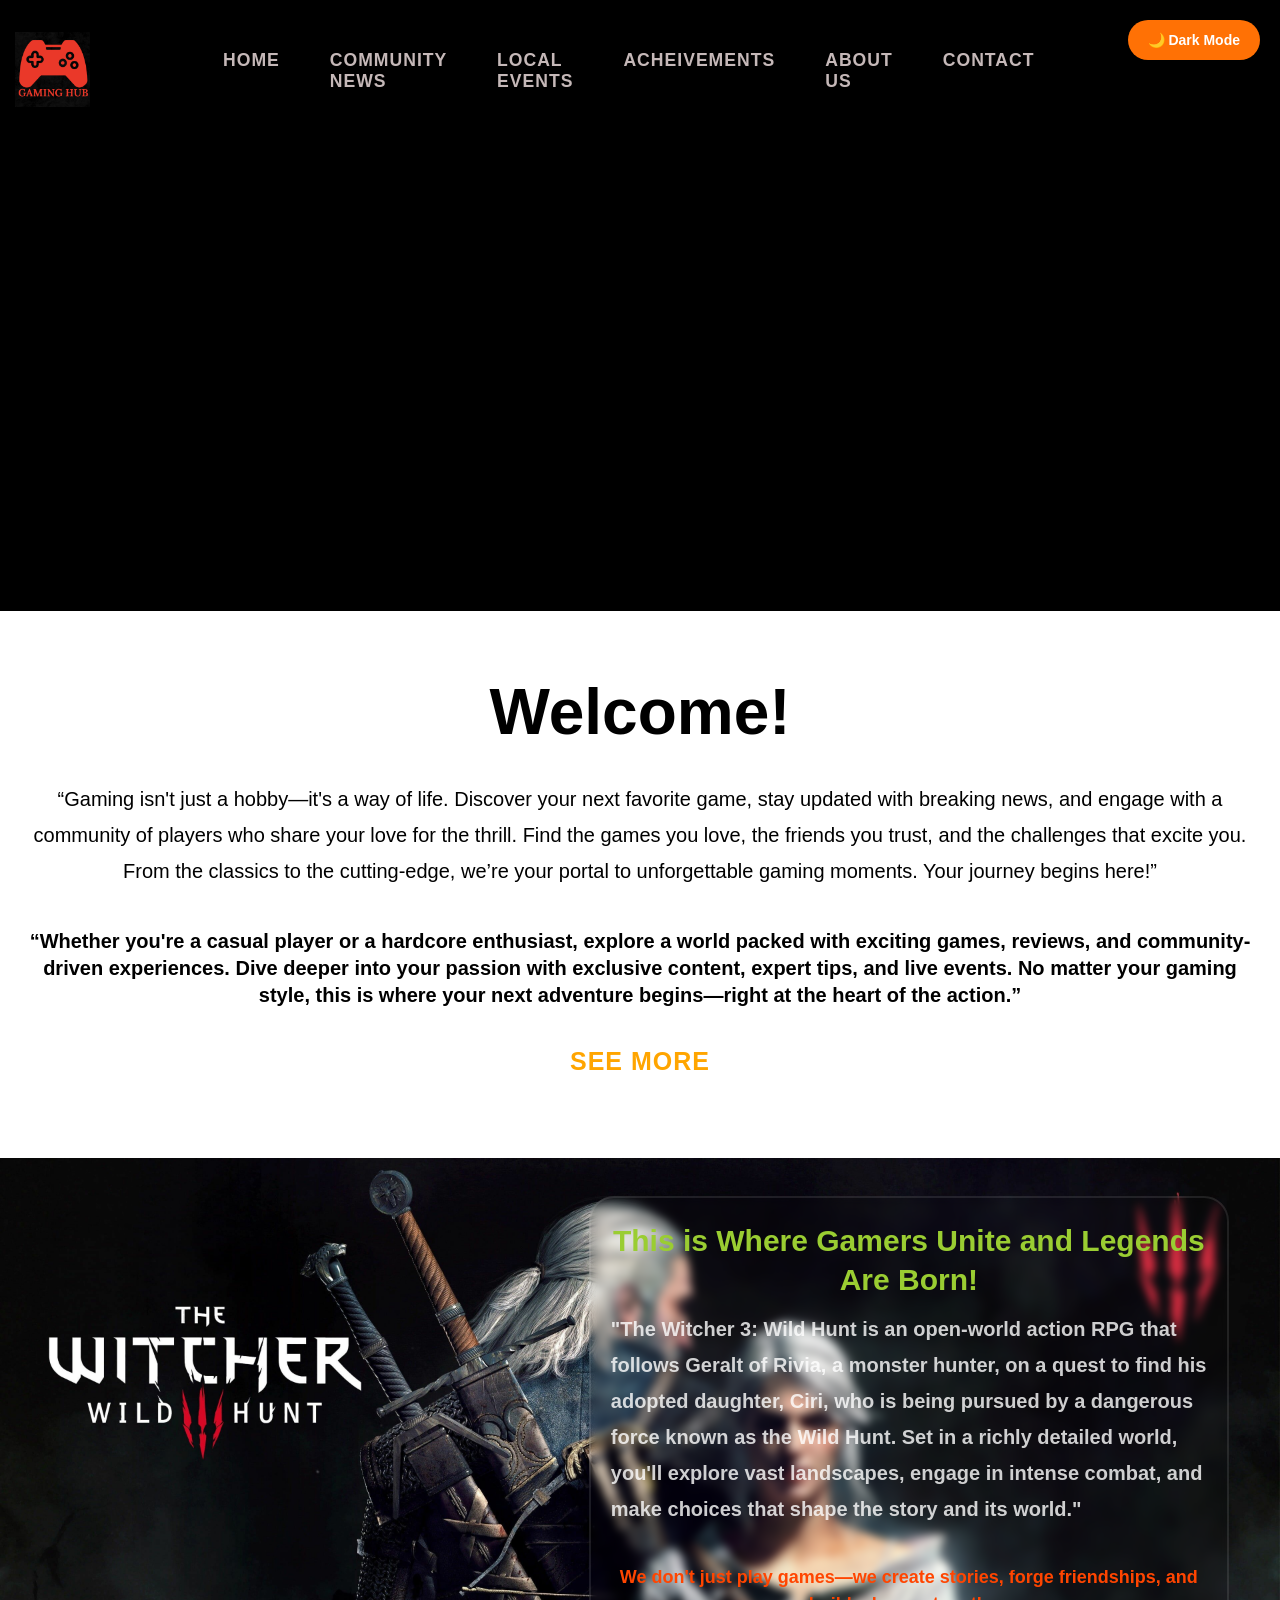
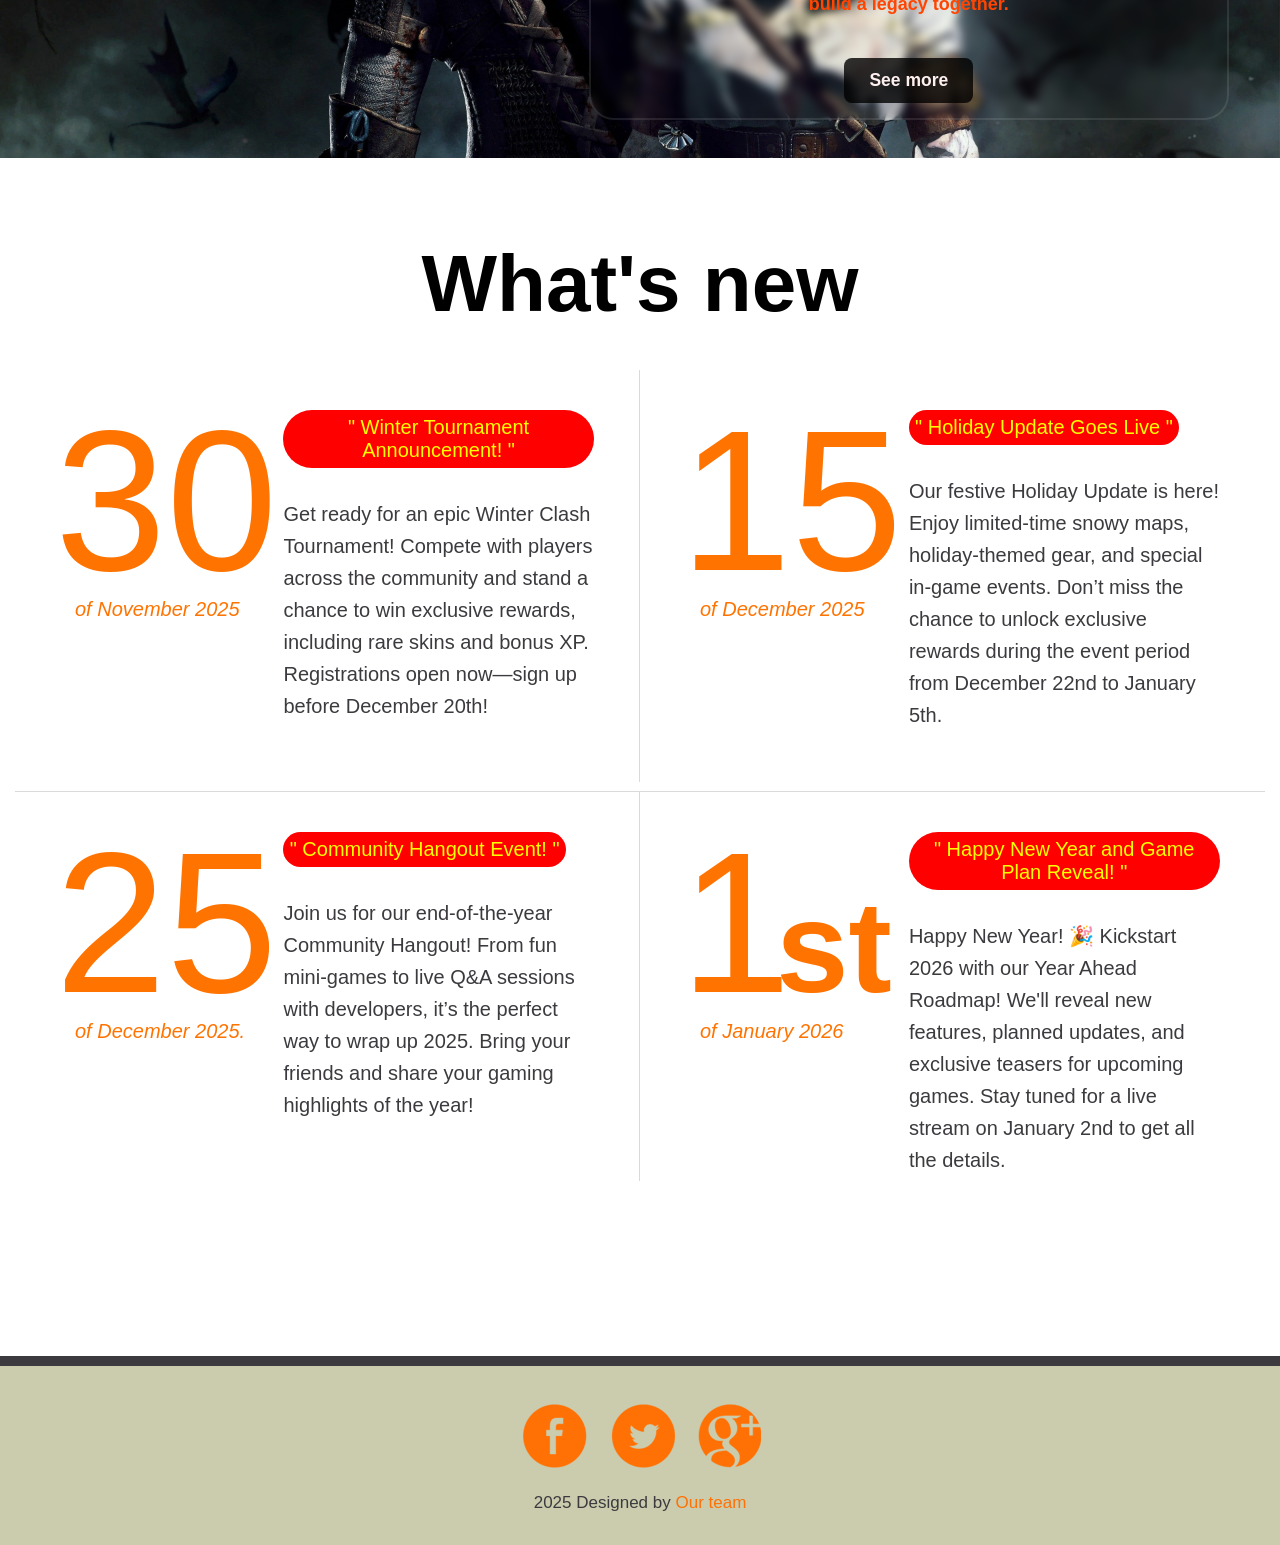
<file: index.html>
<!DOCTYPE HTML>
<html lang="en">
<head>
<title>Home - Gaming Hub</title>
<link href="css/style2.css" rel='stylesheet' type='text/css' />
<link href="css/style.css" rel='stylesheet' type='text/css' />
</head>
<body>

	<a href="index-dark.html" class="theme-switch-btn">🌙 Dark Mode</a>

	
<!-- Header Starts Here -->
<div class ="header">
	<div class="container">
		<div class="logo">
			<a href="index.html"><img src="images/logo.png" alt=""></a>
		</div>
		<span class="menu"></span>
		<div class="navigation">
			<ul class="navig cl-effect-3" >
				<li><a href="index.html">Home</a></li>
				<li><a href="blog.html">Community News</a></li>
				<li><a href="games.html">Local Events</a></li>
				<li><a href="achievements.html">Acheivements</a></li>
				<li><a href="aboutus.html">About Us</a></li>
				<li><a href="contact.html">Contact</a></li>
			</ul>
		</div>	
	</div>
</div>
<a href="https://tekken.com" class="banner-link" target="_blank">
    <div class="banner">
        <video autoplay loop muted playsinline>
            <source src="images/Video Project.mp4" type="video/mp4">
        </video>
    </div>
</a>



<!-- Header Ends Here -->	
<div class="banner-bot">
	<div class="container">
		<h2>Welcome!</h2>
		<p style="color:black;font-size:20px;">“Gaming isn&#39;t just a hobby—it&#39;s a way of life. Discover your next favorite game, stay updated
			with breaking news, and engage with a community of players who share your love for the
			thrill. Find the games you love, the friends you trust, and the challenges that excite you.
			From the classics to the cutting-edge, we’re your portal to unforgettable gaming moments.
			Your journey begins here!”</p>
		<p style="color: blue;">
			<b style="text-align: center;font-size:20px;"><b style="color:black;font-size:20px;">“Whether you&#39;re a casual player or a hardcore enthusiast, explore a world packed with
				exciting games, reviews, and community-driven experiences. Dive deeper into your passion
				
				with exclusive content, expert tips, and live events. No matter your gaming style, this is
				where your next adventure begins—right at the heart of the action.”</b>
		</p>
		<nav class="cl-effect-3"><a href="blog.html" style="color: orange;font-size: 25px;">See More</a></nav>
	</div>
</div>
<!-- Video Part starts Here -->
<div class="video-serch">
    <div class="container">
        <div class="col-md-6 vid-col">
            <div class="text-overlay-box">
                <p style="font-size: 20px;"><b style="font-size: 30px;color: yellowgreen;opacity: 100%;">This is Where Gamers Unite and Legends Are Born!</b><br></p>
                <p style="color: white;text-align: left;font-size: 20px; opacity: 80%;"><b>"The Witcher 3: Wild Hunt is an open-world action RPG that follows Geralt of Rivia, a monster hunter, on a quest to find his adopted daughter, Ciri, who is being pursued by a dangerous force known as the Wild Hunt. Set in a richly detailed world, you'll explore vast landscapes, engage in intense combat, and make choices that shape the story and its world."</b></p>
                <p style="font-size: 15px;"><br><b style="font-size: 18px;color: orangered;opacity: 100%;">We don't just play games—we create stories, forge friendships, and build a legacy together.</b></p>
                <div class="more">
                    <a href="https://www.thewitcher.com/pk/en/"><b>See more</b></a>
                </div>
            </div>
        </div> 
        <div class="clearfix"></div>
    </div>  
</div>

<!-- Video Part Ends Here -->
<!-- What New Part starts Here -->
<div class="what-new">
	<div class="container">
		<h3>What's new</h3>
		<div class="blog-news">
			<div class="blog-news-grid">
				<div class="news-grid-left">
					<h4 style="color: rgb(255, 115, 0);">30</h4>
					<small style="color: rgb(255, 115, 0);">of November 2025</small>
				</div>
				<div class="news-grid-right">
					<h4 style="font-size:20px;color: rgb(251, 255, 0);background-color: red;border-radius: 50px;display: inline-block;
					padding:2%;text-align:center;">"  Winter Tournament Announcement!  "</h4>
					<p>Get ready for an epic Winter Clash Tournament! Compete with players across the community and stand a chance to win exclusive rewards, including rare skins and bonus XP. Registrations open now—sign up before December 20th! </p>
				</div>
				<div class="clearfix"></div>
			</div>
			<div class="blog-news-grid b_n_g">
				<div class="news-grid-left">
					<h4 style="color: rgb(255, 115, 0);">15</h4>
					<small style="color: rgb(255, 115, 0);">of December 2025</small>
				</div>
				<div class="news-grid-right">
					<h4 style="font-size:20px;color: rgb(251, 255, 0);background-color: red;border-radius: 50px;display: inline-block;
					padding:2%;" >"  Holiday Update Goes Live  "</h4>
					<p>Our festive Holiday Update is here! Enjoy limited-time snowy maps, holiday-themed gear, and special in-game events. Don’t miss the chance to unlock exclusive rewards during the event period from December 22nd to January 5th.</p>
				</div>
				<div class="clearfix"></div>
			</div>
			<div class="clearfix"></div>
		</div>
		<div class="blog-news b_n">
			<div class="blog-news-grid">
				<div class="news-grid-left">
					<h4 style="color: rgb(255, 115, 0);">25</h4>
					<small style="color: rgb(255, 115, 0);">of December 2025.</small>
				</div>
				<div class="news-grid-right">
					<h4 style="font-size: 20px;color: rgb(251, 255, 0);background-color: red;border-radius: 50px;display: inline-block;padding:2%;">"  Community Hangout Event!  "</h4>
					<p>Join us for our end-of-the-year Community Hangout! From fun mini-games to live Q&A sessions with developers, it’s the perfect way to wrap up 2025. Bring your friends and share your gaming highlights of the year!</p>
				</div>
				<div class="clearfix"></div>
			</div>
			<div class="blog-news-grid b_n_g">
				<div class="news-grid-left">
					<h4 style="color: rgb(255, 115, 0);">1<b style=" font-size: 130px;margin-left:-15px;">st</b></h4>
					<small style="color: rgb(255, 115, 0);">of January 2026</small>
				</div>
				<div class="news-grid-right">
					<h4 style="font-size: 20px;color: rgb(251, 255, 0);background-color: red;border-radius: 50px;display: inline-block;padding:2%;text-align:center;">"  Happy New Year and Game Plan Reveal!  "</h4>
					<p>Happy New Year! 🎉 Kickstart 2026 with our Year Ahead Roadmap! We'll reveal new features, planned updates, and exclusive teasers for upcoming games. Stay tuned for a live stream on January 2nd to get all the details. </p>
				</div>
				<div class="clearfix"></div>
			</div>
			<div class="clearfix"></div>
		</div>
	</div>
</div>
<!-- What New Part Endss Here -->
<!-- Footer Starts Here -->
<div class="footer">
	<div class="container">
		<ul class="social">
	<li>
		<a href="https://web.facebook.com/groups/812639767366586">
		<i class="fa"></i>
	    </a>
	</li>
	<li>
		<a href="https://x.com/EASPORTSFC?ref_src=twsrc%5Egoogle%7Ctwcamp%5Eserp%7Ctwgr%5Eauthor&mx=2">
		<i class="fb"></i>
	    </a>
	</li>
	<li>
		<a href="https://esportsworldcup.com/en/competition/games-and-tournaments">
		<i class="fc"></i>
	    </a>
	</li>
		</ul>
		<p>2025 Designed by <a href="aboutus.html">Our team</a></p>
	</div>
<!-- Footer Ends Here -->
</body>
</html>
</file>
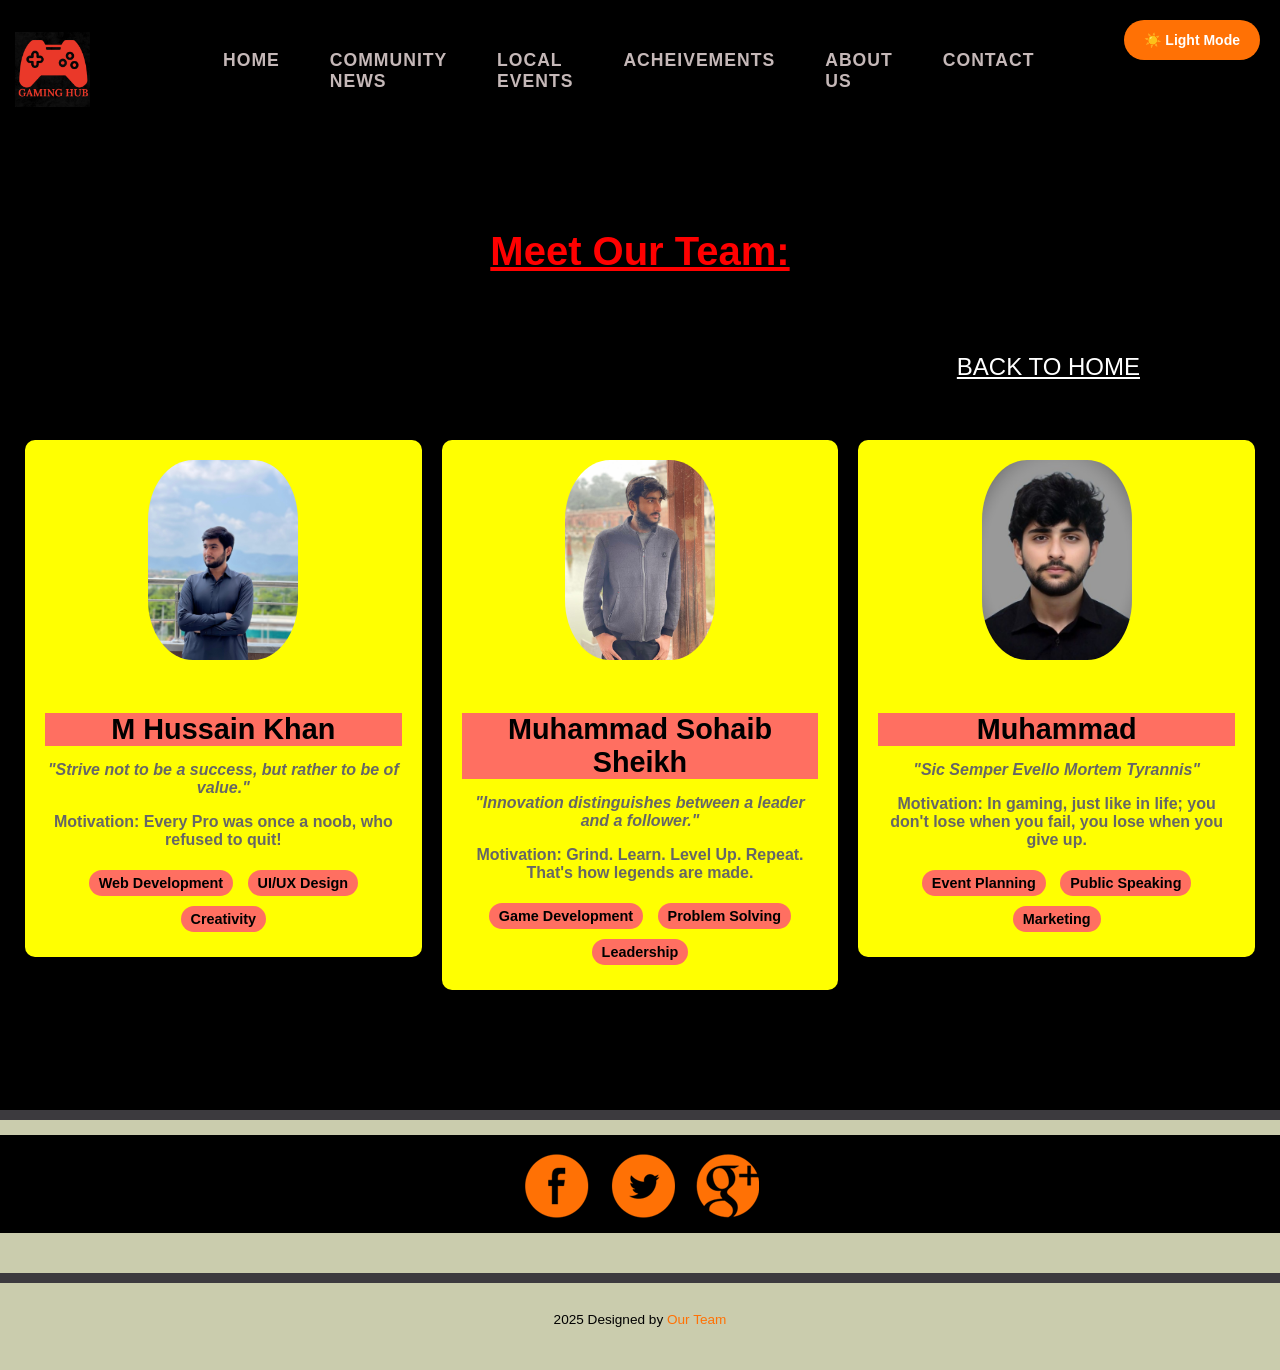
<file: aboutus-dark.html>
<!DOCTYPE HTML>
<html lang="en">
<head>
    <title>About Us - Gaming Hub</title>
    <link href="css/style2.css" rel="stylesheet" type="text/css" />
    <link href="css/style_d.css" rel="stylesheet" type="text/css" />
</head>
<body>
    <a href="aboutus.html" class="theme-switch-btn">☀️ Light Mode</a>
    <!-- Header Section -->
    <div class="header">
        <div class="container">
            <div class="logo">
                <a href="index.html"><img src="images/logo.png" alt=""></a>
            </div>
            <span class="menu"></span>
            <div class="navigation">
    <ul class="navig cl-effect-3" >
        <li><a href="index-dark.html">Home</a></li>
        <li><a href="blog-dark.html">Community News</a></li>
        <li><a href="games-dark.html">Local Events</a></li>
        <li><a href="achievements-dark.html">Acheivements</a></li>
        <li><a href="aboutus-dark.html">About Us</a></li>
        <li><a href="contact-dark.html">Contact</a></li>
    </ul>
</div>

        </div>
    </div>
    
    <!-- About Us Section -->
    <div class="team-section">
        <div class="container">
            <h2 style="color: red;"><u><b>Meet Our Team:</b></u></h2>
            <div class="page-path">
                <ul class="path-list">
                    <li><a href="index.html"></a></li>
                    <li class="act"></li>
                </ul>
                <p><a href="index.html">Back to Home</a></p>
                <div class="clearfix"></div>
            </div>
            <div class="row" >
                <!-- Team Member 1 -->
                <div class="col-md-4">
                    <div class="team-member">
                        <img src="images/member1.jpg" alt="Team Member 1">
                        <h3 style="color: black;background-color: #ff6f61;"><b>M Hussain Khan</b></h3>
                        <p class="quote"><b>"Strive not to be a success, but rather to be of value."<b></p>
                        <p class="motivation">Motivation: Every Pro was once a noob, who refused to quit!</p>
                        <div class="skills">
                            <span>Web Development</span>
                            <span>UI/UX Design</span>
                            <span>Creativity</span>
                        </div>
                    </div>
                </div>

                <!-- Team Member 2 -->
                <div class="col-md-4">
                    <div class="team-member">
                        <img src="images/member2.jpg" alt="Team Member 2">
                        <h3 style="color: black;background-color: #ff6f61;"><b>Muhammad Sohaib Sheikh</b></h3>
                        <p class="quote"><b>"Innovation distinguishes between a leader and a follower."</b></p>
                        <p class="motivation">Motivation: Grind. Learn. Level Up. Repeat. That's how legends are made.</p>
                        <div class="skills">
                            <span>Game Development</span>
                            <span>Problem Solving</span>
                            <span>Leadership</span>
                        </div>
                    </div>
                </div>

                <!-- Team Member 3 -->
                <div class="col-md-4">
                    <div class="team-member">
                        <img src="images/member3.jpg" alt="Team Member 3">
                        <h3 style="color: black;background-color: #ff6f61;"><b>Muhammad </b></h3>
                        <p class="quote">"Sic Semper Evello Mortem Tyrannis"</p>
                        <p class="motivation">Motivation: In gaming, just like in life; you don't lose when you fail, you lose when you give up.</p>
                        <div class="skills">
                            <span>Event Planning</span>
                            <span>Public Speaking</span>
                            <span>Marketing</span>
                        </div>
                    </div>
                </div>
            </div>
        </div>
    </div>

    <!-- Footer Section -->
	<div class="footer">
		<div class="container">
			<ul class="social">
		<li>
			<a href="https://web.facebook.com/groups/812639767366586">
			<i class="fa"></i>
			</a>
		</li>
		<li>
			<a href="https://x.com/EASPORTSFC?ref_src=twsrc%5Egoogle%7Ctwcamp%5Eserp%7Ctwgr%5Eauthor&mx=2">
			<i class="fb"></i>
			</a>
		</li>
		<li>
			<a href="https://esportsworldcup.com/en/competition/games-and-tournaments">
			<i class="fc"></i>
			</a>
		</li>
			</ul>
		</div>
    <div class="footer">
        <p style="color: rgb(0, 0, 0);">2025 Designed by <a href="aboutus.html">Our Team</a></p>
    </div>
</body>
</html>
</file>
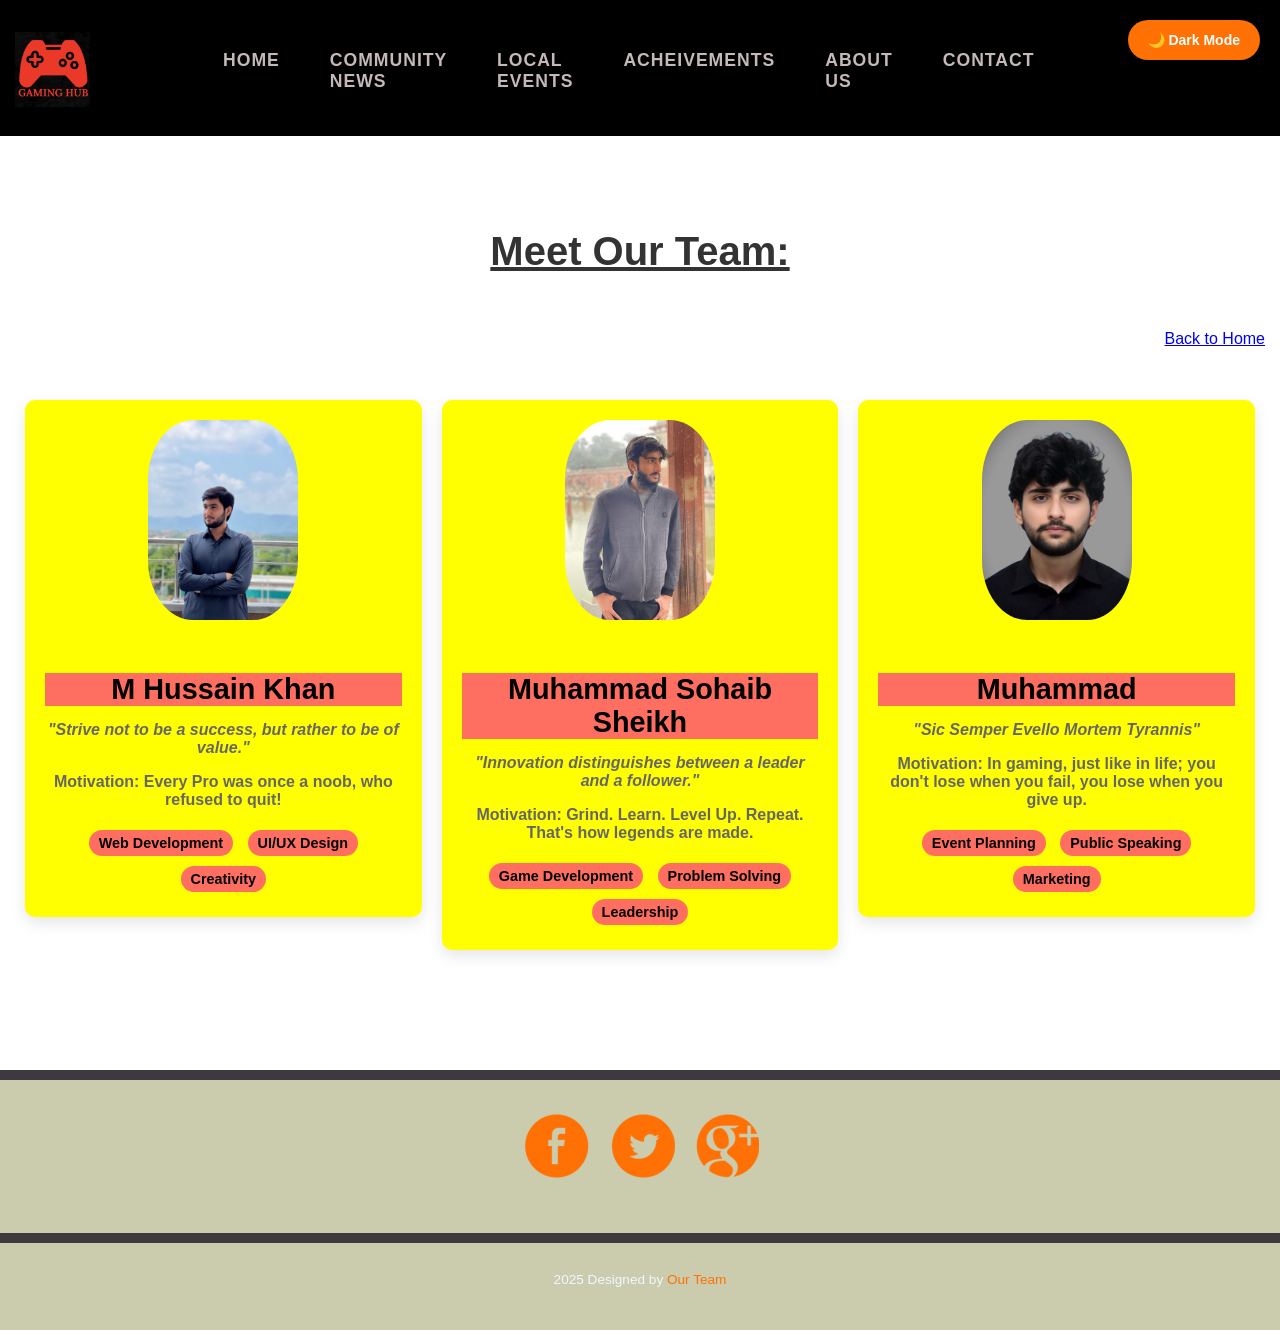
<file: aboutus.html>
<!DOCTYPE HTML>
<html lang="en">
<head>
    <title>About Us - Gaming Hub</title>
    <link href="css/style2.css" rel="stylesheet" type="text/css" />
    <link href="css/style.css" rel="stylesheet" type="text/css" />
</head>
<body>

    <a href="aboutus-dark.html" class="theme-switch-btn">🌙 Dark Mode</a>
    <!-- Header Section -->
    <div class="header">
        <div class="container">
            <div class="logo">
                <a href="index.html"><img src="images/logo.png" alt=""></a>
            </div>
            <span class="menu"></span>
            <div class="navigation">
                <ul class="navig cl-effect-3" >
                    <li><a href="index.html">Home</a></li>
                    <li><a href="blog.html">Community News</a></li>
                    <li><a href="games.html">Local Events</a></li>
                    <li><a href="achievements.html">Acheivements</a></li>
                    <li><a href="aboutus.html">About Us</a></li>
                    <li><a href="contact.html">Contact</a></li>
                </ul>
            </div>	
        </div>
    </div>
    
    <!-- About Us Section -->
    <div class="team-section">
        <div class="container">
            <h2><u><b>Meet Our Team:</b></u></h2>
            <div class="page-path">
                <ul class="path-list">
                    <li><a href="index.html"></a></li>
                    <li class="act"></li>
                </ul>
                <p><a href="index.html">Back to Home</a></p>
                <div class="clearfix"></div>
            </div>
            <div class="row">
                <!-- Team Member 1 -->
                <div class="col-md-4">
                    <div class="team-member">
                        <img src="images/member1.jpg" alt="Team Member 1">
                        <h3 style="color: black;background-color: #ff6f61;"><b>M Hussain Khan</b></h3>
                        <p class="quote"><b>"Strive not to be a success, but rather to be of value."<b></p>
                        <p class="motivation">Motivation: Every Pro was once a noob, who refused to quit!</p>
                        <div class="skills">
                            <span>Web Development</span>
                            <span>UI/UX Design</span>
                            <span>Creativity</span>
                        </div>
                    </div>
                </div>

                <!-- Team Member 2 -->
                <div class="col-md-4">
                    <div class="team-member">
                        <img src="images/member2.jpg" alt="Team Member 2">
                        <h3 style="color: black;background-color: #ff6f61;"><b>Muhammad Sohaib Sheikh</b></h3>
                        <p class="quote"><b>"Innovation distinguishes between a leader and a follower."</b></p>
                        <p class="motivation">Motivation: Grind. Learn. Level Up. Repeat. That's how legends are made.</p>
                        <div class="skills">
                            <span>Game Development</span>
                            <span>Problem Solving</span>
                            <span>Leadership</span>
                        </div>
                    </div>
                </div>

                <!-- Team Member 3 -->
                <div class="col-md-4">
                    <div class="team-member">
                        <img src="images/member3.jpg" alt="Team Member 3">
                        <h3 style="color: black;background-color: #ff6f61;"><b>Muhammad </b></h3>
                        <p class="quote">"Sic Semper Evello Mortem Tyrannis"</p>
                        <p class="motivation">Motivation: In gaming, just like in life; you don't lose when you fail, you lose when you give up.</p>
                        <div class="skills">
                            <span>Event Planning</span>
                            <span>Public Speaking</span>
                            <span>Marketing</span>
                        </div>
                    </div>
                </div>
            </div>
        </div>
    </div>

    <!-- Footer Section -->
	<div class="footer">
		<div class="container">
			<ul class="social">
		<li>
			<a href="https://web.facebook.com/groups/812639767366586">
			<i class="fa"></i>
			</a>
		</li>
		<li>
			<a href="https://x.com/EASPORTSFC?ref_src=twsrc%5Egoogle%7Ctwcamp%5Eserp%7Ctwgr%5Eauthor&mx=2">
			<i class="fb"></i>
			</a>
		</li>
		<li>
			<a href="https://esportsworldcup.com/en/competition/games-and-tournaments">
			<i class="fc"></i>
			</a>
		</li>
			</ul>
		</div>
    <div class="footer">
        <p style="color: aliceblue;">2025 Designed by <a href="aboutus.html">Our Team</a></p>
    </div>
</body>
</html>
</file>
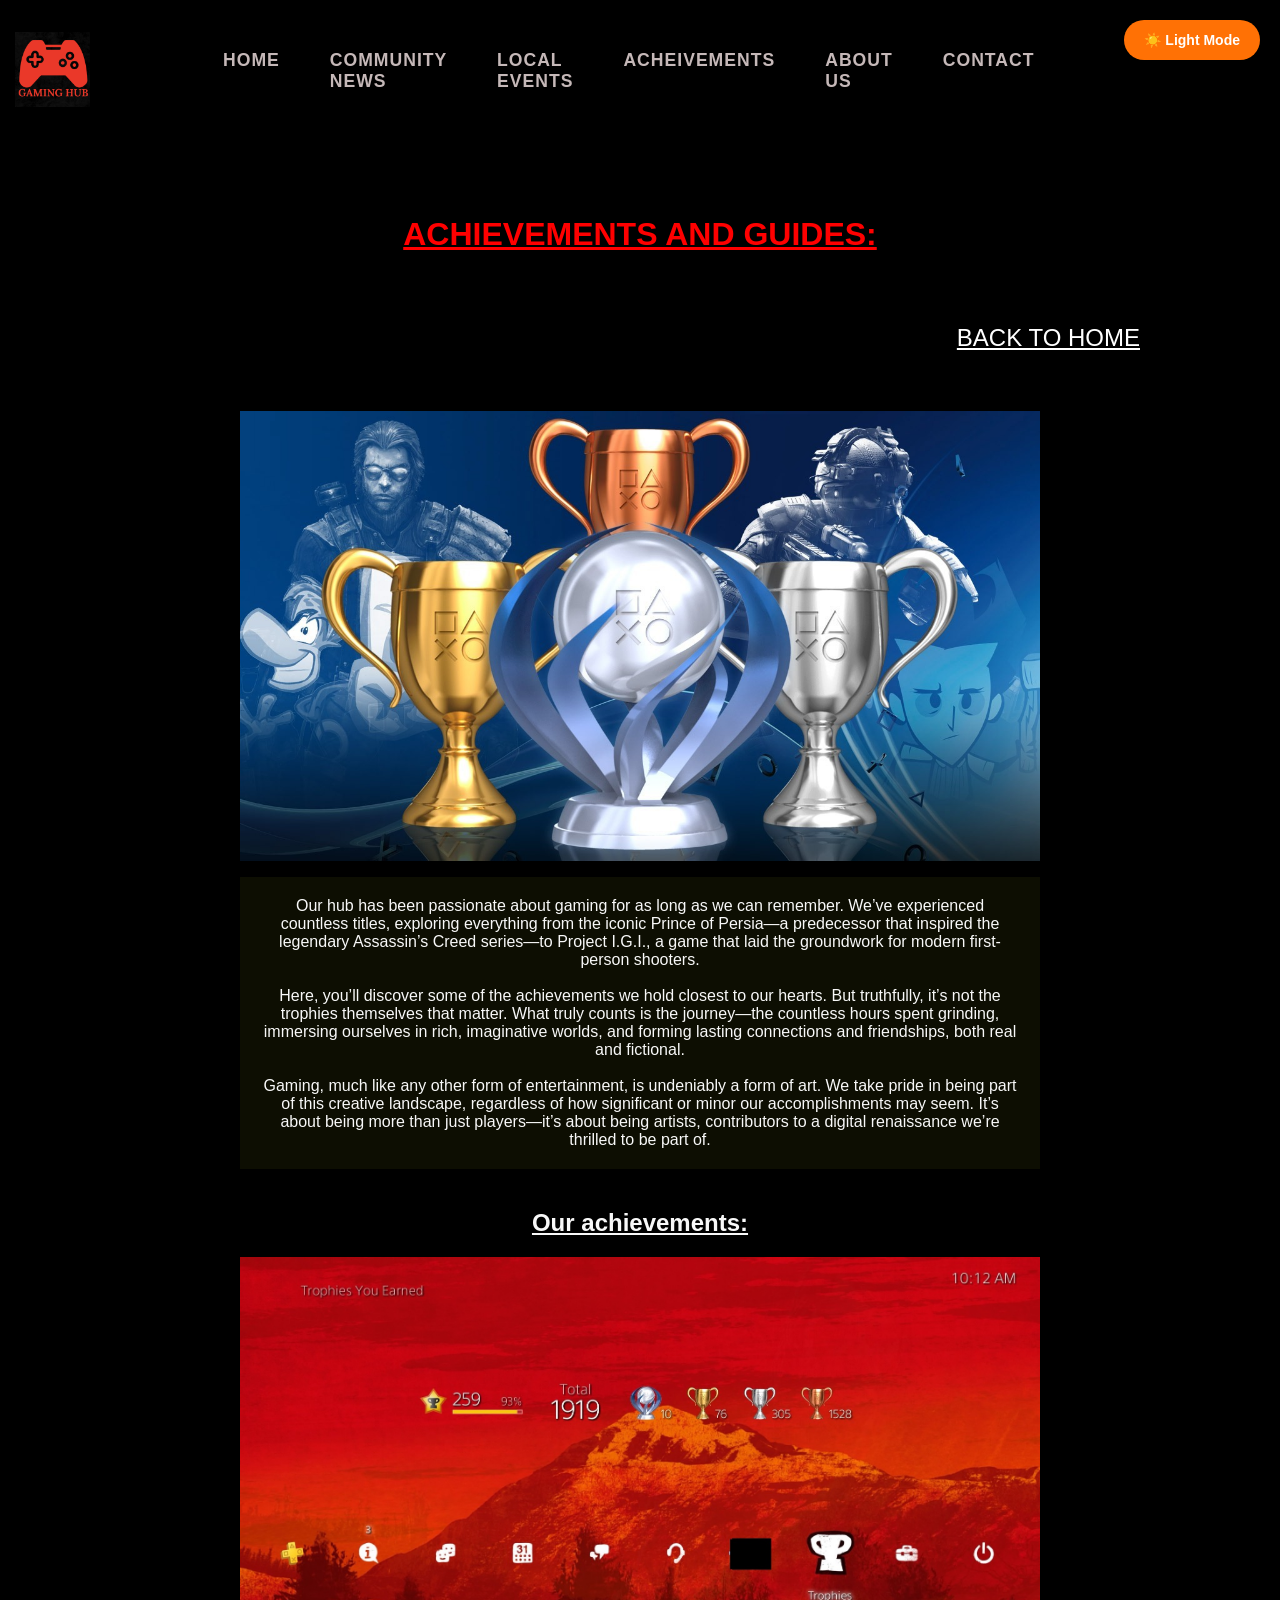
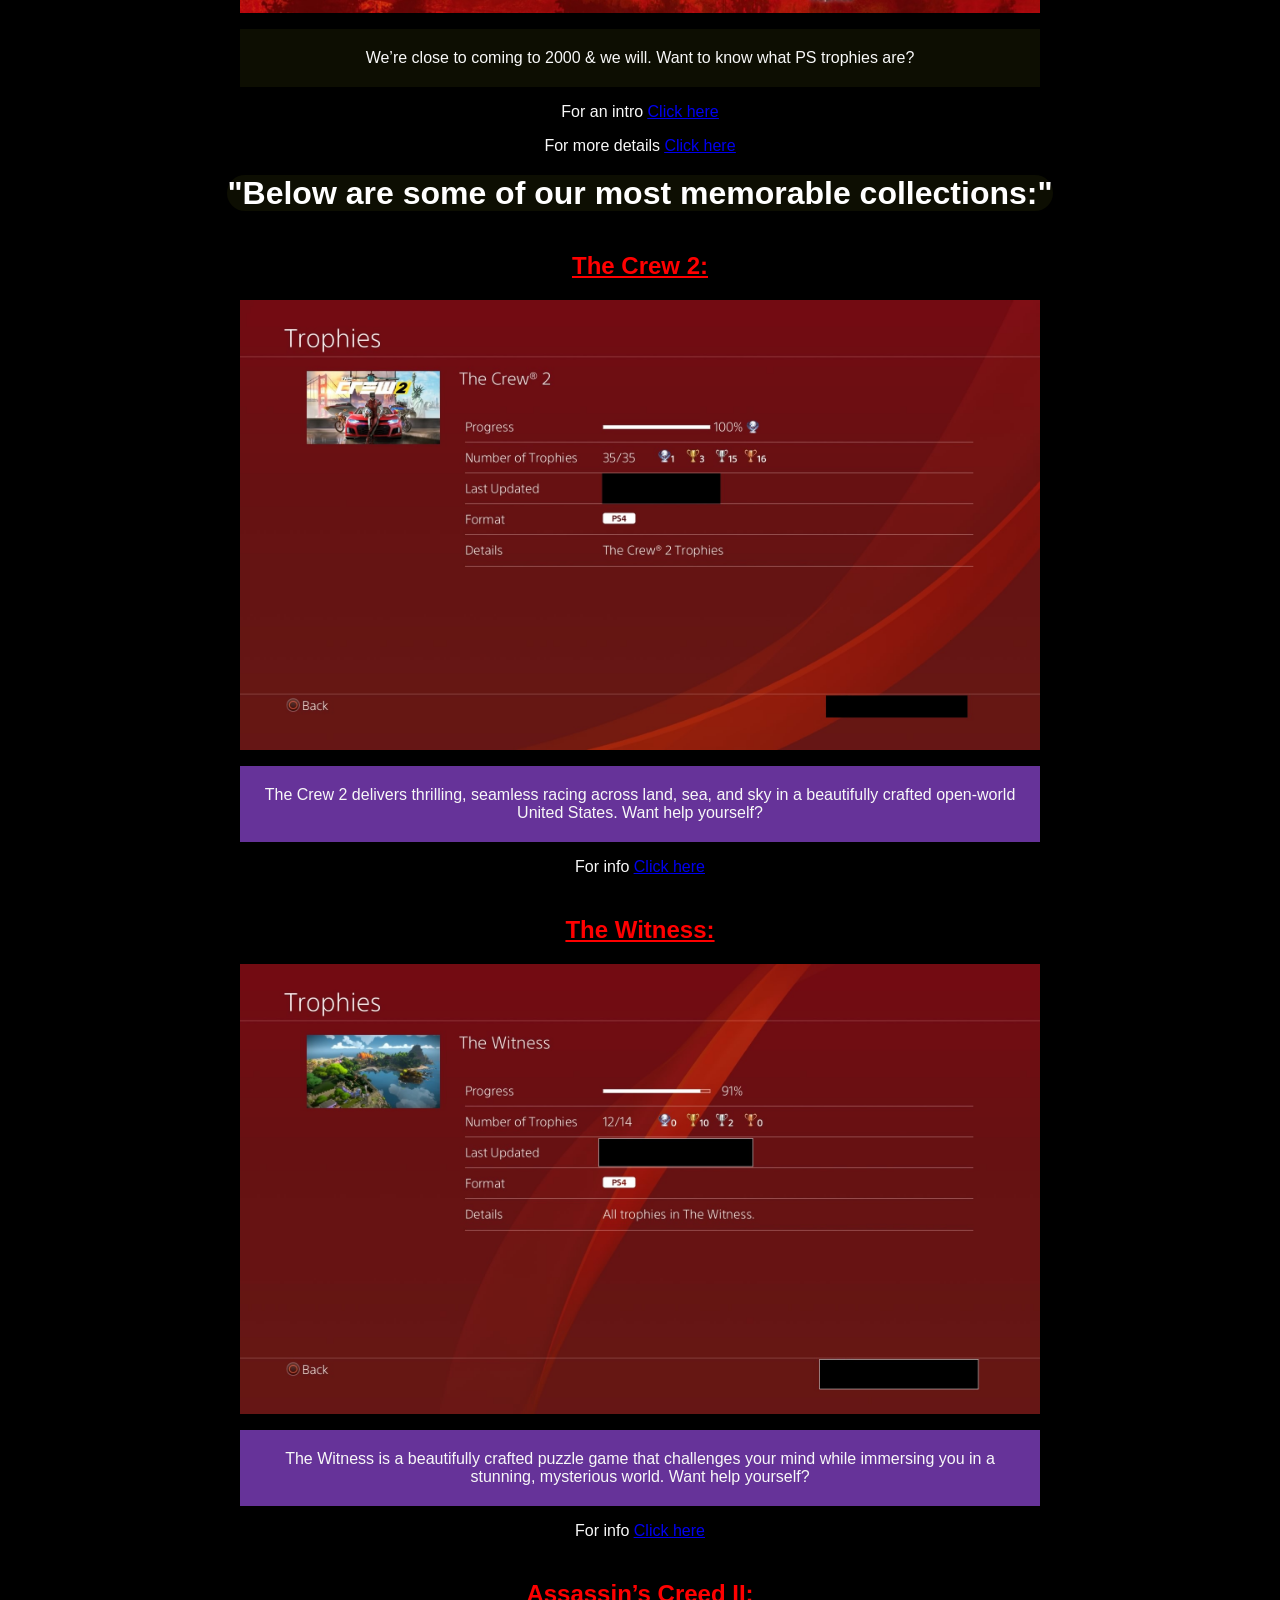
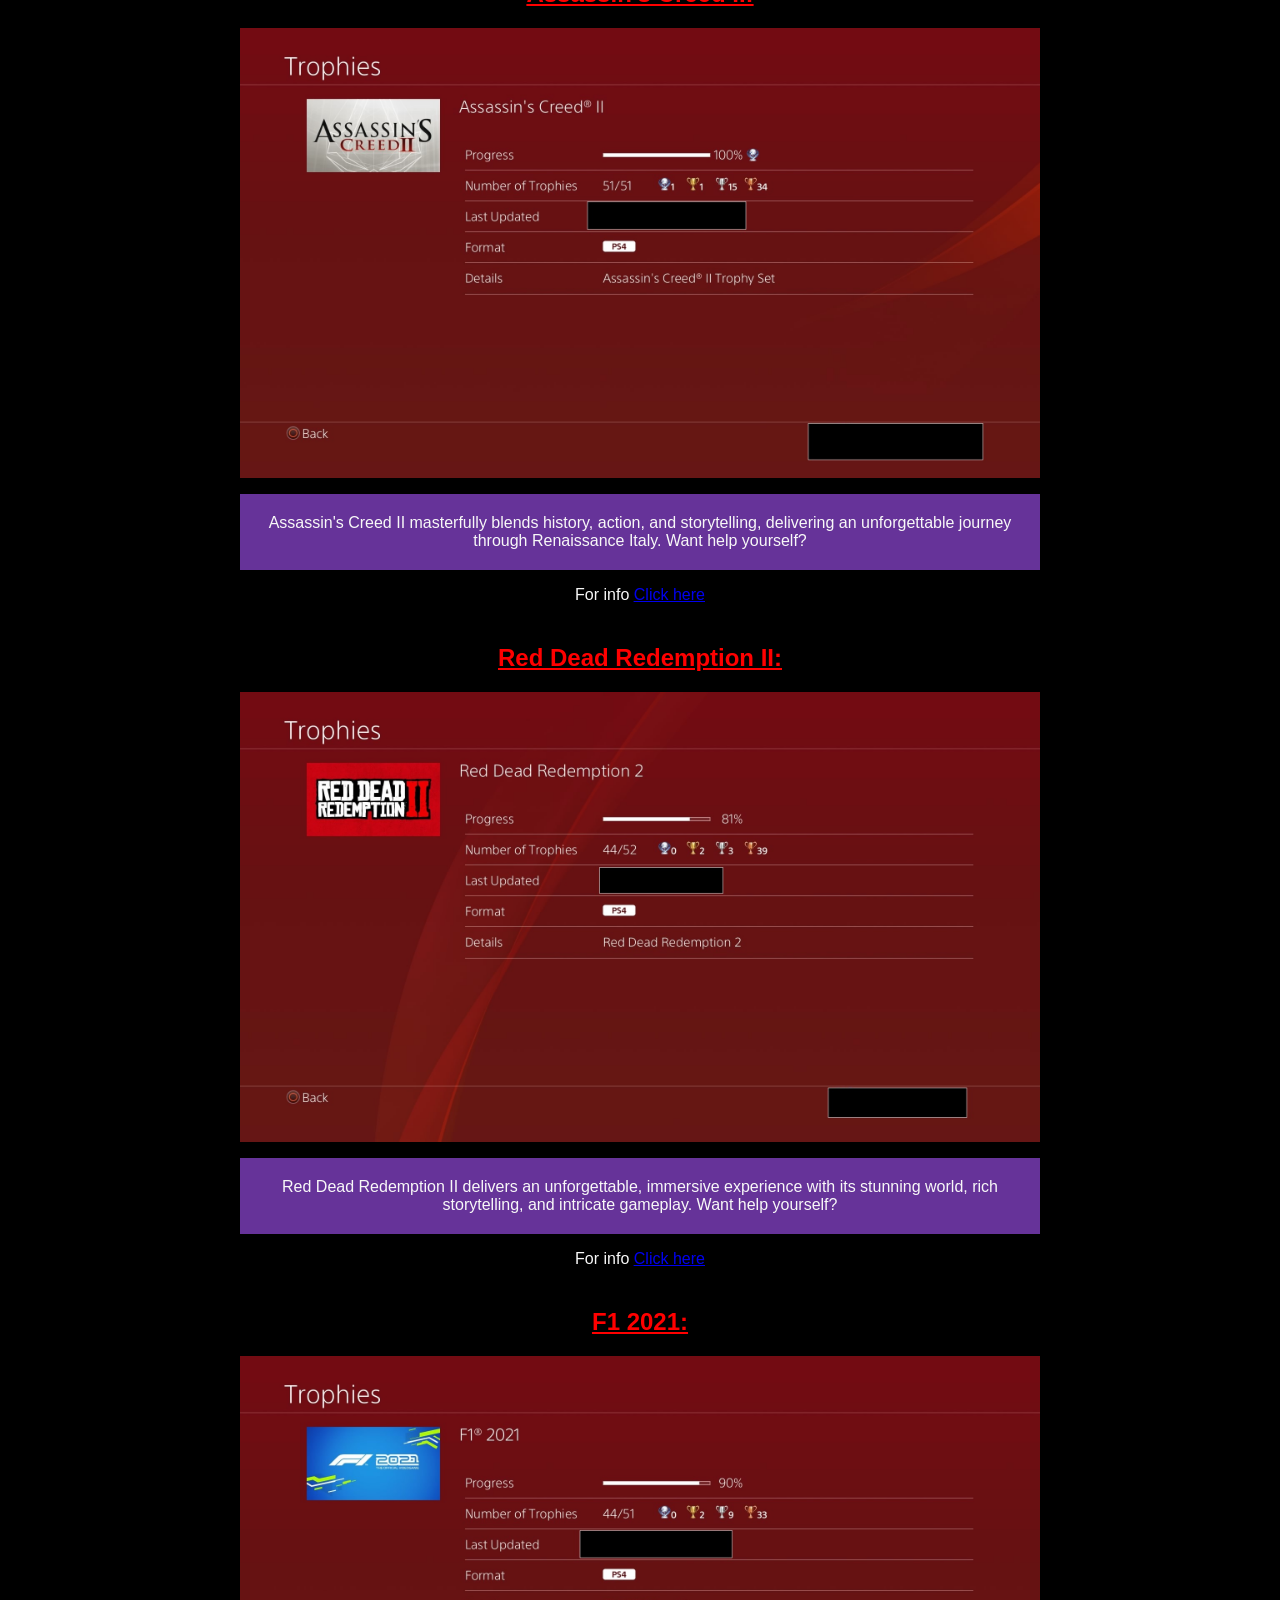
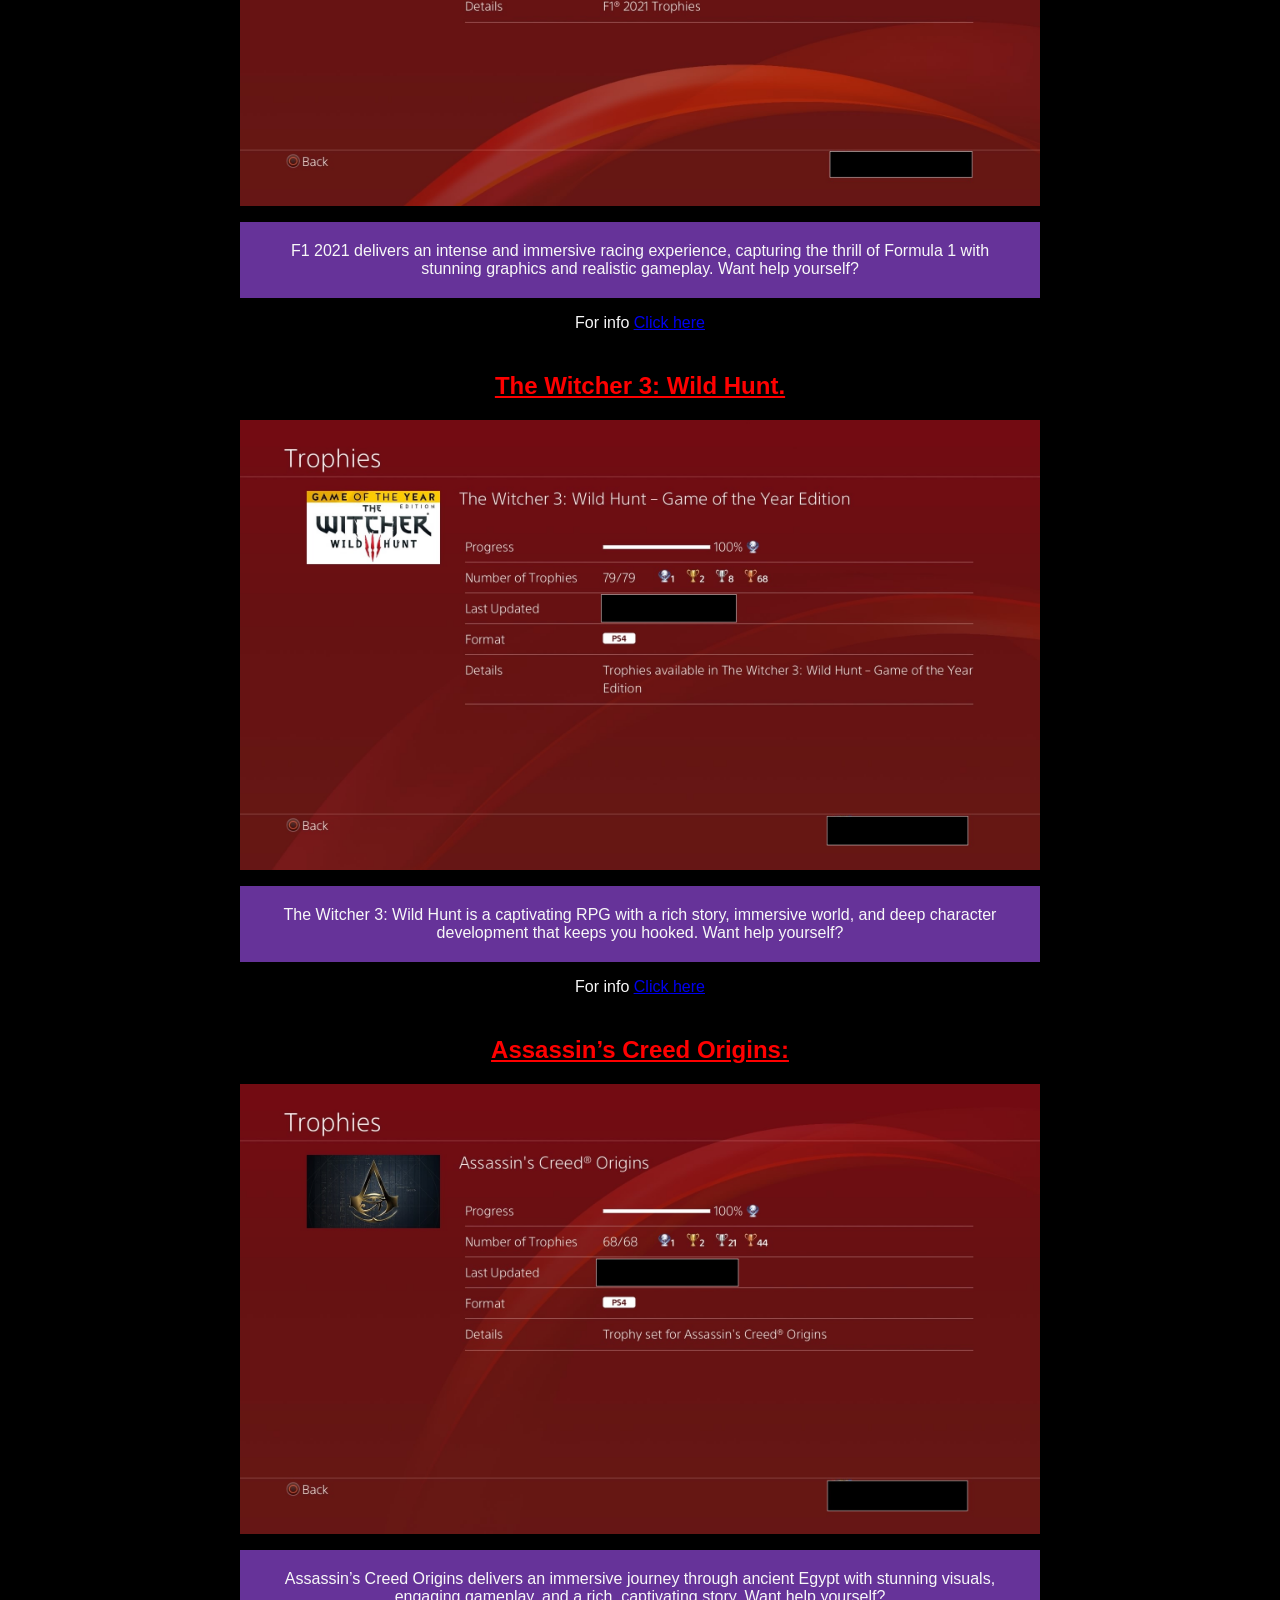
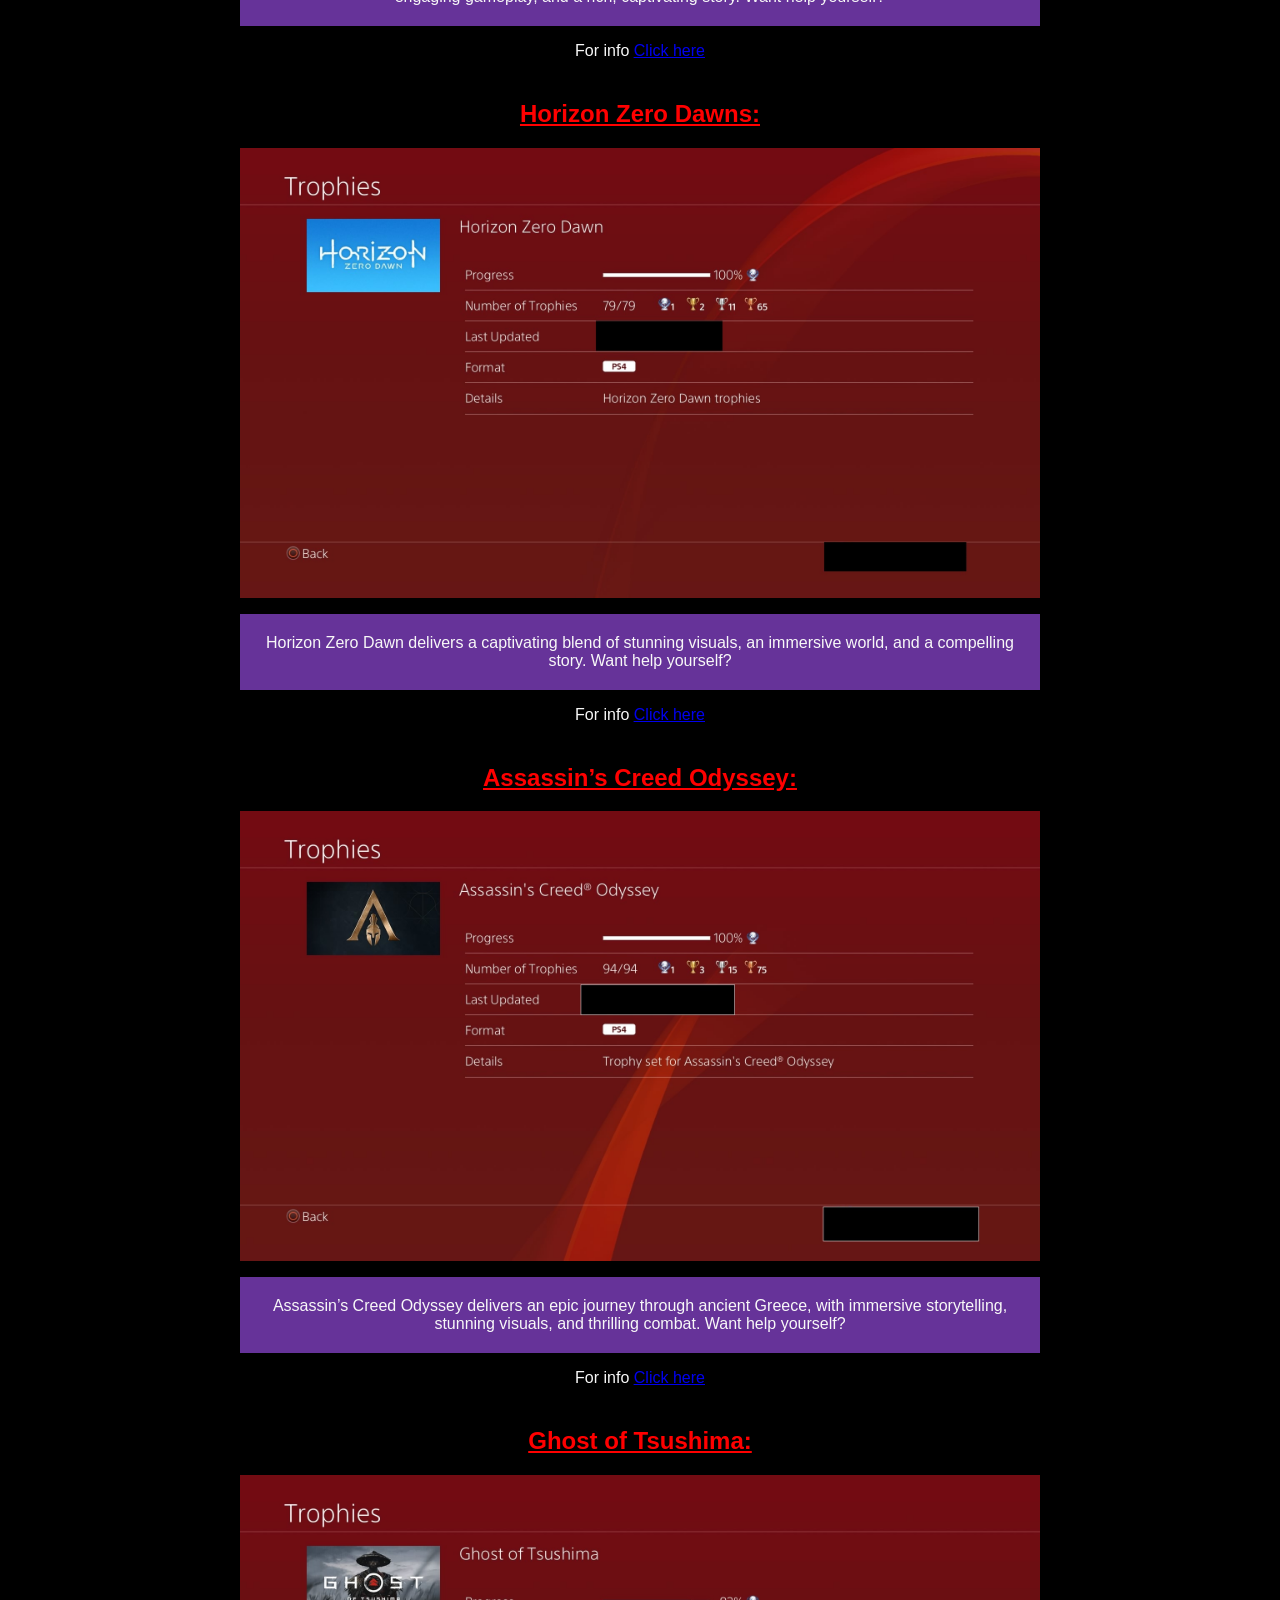
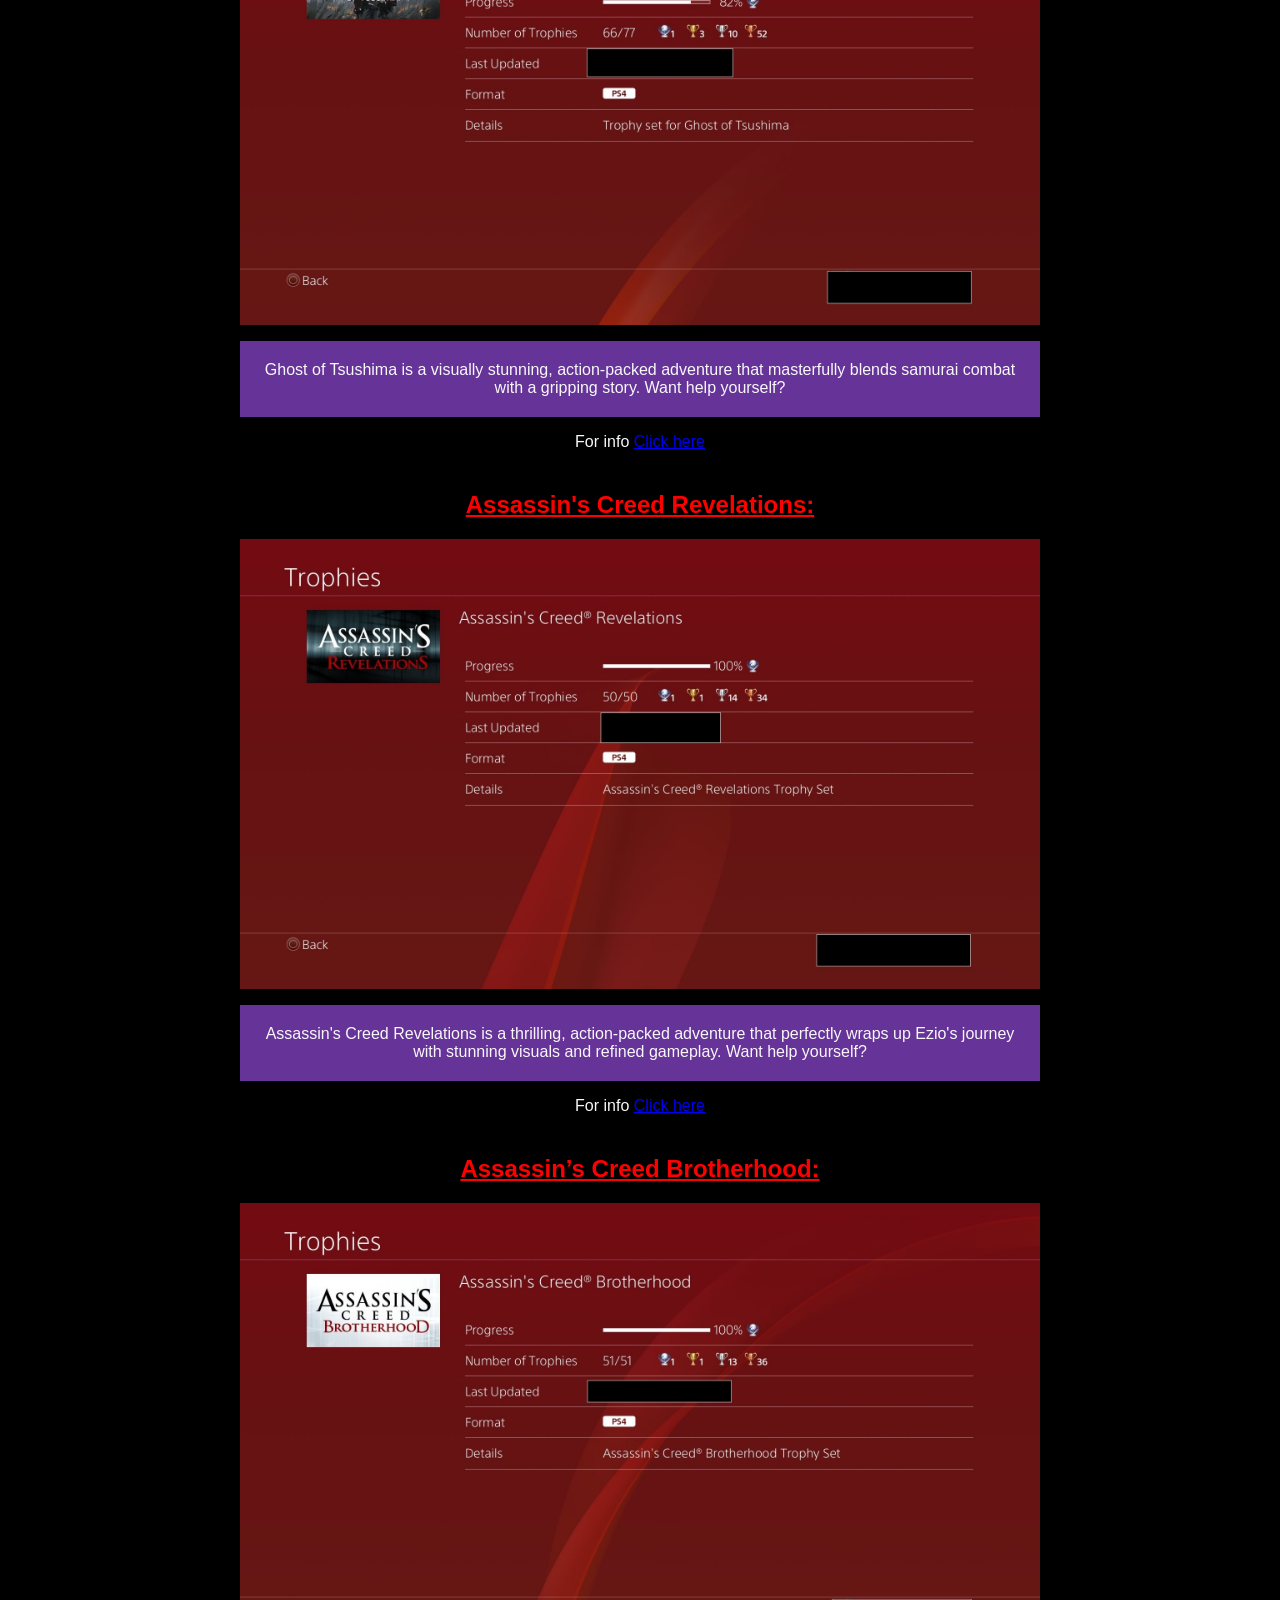
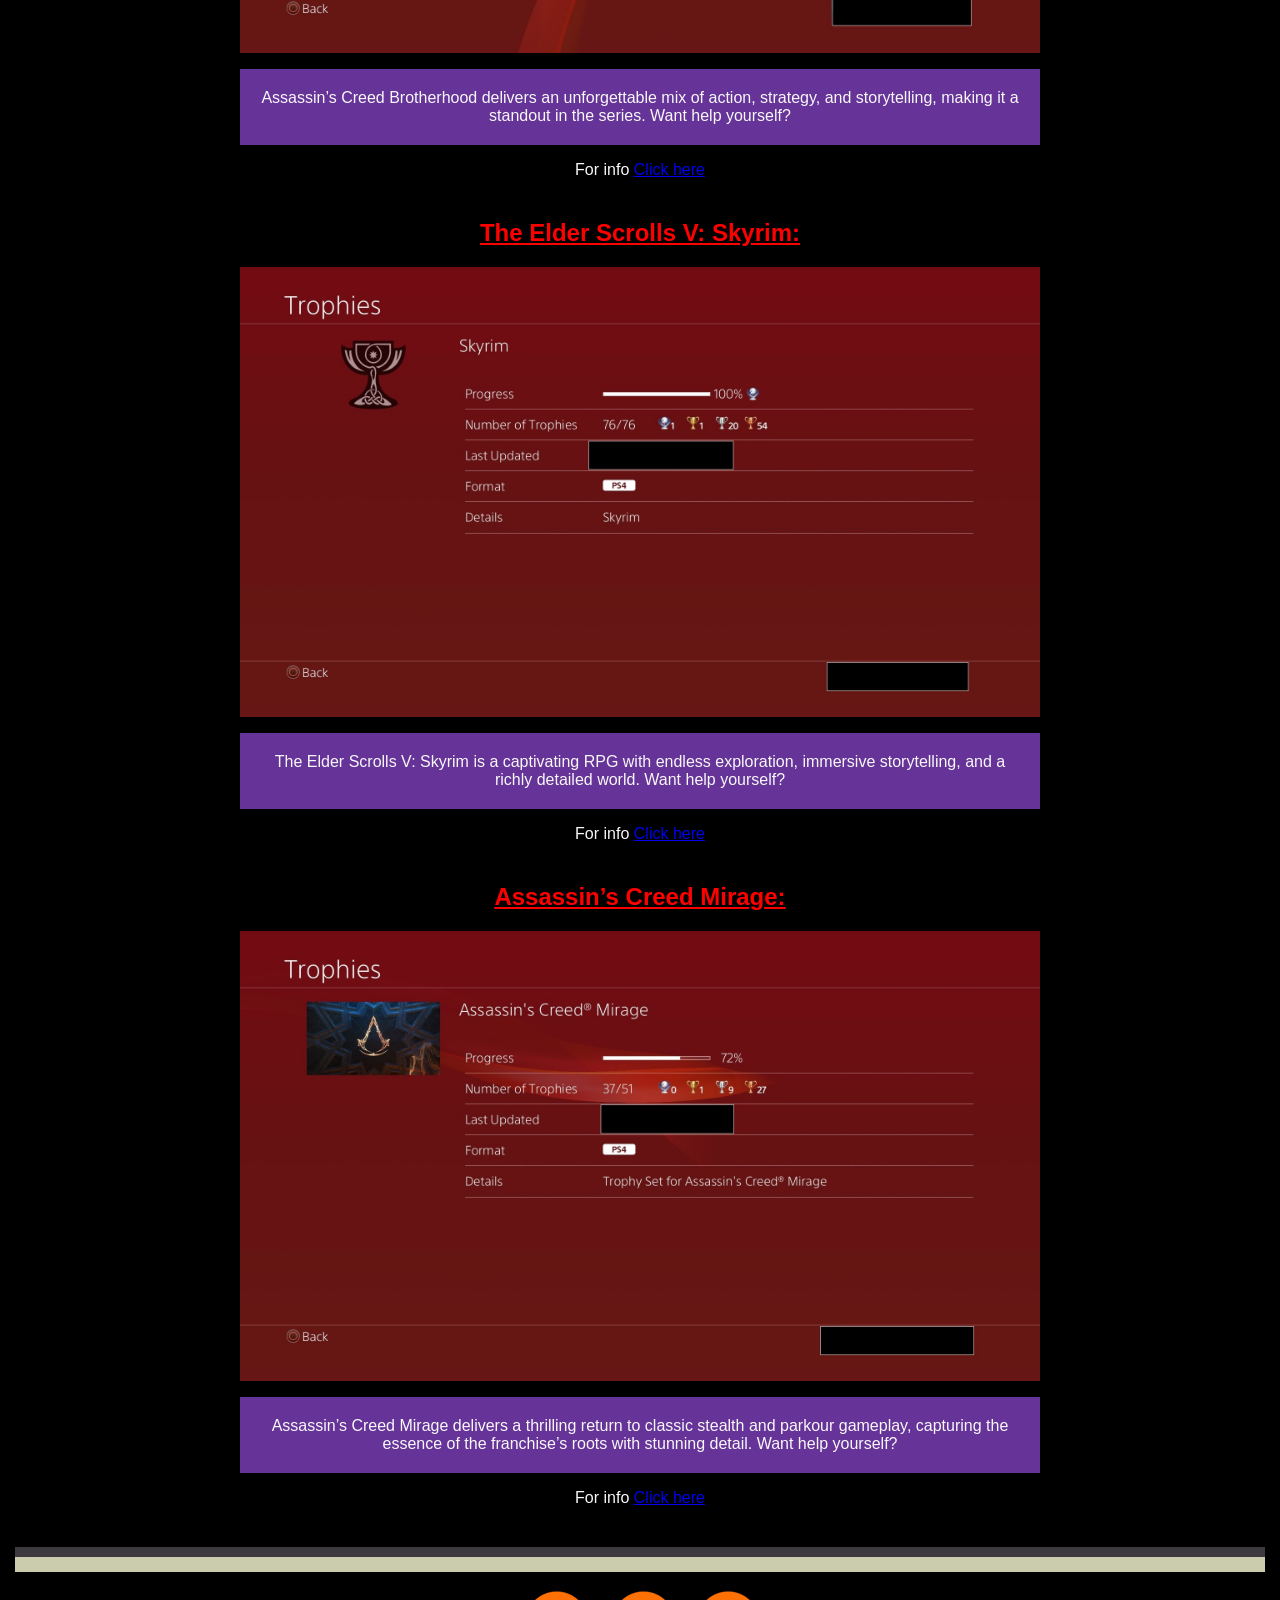
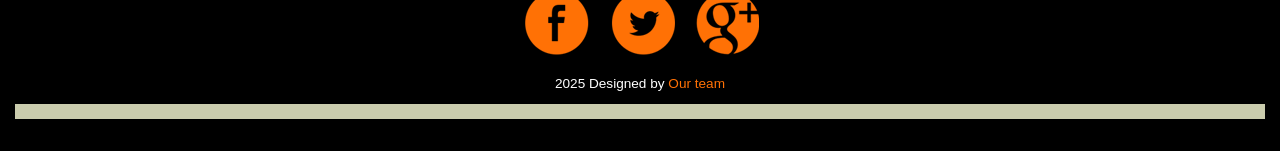
<file: achievements-dark.html>
<!DOCTYPE HTML>
<html lang="en">
<head>
<title>Acheivements - Gaming Hub</title>
<link href="css/style2.css" rel='stylesheet' type='text/css' />
<link href="css/style_d.css" rel='stylesheet' type='text/css' />
</head>
<body>
	<a href="achievements.html" class="theme-switch-btn">☀️ Light Mode</a>
<!-- Header Starts Here -->
<div class="header">
	<div class="container">
		<div class="logo">
			<a href="index.html"><img src="images/logo.png" alt=""></a>
		</div>
		<span class="menu"></span>
		<div class="navigation">
    <ul class="navig cl-effect-3" >
        <li><a href="index-dark.html">Home</a></li>
        <li><a href="blog-dark.html">Community News</a></li>
        <li><a href="games-dark.html">Local Events</a></li>
        <li><a href="achievements-dark.html">Acheivements</a></li>
        <li><a href="aboutus-dark.html">About Us</a></li>
        <li><a href="contact-dark.html">Contact</a></li>
    </ul>
</div>

	</div>
</div>
	
<!-- Header Ends Here -->
<div class="games">
	<div class="container">
		
		<h3 class="page-header" style="color: red;">
		<b><u>Achievements and Guides:</u></b>
		</h3>
		<div class="page-path">
			<p><a href="index.html">Back to Home</a></p>
			<div class="clearfix"></div>
		</div>
	
		<div style="height: auto; width: 800px; margin: 20px auto; display: block;">
			<img src="images/tph.jpg" style="display: block; margin: 0 auto;">
			<p style="background-color: #0d0e02; color: #f8f8f8; text-align: center; padding: 20px;">
				Our hub has been passionate about gaming for as long as we can remember. We’ve experienced countless titles, 
				exploring everything from the iconic Prince of Persia—a predecessor that inspired the legendary Assassin’s Creed 
				series—to Project I.G.I., a game that laid the groundwork for modern first-person shooters.<br><br>
				Here, you’ll discover some of the achievements we hold closest to our hearts. But truthfully, it’s not the trophies themselves 
				that matter. What truly counts is the journey—the countless hours spent grinding, immersing ourselves in rich, imaginative worlds, 
				and forming lasting connections and friendships, both real and fictional.<br><br>
				Gaming, much like any other form of entertainment, is undeniably a form of art. We take pride in being part of this creative landscape, 
				regardless of how significant or minor our accomplishments may seem. It’s about being more than just players—it’s about being artists, 
				contributors to a digital renaissance we’re thrilled to be part of.
			</p>
		</div>

		<div style="height: auto; width: 800px; margin: 40px auto 20px; display: block;">
			<h2 style="text-align: center; color: #f8f8f8;"><b><u>Our achievements:</u></b></h2>
			<img src="images/t1.jpg" style="display: block; margin: 0 auto;">
			<p style="background-color: #0d0e02; color: #f8f8f8; text-align: center; padding: 20px;">
				We’re close to coming to 2000 &amp; we will. Want to know what PS trophies are?
			</p>
			<p style="text-align: center; color: #f8f8f8;">
				For an intro <a href="https://playstation.fandom.com/wiki/Trophies"><u>Click here</u></a>
			</p>
			<p style="text-align: center; color: #f8f8f8;">
				For more details <a href="https://www.giantbomb.com/playstation-trophies/3015-
				198/#:~:text=Trophies%20are%20the%20PlayStation%20counterpart,a%20number%20of%20items%2C%20etc"><u>Click here</u></a>
			</p>
		</div>
		<div style="text-align: center;">
		<h1 style="color: rgb(255, 255, 255);background-color: #0d0e02;border-radius: 50px;display: inline;">
			<b>"Below are some of our most memorable collections:"</b></h1>	
		</div>

		<div style="height: auto; width: 800px; margin: 40px auto 20px; display: block;">
			<h2 style="text-align: center;color: red;"><b><u>The Crew 2:</u></b></h2>
			<img src="images/tc.jpg" style="display: block; margin: 0 auto;">
			<p style="background-color: rebeccapurple; color: #f8f8f8; text-align: center; padding: 20px;">
				The Crew 2 delivers thrilling, seamless racing across land, sea, and sky in a beautifully crafted open-world United States. Want help yourself?
			</p>
			<p style="text-align: center; color: #f8f8f8;">
				For info <a href="https://psnprofiles.com/guide/8598-the-crew-2-trophy-guide"><u>Click here</u></a>
			</p>
		</div>


		<div style="height: auto; width: 800px; margin: 40px auto 20px; display: block;">
			<h2 style="text-align: center;color: red;"><b><u>The Witness:</u></b></h2>
			<img src="images/tw.jpg" style="display: block; margin: 0 auto;">
			<p style="background-color: rebeccapurple; color: #f8f8f8; text-align: center; padding: 20px;">
				The Witness is a beautifully crafted puzzle game that challenges your mind while immersing you in a stunning, mysterious world. Want help yourself?
			</p>
			<p style="text-align: center; color: #f8f8f8;">
				For info <a href="https://psnprofiles.com/guide/6249-the-witness-trophy-guide"><u>Click here</u></a>
			</p>
		</div>


		<div style="height: auto; width: 800px; margin: 40px auto 20px; display: block;">
			<h2 style="text-align: center;color: red;"><b><u>Assassin’s Creed II:</u></b></h2>
			<img src="images/ac2.jpg" style="display: block; margin: 0 auto;">
			<p style="background-color: rebeccapurple; color: #f8f8f8; text-align: center; padding: 20px;">
				Assassin&#39;s Creed II masterfully blends history, action, and storytelling, delivering an unforgettable journey through Renaissance Italy. Want help yourself?
			</p>
			<p style="text-align: center;color: #f8f8f8;">
				For info <a href="https://psnprofiles.com/guide/208-assassins-creed-ii-trophy-guide"><u>Click here</u></a>
			</p>
		</div>

		<div style="height: auto; width: 800px; margin: 40px auto 20px; display: block;">
			<h2 style="text-align: center;color: red;"><b><u>Red Dead Redemption II:</u></b></h2>
			<img src="images/rdr2.jpg" style="display: block; margin: 0 auto;">
			<p style="background-color: rebeccapurple; color: #f8f8f8; text-align: center; padding: 20px;">
				Red Dead Redemption II delivers an unforgettable, immersive experience with its stunning world, rich storytelling, and intricate gameplay. Want help yourself?
			<p style="text-align: center; color: #f8f8f8;">
				For info <a href="https://psnprofiles.com/guide/7962-red-dead-redemption-2-trophy-guide"><u>Click here</u></a>
			</p>
		</div>

		<div style="height: auto; width: 800px; margin: 40px auto 20px; display: block;">
			<h2 style="text-align: center;color: red;"><b><u>F1 2021:</u></b></h2>
			<img src="images/f1.jpg" style="display: block; margin: 0 auto;">
			<p style="background-color: rebeccapurple; color: #f8f8f8; text-align: center; padding: 20px;">
				F1 2021 delivers an intense and immersive racing experience, capturing the thrill of Formula 1 with stunning graphics and realistic gameplay. Want help yourself?
			<p style="text-align: center; color:#f8f8f8 ;">
				For info <a href="https://psnprofiles.com/guide/12914-f1-2021-trophy-guide"><u>Click here</u></a>
			</p>
		</div>

		<div style="height: auto; width: 800px; margin: 40px auto 20px; display: block;">
			<h2 style="text-align: center;color: red;"><b><u>The Witcher 3: Wild Hunt.</u></b></h2>
			<img src="images/tw3.jpg" style="display: block; margin: 0 auto;">
			<p style="background-color: rebeccapurple; color: #f8f8f8; text-align: center; padding: 20px;">
				The Witcher 3: Wild Hunt is a captivating RPG with a rich story, immersive world, and deep character development that keeps you hooked. Want help yourself?
			<p style="text-align: center; color: #f8f8f8;">
				For info <a href="https://psnprofiles.com/guide/2842-the-witcher-3-wild-hunt-trophy-guide"><u>Click here</u></a>
			</p>
		</div>

		<div style="height: auto; width: 800px; margin: 40px auto 20px; display: block;">
			<h2 style="text-align: center;color: red;"><b><u>Assassin’s Creed Origins:</u></b></h2>
			<img src="images/acor.jpg" style="display: block; margin: 0 auto;">
			<p style="background-color: rebeccapurple; color: #f8f8f8; text-align: center; padding: 20px;">
				Assassin’s Creed Origins delivers an immersive journey through ancient Egypt with stunning visuals, engaging gameplay, and a rich, captivating story. Want help yourself?
			<p style="text-align: center; color: #f8f8f8;">
				For info <a href="https://psnprofiles.com/guide/6626-assassins-creed-origins-trophy-guide"><u>Click here</u></a>
			</p>
		</div>

		<div style="height: auto; width: 800px; margin: 40px auto 20px; display: block;">
			<h2 style="text-align: center;color: red;"><b><u>Horizon Zero Dawns:</u></b></h2>
			<img src="images/hzd.jpg" style="display: block; margin: 0 auto;">
			<p style="background-color: rebeccapurple; color: #f8f8f8; text-align: center; padding: 20px;">
				Horizon Zero Dawn delivers a captivating blend of stunning visuals, an immersive world, and a compelling story. Want help yourself?
			<p style="text-align: center; color: #f8f8f8;">
				For info <a href="https://psnprofiles.com/guide/5810-horizon-zero-dawn-trophy-guide"><u>Click here</u></a>
			</p>
		</div>

		<div style="height: auto; width: 800px; margin: 40px auto 20px; display: block;">
			<h2 style="text-align: center;color: red;"><b><u>Assassin’s Creed Odyssey:</u></b></h2>
			<img src="images/acod.jpg" style="display: block; margin: 0 auto;">
			<p style="background-color: rebeccapurple; color: #f8f8f8; text-align: center; padding: 20px;">
				Assassin’s Creed Odyssey delivers an epic journey through ancient Greece, with immersive storytelling, stunning visuals, and thrilling combat. Want help yourself?
			<p style="text-align: center; color: #f8f8f8;">
				For info <a href="https://psnprofiles.com/guides/8260-assassins-creed-odyssey"><u>Click here</u></a>
			</p>
		</div>


		<div style="height: auto; width: 800px; margin: 40px auto 20px; display: block;">
			<h2 style="text-align: center;color: red;"><b><u>Ghost of Tsushima:</u></b></h2>
			<img src="images/got.jpg" style="display: block; margin: 0 auto;">
			<p style="background-color: rebeccapurple; color: #f8f8f8; text-align: center; padding: 20px;">
				Ghost of Tsushima is a visually stunning, action-packed adventure that masterfully blends samurai combat with a gripping story. Want help yourself?
			<p style="text-align: center; color: #f8f8f8;">
				For info <a href="https://psnprofiles.com/guide/10531-ghost-of-tsushima-trophy-guide"><u>Click here</u></a>
			</p>
		</div>

		<div style="height: auto; width: 800px; margin: 40px auto 20px; display: block;">
			<h2 style="text-align: center;color: red;"><b><u>Assassin&#39;s Creed Revelations:</u></b></h2>
			<img src="images/acr.jpg" style="display: block; margin: 0 auto;">
			<p style="background-color: rebeccapurple; color: #f8f8f8; text-align: center; padding: 20px;">
				Assassin&#39;s Creed Revelations is a thrilling, action-packed adventure that perfectly wraps up Ezio&#39;s journey with stunning visuals and refined gameplay. Want help yourself?
			<p style="text-align: center; color: #f8f8f8;">
				For info <a href="https://psnprofiles.com/guide/5356-assassins-creed-revelations-trophy-guide"><u>Click here</u></a>
			</p>
		</div>

		<div style="height: auto; width: 800px; margin: 40px auto 20px; display: block;">
			<h2 style="text-align: center;color: red;"><b><u>Assassin’s Creed Brotherhood:</u></b></h2>
			<img src="images/acb.jpg" style="display: block; margin: 0 auto;">
			<p style="background-color: rebeccapurple; color: #f8f8f8; text-align: center; padding: 20px;">
				Assassin’s Creed Brotherhood delivers an unforgettable mix of action, strategy, and storytelling, making it a standout in the series. Want help yourself?
			<p style="text-align: center; color: #f8f8f8;">
				For info <a href="https://psnprofiles.com/guide/18178-assassins-creed-brotherhood-trophy-guide"><u>Click here</u></a>
			</p>
		</div>

		<div style="height: auto; width: 800px; margin: 40px auto 20px; display: block;">
			<h2 style="text-align: center;color: red;"><b><u>The Elder Scrolls V: Skyrim:</u></b></h2>
			<img src="images/sky.jpg" style="display: block; margin: 0 auto;">
			<p style="background-color: rebeccapurple; color: #f8f8f8; text-align: center; padding: 20px;">
				The Elder Scrolls V: Skyrim is a captivating RPG with endless exploration, immersive storytelling, and a richly detailed world. Want help yourself?
			<p style="text-align: center; color: #f8f8f8;">
				For info <a href="https://psnprofiles.com/guide/5439-the-elder-scrolls-v-skyrim-trophy-guide"><u>Click here</u></a>
			</p>
		</div>

		<div style="height: auto; width: 800px; margin: 40px auto 20px; display: block;">
			<h2 style="text-align: center;color: red;"><b><u>Assassin’s Creed Mirage:</u></b></h2>
			<img src="images/acm.jpg" style="display: block; margin: 0 auto;">
			<p style="background-color: rebeccapurple; color: #f8f8f8; text-align: center; padding: 20px;">
				Assassin’s Creed Mirage delivers a thrilling return to classic stealth and parkour gameplay, capturing the essence of the franchise’s roots with stunning detail. Want help yourself?
			<p style="text-align: center; color: #f8f8f8;">
				For info <a href="https://psnprofiles.com/guide/17777-assassins-creed-mirage-trophy-guide"><u>Click here</u></a>
			</p>
		</div>


<!-- What New Part Endss Here -->

<!-- Footer Starts Here -->
<div class="footer">
	<div class="container">
		<ul class="social">
	<li>
		<a href="https://web.facebook.com/groups/812639767366586">
		<i class="fa"></i>
	    </a>
	</li>
	<li>
		<a href="https://x.com/EASPORTSFC?ref_src=twsrc%5Egoogle%7Ctwcamp%5Eserp%7Ctwgr%5Eauthor&mx=2">
		<i class="fb"></i>
	    </a>
	</li>
	<li>
		<a href="https://esportsworldcup.com/en/competition/games-and-tournaments">
		<i class="fc"></i>
	    </a>
	</li>
		</ul>
		<p>2025 Designed by <a href="aboutus.html">Our team</a></p>
	</div>
<!-- Footer Ends Here -->
</body>
</html>
</file>
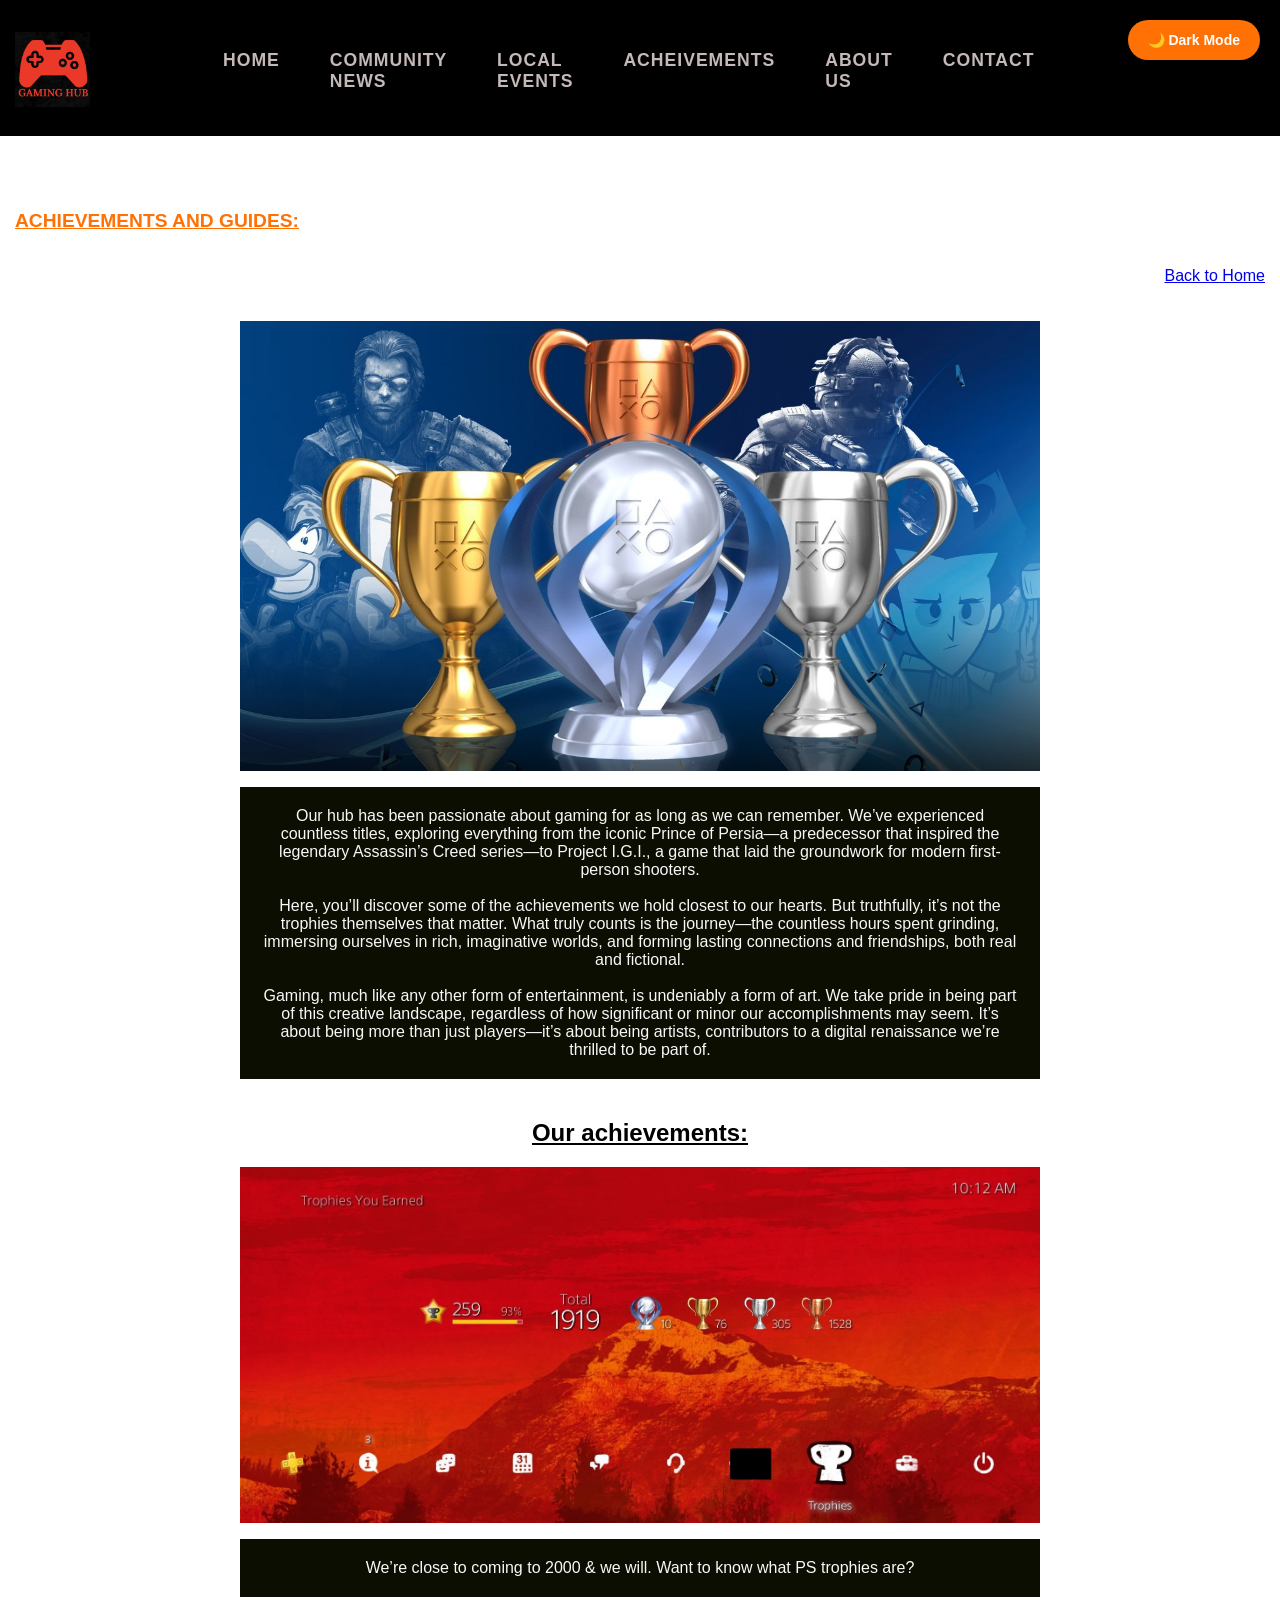
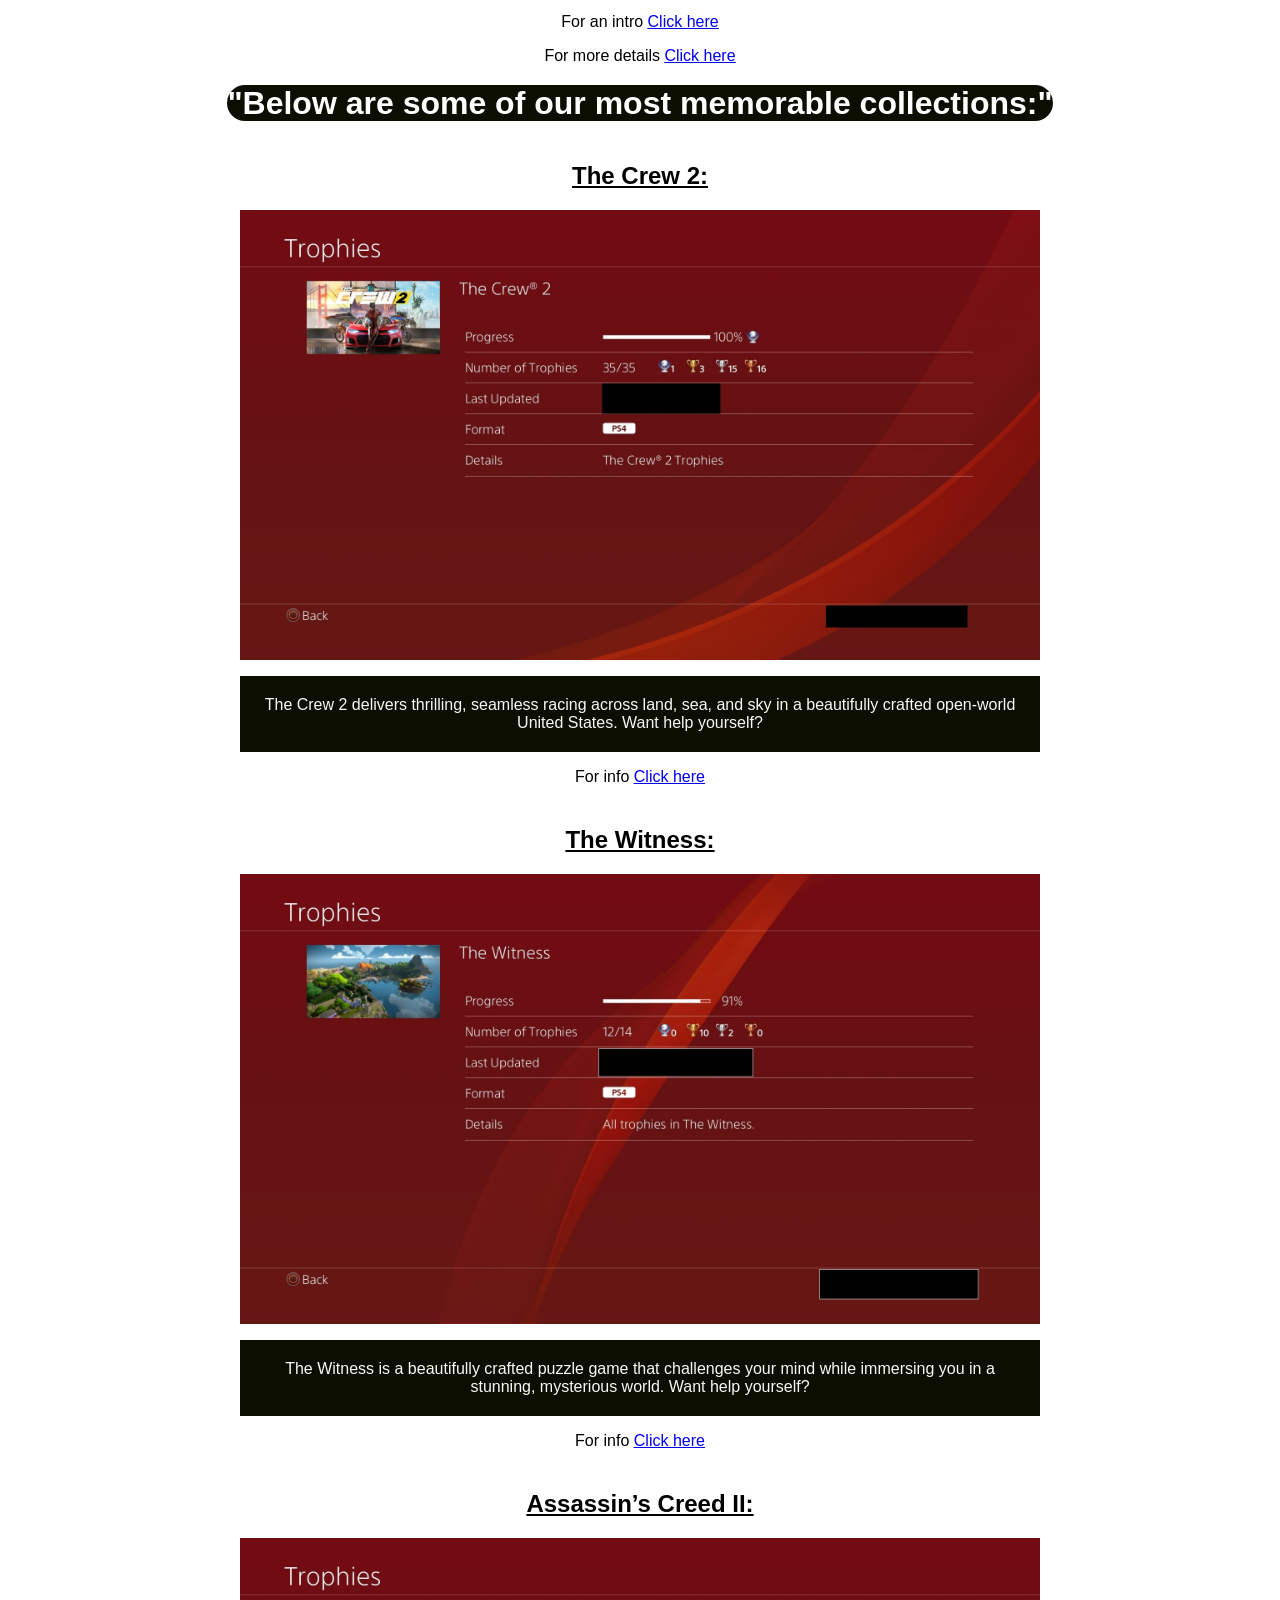
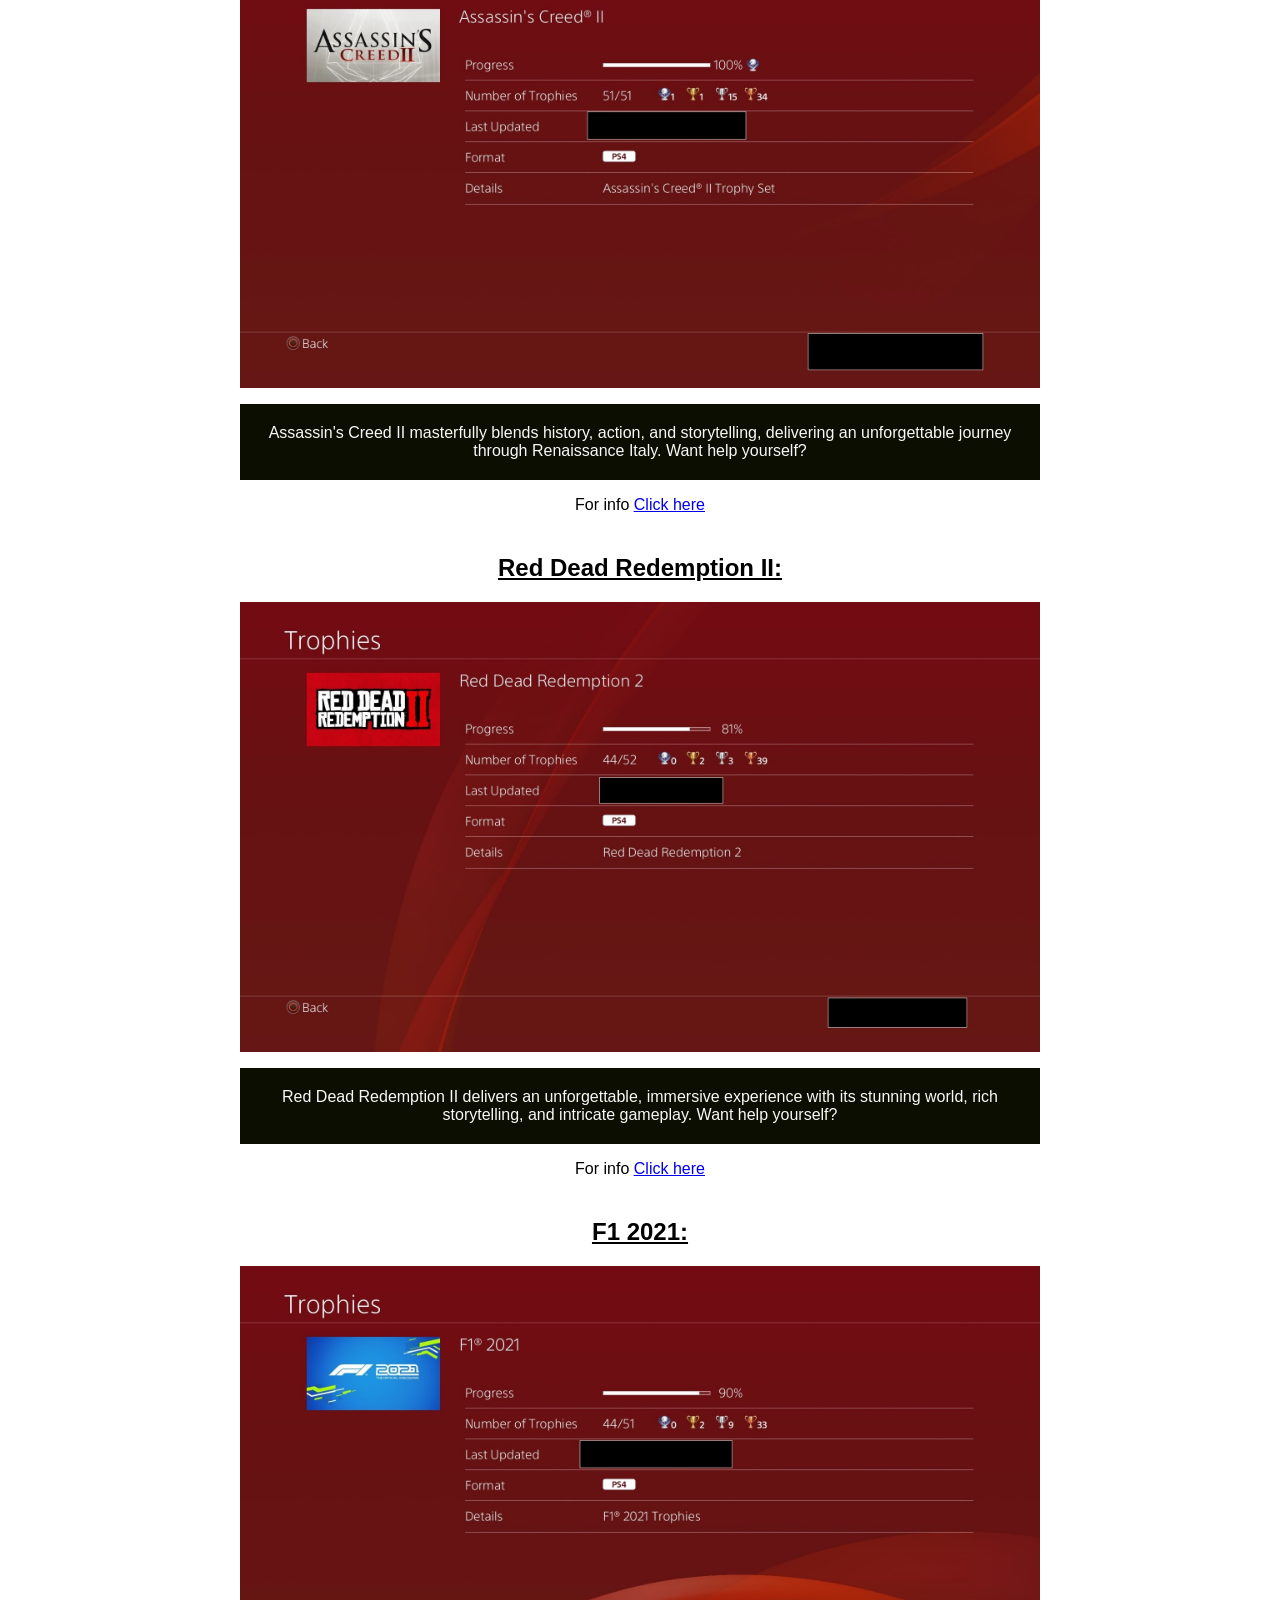
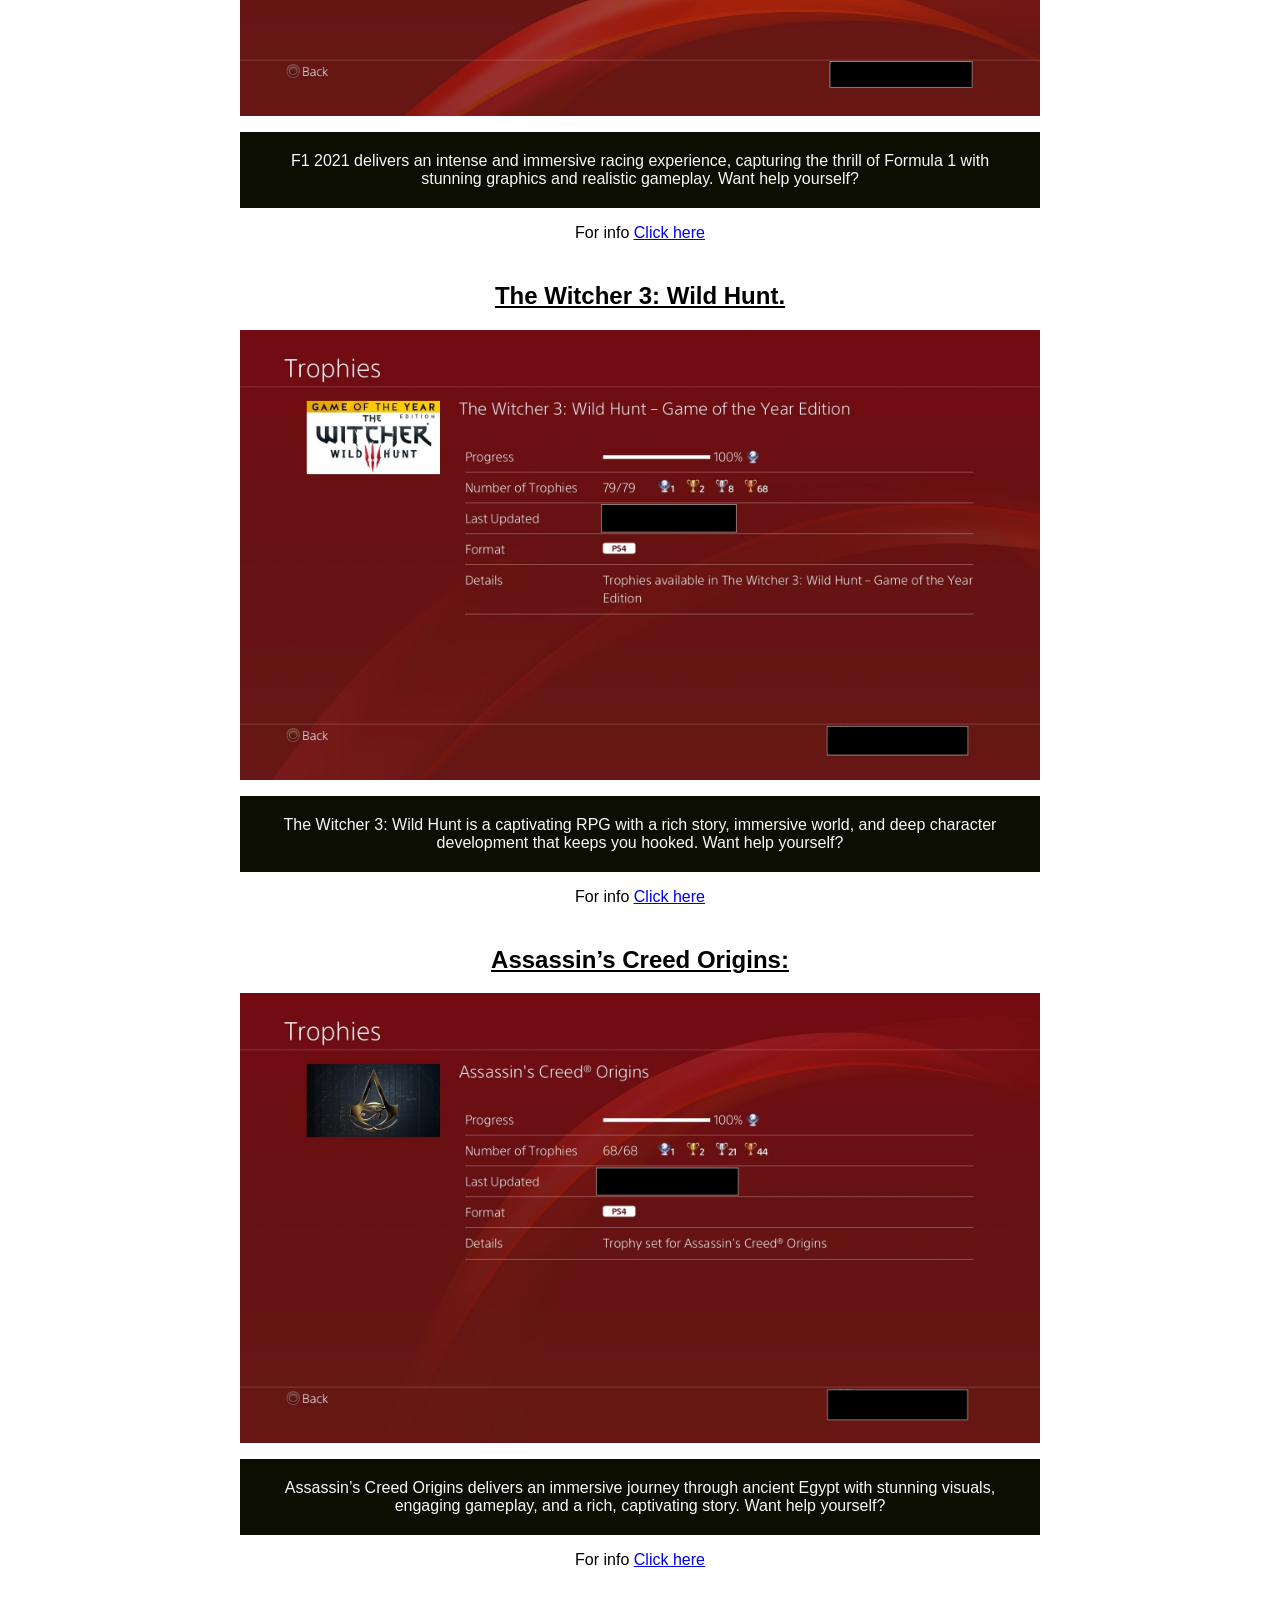
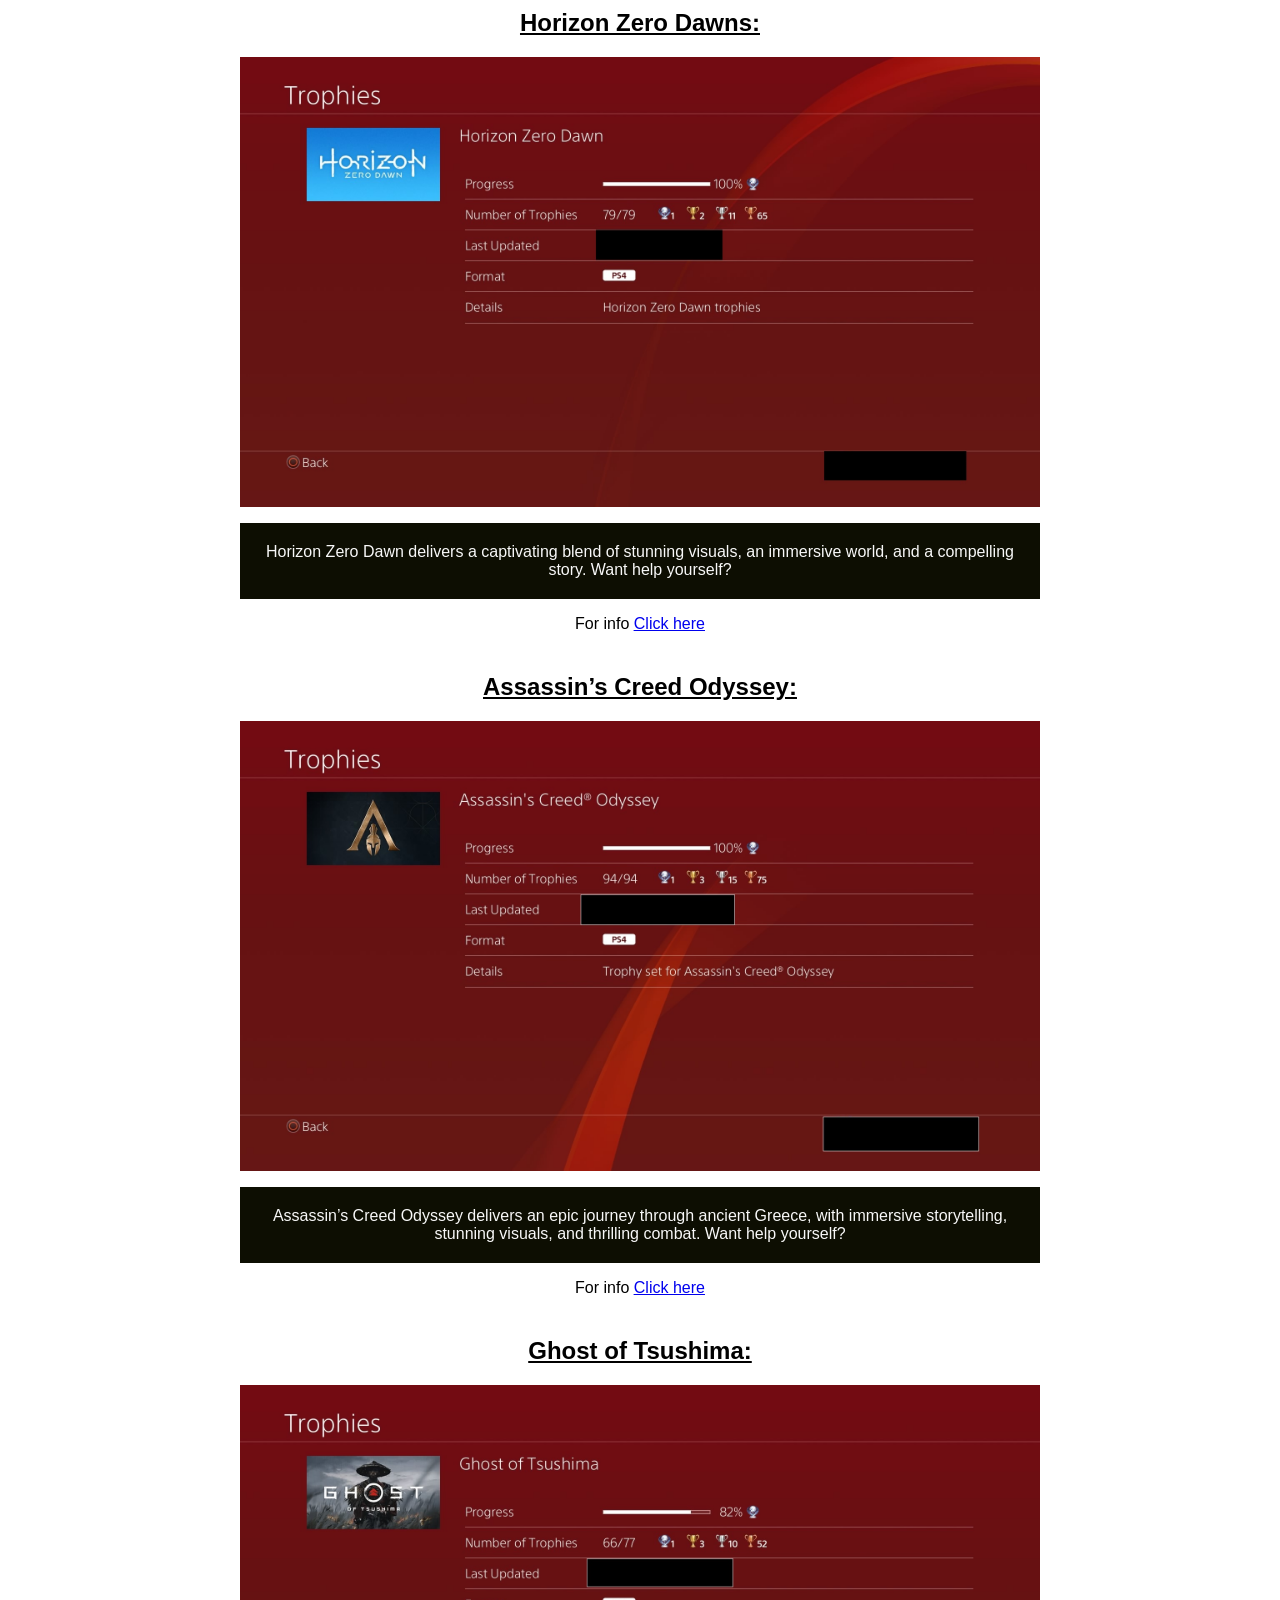
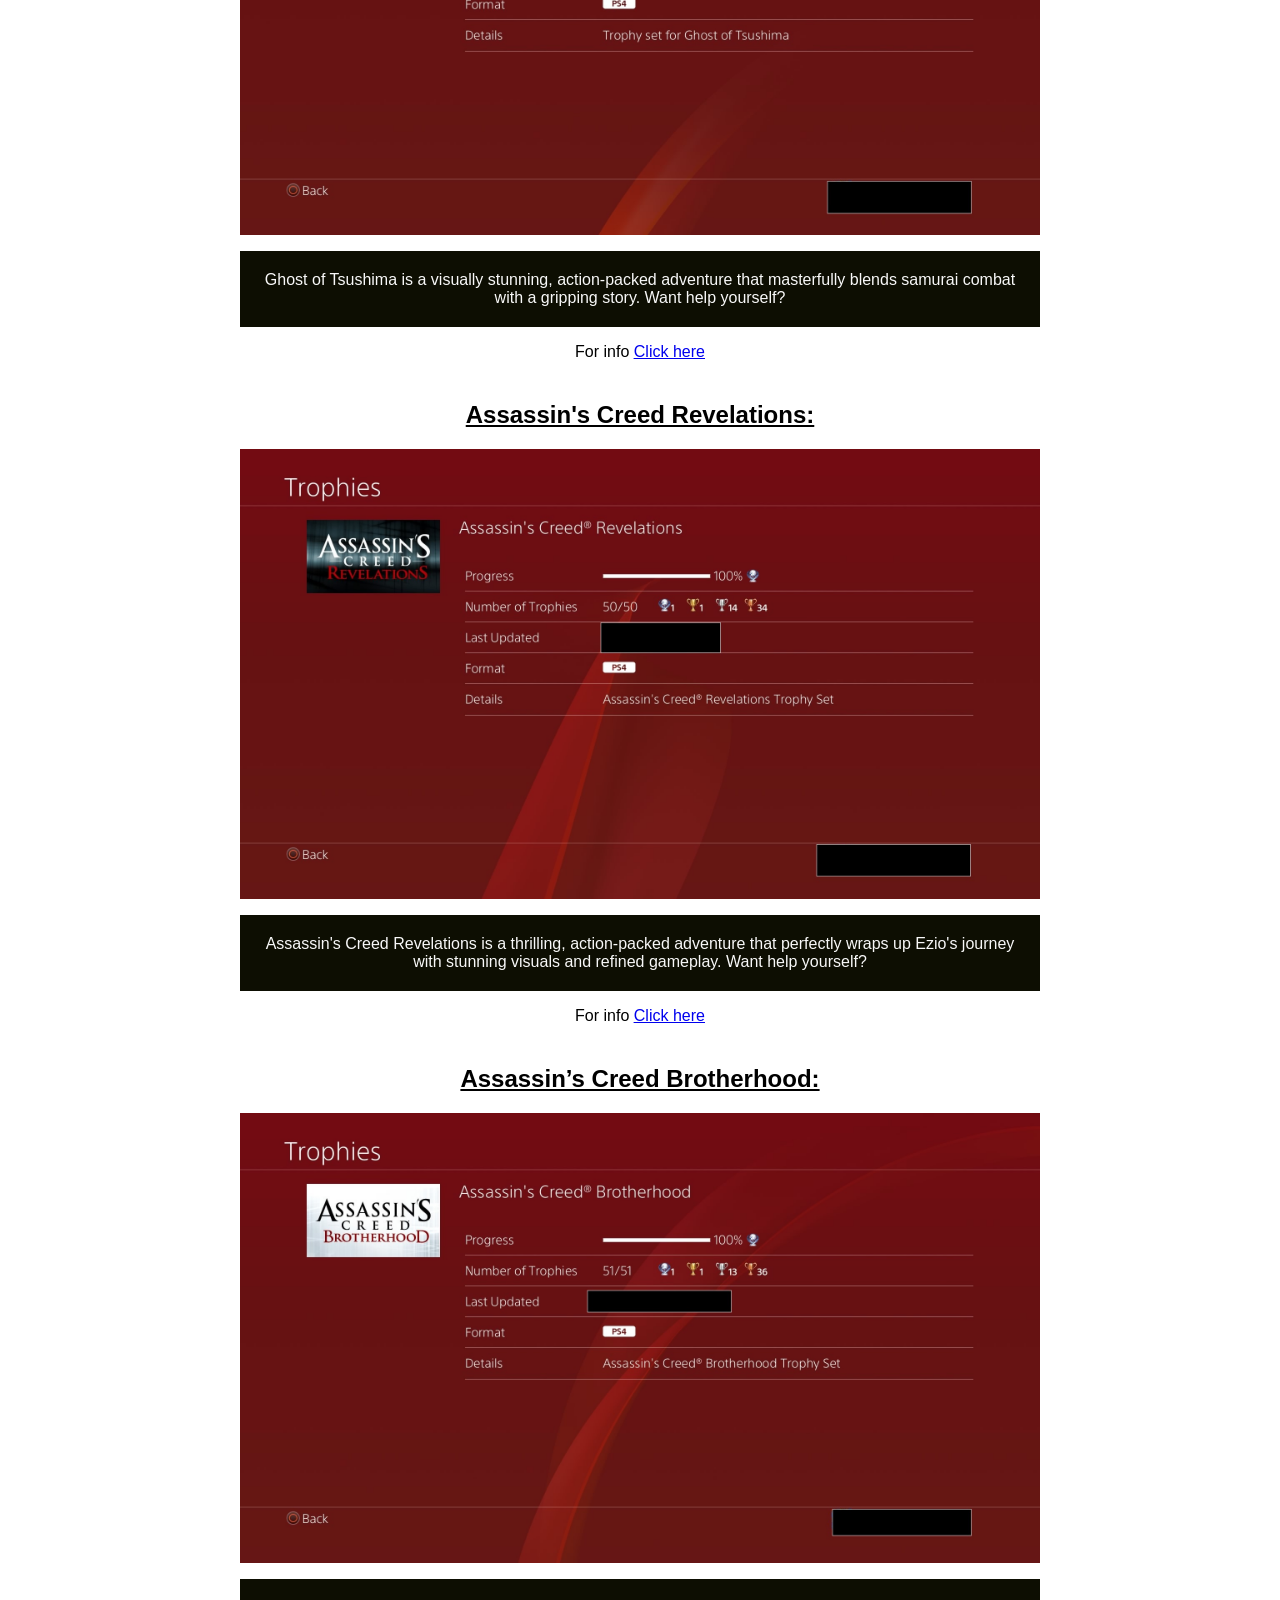
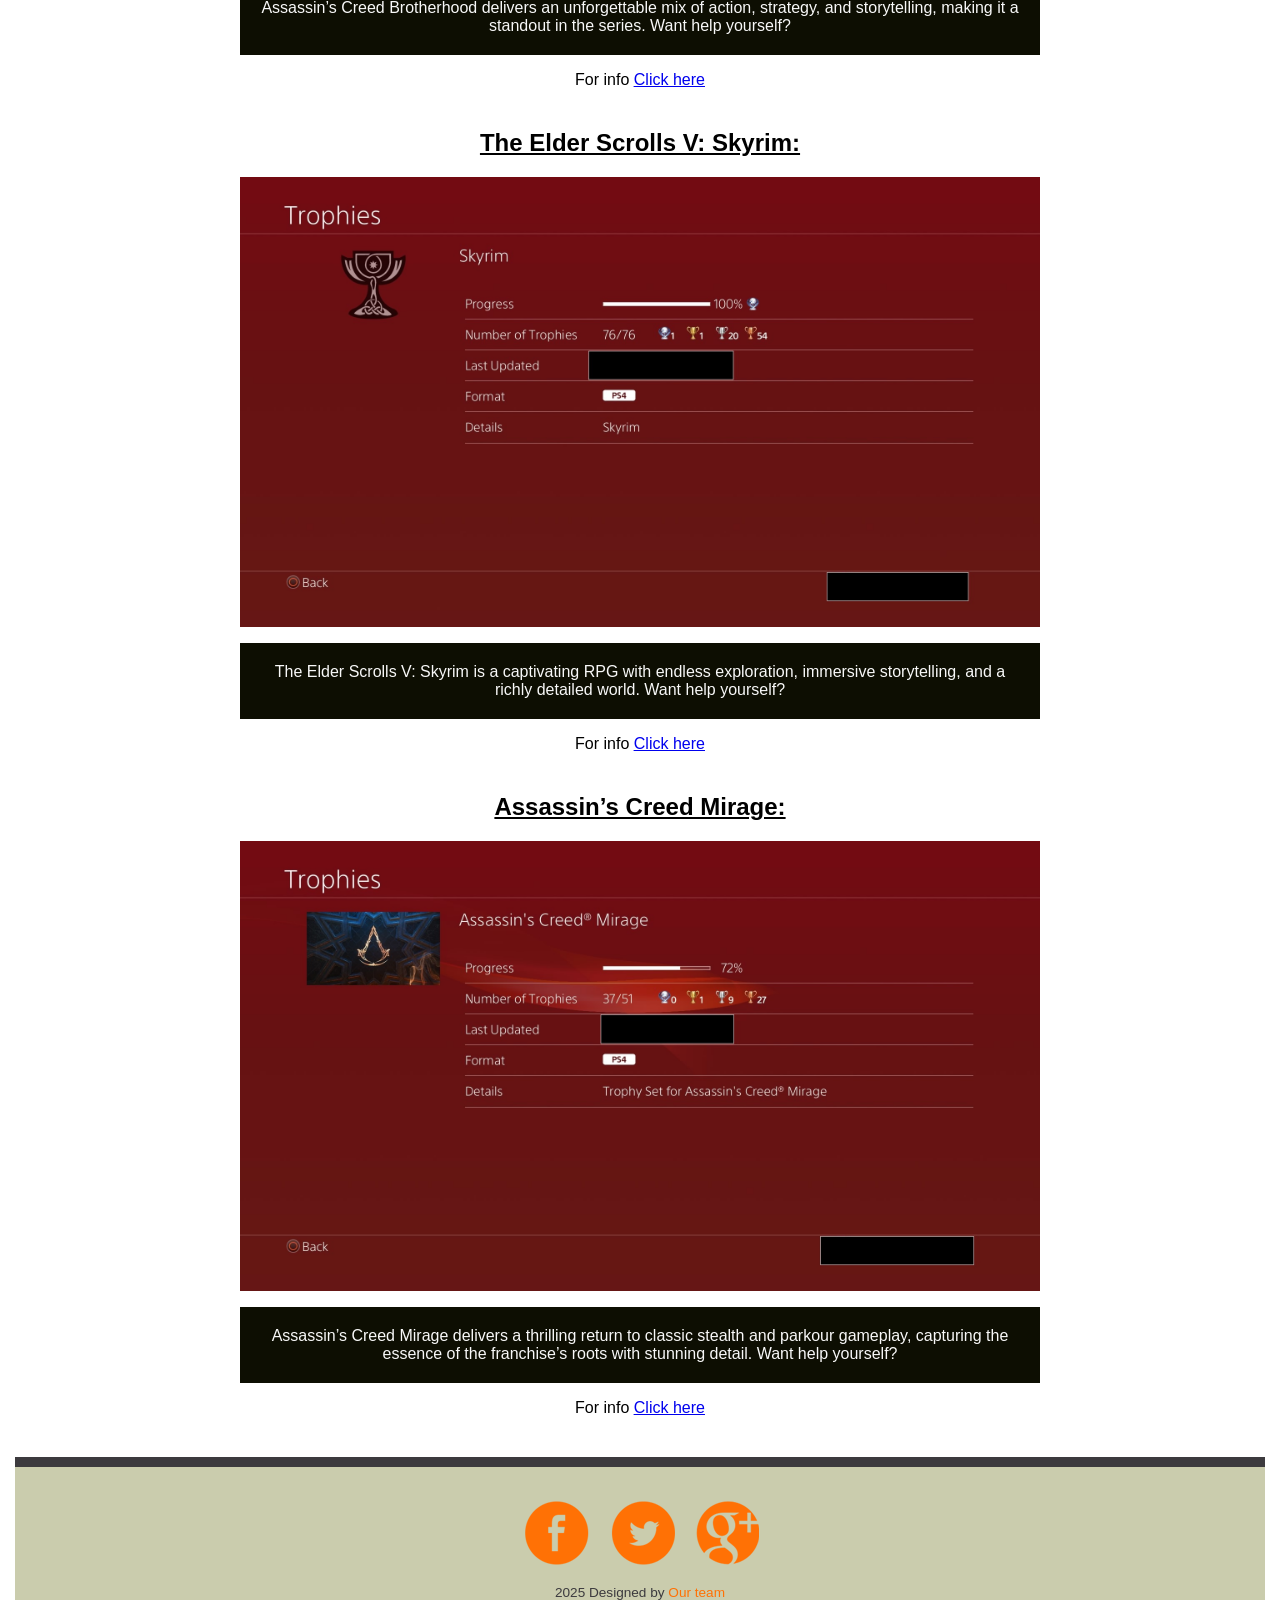
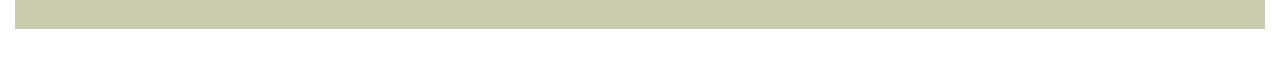
<file: achievements.html>
<!DOCTYPE HTML>
<html lang="en">
<head>
<title>Acheivements - Gaming Hub</title>
<link href="css/style2.css" rel='stylesheet' type='text/css' />
<link href="css/style.css" rel='stylesheet' type='text/css' />
</head>
<body>

	<a href="achievements-dark.html" class="theme-switch-btn">🌙 Dark Mode</a>
<!-- Header Starts Here -->
<div class="header">
	<div class="container">
		<div class="logo">
			<a href="index.html"><img src="images/logo.png" alt=""></a>
		</div>
		<span class="menu"></span>
		<div class="navigation">
			<ul class="navig cl-effect-3" >
				<li><a href="index.html">Home</a></li>
				<li><a href="blog.html">Community News</a></li>
				<li><a href="games.html">Local Events</a></li>
				<li><a href="achievements.html">Acheivements</a></li>
				<li><a href="aboutus.html">About Us</a></li>
				<li><a href="contact.html">Contact</a></li>
			</ul>
		</div>	
	</div>
</div>
	
<!-- Header Ends Here -->
<div class="games">
	<div class="container">
		
		<h3 class="page-header">
		<b><u>Achievements and Guides:</u></b>
		</h3>
		<div class="page-path">
			<p><a href="index.html">Back to Home</a></p>
			<div class="clearfix"></div>
		</div>
	
		<div style="height: auto; width: 800px; margin: 20px auto; display: block;">
			<img src="images/tph.jpg" style="display: block; margin: 0 auto;">
			<p style="background-color: #0d0e02; color: #f8f8f8; text-align: center; padding: 20px;">
				Our hub has been passionate about gaming for as long as we can remember. We’ve experienced countless titles, 
				exploring everything from the iconic Prince of Persia—a predecessor that inspired the legendary Assassin’s Creed 
				series—to Project I.G.I., a game that laid the groundwork for modern first-person shooters.<br><br>
				Here, you’ll discover some of the achievements we hold closest to our hearts. But truthfully, it’s not the trophies themselves 
				that matter. What truly counts is the journey—the countless hours spent grinding, immersing ourselves in rich, imaginative worlds, 
				and forming lasting connections and friendships, both real and fictional.<br><br>
				Gaming, much like any other form of entertainment, is undeniably a form of art. We take pride in being part of this creative landscape, 
				regardless of how significant or minor our accomplishments may seem. It’s about being more than just players—it’s about being artists, 
				contributors to a digital renaissance we’re thrilled to be part of.
			</p>
		</div>

		<div style="height: auto; width: 800px; margin: 40px auto 20px; display: block;">
			<h2 style="text-align: center;"><b><u>Our achievements:</u></b></h2>
			<img src="images/t1.jpg" style="display: block; margin: 0 auto;">
			<p style="background-color: #0d0e02; color: #f8f8f8; text-align: center; padding: 20px;">
				We’re close to coming to 2000 &amp; we will. Want to know what PS trophies are?
			</p>
			<p style="text-align: center;">
				For an intro <a href="https://playstation.fandom.com/wiki/Trophies"><u>Click here</u></a>
			</p>
			<p style="text-align: center;">
				For more details <a href="https://www.giantbomb.com/playstation-trophies/3015-
				198/#:~:text=Trophies%20are%20the%20PlayStation%20counterpart,a%20number%20of%20items%2C%20etc"><u>Click here</u></a>
			</p>
		</div>
		<div style="text-align: center;">
		<h1 style="color: rgb(255, 255, 255);background-color: #0d0e02;border-radius: 50px;display: inline;">
			<b>"Below are some of our most memorable collections:"</b></h1>	
		</div>

		<div style="height: auto; width: 800px; margin: 40px auto 20px; display: block;">
			<h2 style="text-align: center;"><b><u>The Crew 2:</u></b></h2>
			<img src="images/tc.jpg" style="display: block; margin: 0 auto;">
			<p style="background-color: #0d0e02; color: #f8f8f8; text-align: center; padding: 20px;">
				The Crew 2 delivers thrilling, seamless racing across land, sea, and sky in a beautifully crafted open-world United States. Want help yourself?
			</p>
			<p style="text-align: center;">
				For info <a href="https://psnprofiles.com/guide/8598-the-crew-2-trophy-guide"><u>Click here</u></a>
			</p>
		</div>


		<div style="height: auto; width: 800px; margin: 40px auto 20px; display: block;">
			<h2 style="text-align: center;"><b><u>The Witness:</u></b></h2>
			<img src="images/tw.jpg" style="display: block; margin: 0 auto;">
			<p style="background-color: #0d0e02; color: #f8f8f8; text-align: center; padding: 20px;">
				The Witness is a beautifully crafted puzzle game that challenges your mind while immersing you in a stunning, mysterious world. Want help yourself?
			</p>
			<p style="text-align: center;">
				For info <a href="https://psnprofiles.com/guide/6249-the-witness-trophy-guide"><u>Click here</u></a>
			</p>
		</div>


		<div style="height: auto; width: 800px; margin: 40px auto 20px; display: block;">
			<h2 style="text-align: center;"><b><u>Assassin’s Creed II:</u></b></h2>
			<img src="images/ac2.jpg" style="display: block; margin: 0 auto;">
			<p style="background-color: #0d0e02; color: #f8f8f8; text-align: center; padding: 20px;">
				Assassin&#39;s Creed II masterfully blends history, action, and storytelling, delivering an unforgettable journey through Renaissance Italy. Want help yourself?
			</p>
			<p style="text-align: center;">
				For info <a href="https://psnprofiles.com/guide/208-assassins-creed-ii-trophy-guide"><u>Click here</u></a>
			</p>
		</div>

		<div style="height: auto; width: 800px; margin: 40px auto 20px; display: block;">
			<h2 style="text-align: center;"><b><u>Red Dead Redemption II:</u></b></h2>
			<img src="images/rdr2.jpg" style="display: block; margin: 0 auto;">
			<p style="background-color: #0d0e02; color: #f8f8f8; text-align: center; padding: 20px;">
				Red Dead Redemption II delivers an unforgettable, immersive experience with its stunning world, rich storytelling, and intricate gameplay. Want help yourself?
			<p style="text-align: center;">
				For info <a href="https://psnprofiles.com/guide/7962-red-dead-redemption-2-trophy-guide"><u>Click here</u></a>
			</p>
		</div>

		<div style="height: auto; width: 800px; margin: 40px auto 20px; display: block;">
			<h2 style="text-align: center;"><b><u>F1 2021:</u></b></h2>
			<img src="images/f1.jpg" style="display: block; margin: 0 auto;">
			<p style="background-color: #0d0e02; color: #f8f8f8; text-align: center; padding: 20px;">
				F1 2021 delivers an intense and immersive racing experience, capturing the thrill of Formula 1 with stunning graphics and realistic gameplay. Want help yourself?
			<p style="text-align: center;">
				For info <a href="https://psnprofiles.com/guide/12914-f1-2021-trophy-guide"><u>Click here</u></a>
			</p>
		</div>

		<div style="height: auto; width: 800px; margin: 40px auto 20px; display: block;">
			<h2 style="text-align: center;"><b><u>The Witcher 3: Wild Hunt.</u></b></h2>
			<img src="images/tw3.jpg" style="display: block; margin: 0 auto;">
			<p style="background-color: #0d0e02; color: #f8f8f8; text-align: center; padding: 20px;">
				The Witcher 3: Wild Hunt is a captivating RPG with a rich story, immersive world, and deep character development that keeps you hooked. Want help yourself?
			<p style="text-align: center;">
				For info <a href="https://psnprofiles.com/guide/2842-the-witcher-3-wild-hunt-trophy-guide"><u>Click here</u></a>
			</p>
		</div>

		<div style="height: auto; width: 800px; margin: 40px auto 20px; display: block;">
			<h2 style="text-align: center;"><b><u>Assassin’s Creed Origins:</u></b></h2>
			<img src="images/acor.jpg" style="display: block; margin: 0 auto;">
			<p style="background-color: #0d0e02; color: #f8f8f8; text-align: center; padding: 20px;">
				Assassin’s Creed Origins delivers an immersive journey through ancient Egypt with stunning visuals, engaging gameplay, and a rich, captivating story. Want help yourself?
			<p style="text-align: center;">
				For info <a href="https://psnprofiles.com/guide/6626-assassins-creed-origins-trophy-guide"><u>Click here</u></a>
			</p>
		</div>

		<div style="height: auto; width: 800px; margin: 40px auto 20px; display: block;">
			<h2 style="text-align: center;"><b><u>Horizon Zero Dawns:</u></b></h2>
			<img src="images/hzd.jpg" style="display: block; margin: 0 auto;">
			<p style="background-color: #0d0e02; color: #f8f8f8; text-align: center; padding: 20px;">
				Horizon Zero Dawn delivers a captivating blend of stunning visuals, an immersive world, and a compelling story. Want help yourself?
			<p style="text-align: center;">
				For info <a href="https://psnprofiles.com/guide/5810-horizon-zero-dawn-trophy-guide"><u>Click here</u></a>
			</p>
		</div>

		<div style="height: auto; width: 800px; margin: 40px auto 20px; display: block;">
			<h2 style="text-align: center;"><b><u>Assassin’s Creed Odyssey:</u></b></h2>
			<img src="images/acod.jpg" style="display: block; margin: 0 auto;">
			<p style="background-color: #0d0e02; color: #f8f8f8; text-align: center; padding: 20px;">
				Assassin’s Creed Odyssey delivers an epic journey through ancient Greece, with immersive storytelling, stunning visuals, and thrilling combat. Want help yourself?
			<p style="text-align: center;">
				For info <a href="https://psnprofiles.com/guides/8260-assassins-creed-odyssey"><u>Click here</u></a>
			</p>
		</div>


		<div style="height: auto; width: 800px; margin: 40px auto 20px; display: block;">
			<h2 style="text-align: center;"><b><u>Ghost of Tsushima:</u></b></h2>
			<img src="images/got.jpg" style="display: block; margin: 0 auto;">
			<p style="background-color: #0d0e02; color: #f8f8f8; text-align: center; padding: 20px;">
				Ghost of Tsushima is a visually stunning, action-packed adventure that masterfully blends samurai combat with a gripping story. Want help yourself?
			<p style="text-align: center;">
				For info <a href="https://psnprofiles.com/guide/10531-ghost-of-tsushima-trophy-guide"><u>Click here</u></a>
			</p>
		</div>

		<div style="height: auto; width: 800px; margin: 40px auto 20px; display: block;">
			<h2 style="text-align: center;"><b><u>Assassin&#39;s Creed Revelations:</u></b></h2>
			<img src="images/acr.jpg" style="display: block; margin: 0 auto;">
			<p style="background-color: #0d0e02; color: #f8f8f8; text-align: center; padding: 20px;">
				Assassin&#39;s Creed Revelations is a thrilling, action-packed adventure that perfectly wraps up Ezio&#39;s journey with stunning visuals and refined gameplay. Want help yourself?
			<p style="text-align: center;">
				For info <a href="https://psnprofiles.com/guide/5356-assassins-creed-revelations-trophy-guide"><u>Click here</u></a>
			</p>
		</div>

		<div style="height: auto; width: 800px; margin: 40px auto 20px; display: block;">
			<h2 style="text-align: center;"><b><u>Assassin’s Creed Brotherhood:</u></b></h2>
			<img src="images/acb.jpg" style="display: block; margin: 0 auto;">
			<p style="background-color: #0d0e02; color: #f8f8f8; text-align: center; padding: 20px;">
				Assassin’s Creed Brotherhood delivers an unforgettable mix of action, strategy, and storytelling, making it a standout in the series. Want help yourself?
			<p style="text-align: center;">
				For info <a href="https://psnprofiles.com/guide/18178-assassins-creed-brotherhood-trophy-guide"><u>Click here</u></a>
			</p>
		</div>

		<div style="height: auto; width: 800px; margin: 40px auto 20px; display: block;">
			<h2 style="text-align: center;"><b><u>The Elder Scrolls V: Skyrim:</u></b></h2>
			<img src="images/sky.jpg" style="display: block; margin: 0 auto;">
			<p style="background-color: #0d0e02; color: #f8f8f8; text-align: center; padding: 20px;">
				The Elder Scrolls V: Skyrim is a captivating RPG with endless exploration, immersive storytelling, and a richly detailed world. Want help yourself?
			<p style="text-align: center;">
				For info <a href="https://psnprofiles.com/guide/5439-the-elder-scrolls-v-skyrim-trophy-guide"><u>Click here</u></a>
			</p>
		</div>

		<div style="height: auto; width: 800px; margin: 40px auto 20px; display: block;">
			<h2 style="text-align: center;"><b><u>Assassin’s Creed Mirage:</u></b></h2>
			<img src="images/acm.jpg" style="display: block; margin: 0 auto;">
			<p style="background-color: #0d0e02; color: #f8f8f8; text-align: center; padding: 20px;">
				Assassin’s Creed Mirage delivers a thrilling return to classic stealth and parkour gameplay, capturing the essence of the franchise’s roots with stunning detail. Want help yourself?
			<p style="text-align: center;">
				For info <a href="https://psnprofiles.com/guide/17777-assassins-creed-mirage-trophy-guide"><u>Click here</u></a>
			</p>
		</div>


<!-- What New Part Endss Here -->

<!-- Footer Starts Here -->
<div class="footer">
	<div class="container">
		<ul class="social">
	<li>
		<a href="https://web.facebook.com/groups/812639767366586">
		<i class="fa"></i>
	    </a>
	</li>
	<li>
		<a href="https://x.com/EASPORTSFC?ref_src=twsrc%5Egoogle%7Ctwcamp%5Eserp%7Ctwgr%5Eauthor&mx=2">
		<i class="fb"></i>
	    </a>
	</li>
	<li>
		<a href="https://esportsworldcup.com/en/competition/games-and-tournaments">
		<i class="fc"></i>
	    </a>
	</li>
		</ul>
		<p>2025 Designed by <a href="aboutus.html">Our team</a></p>
	</div>
<!-- Footer Ends Here -->
</body>
</html>
</file>
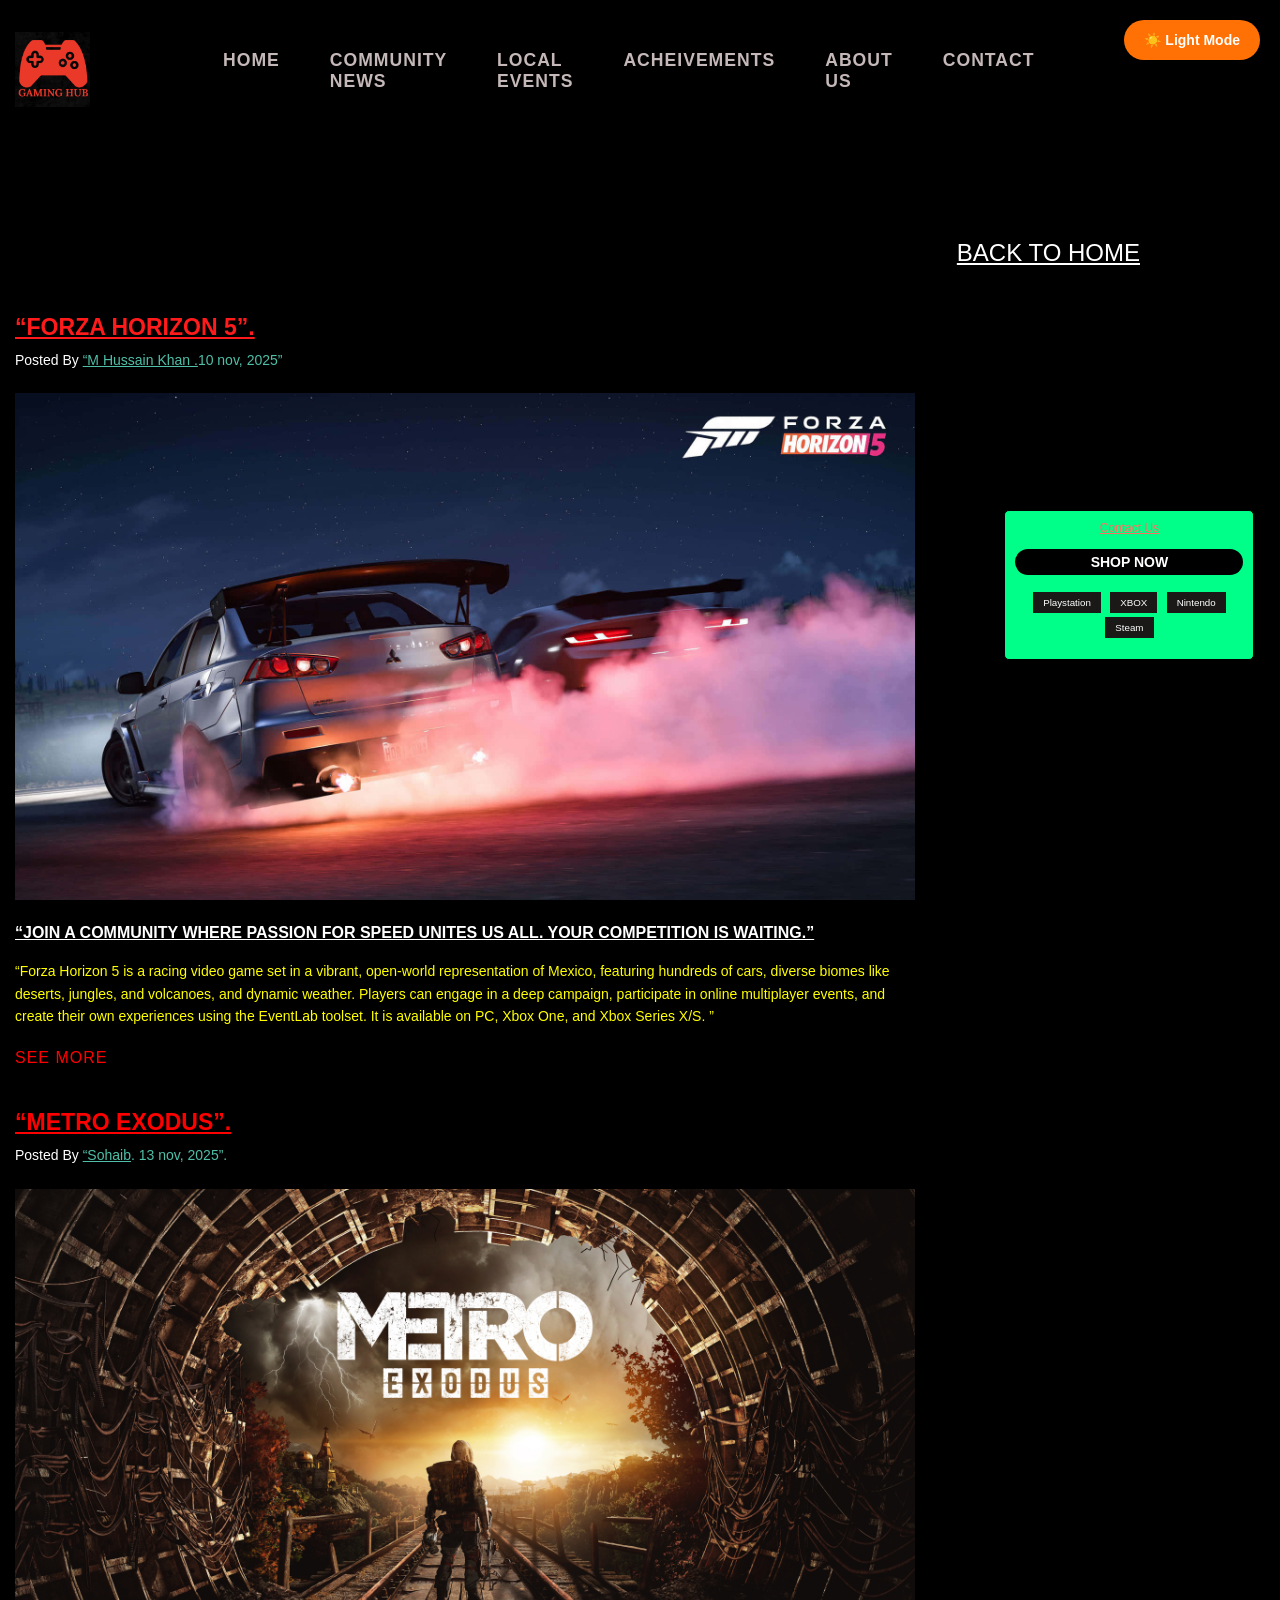
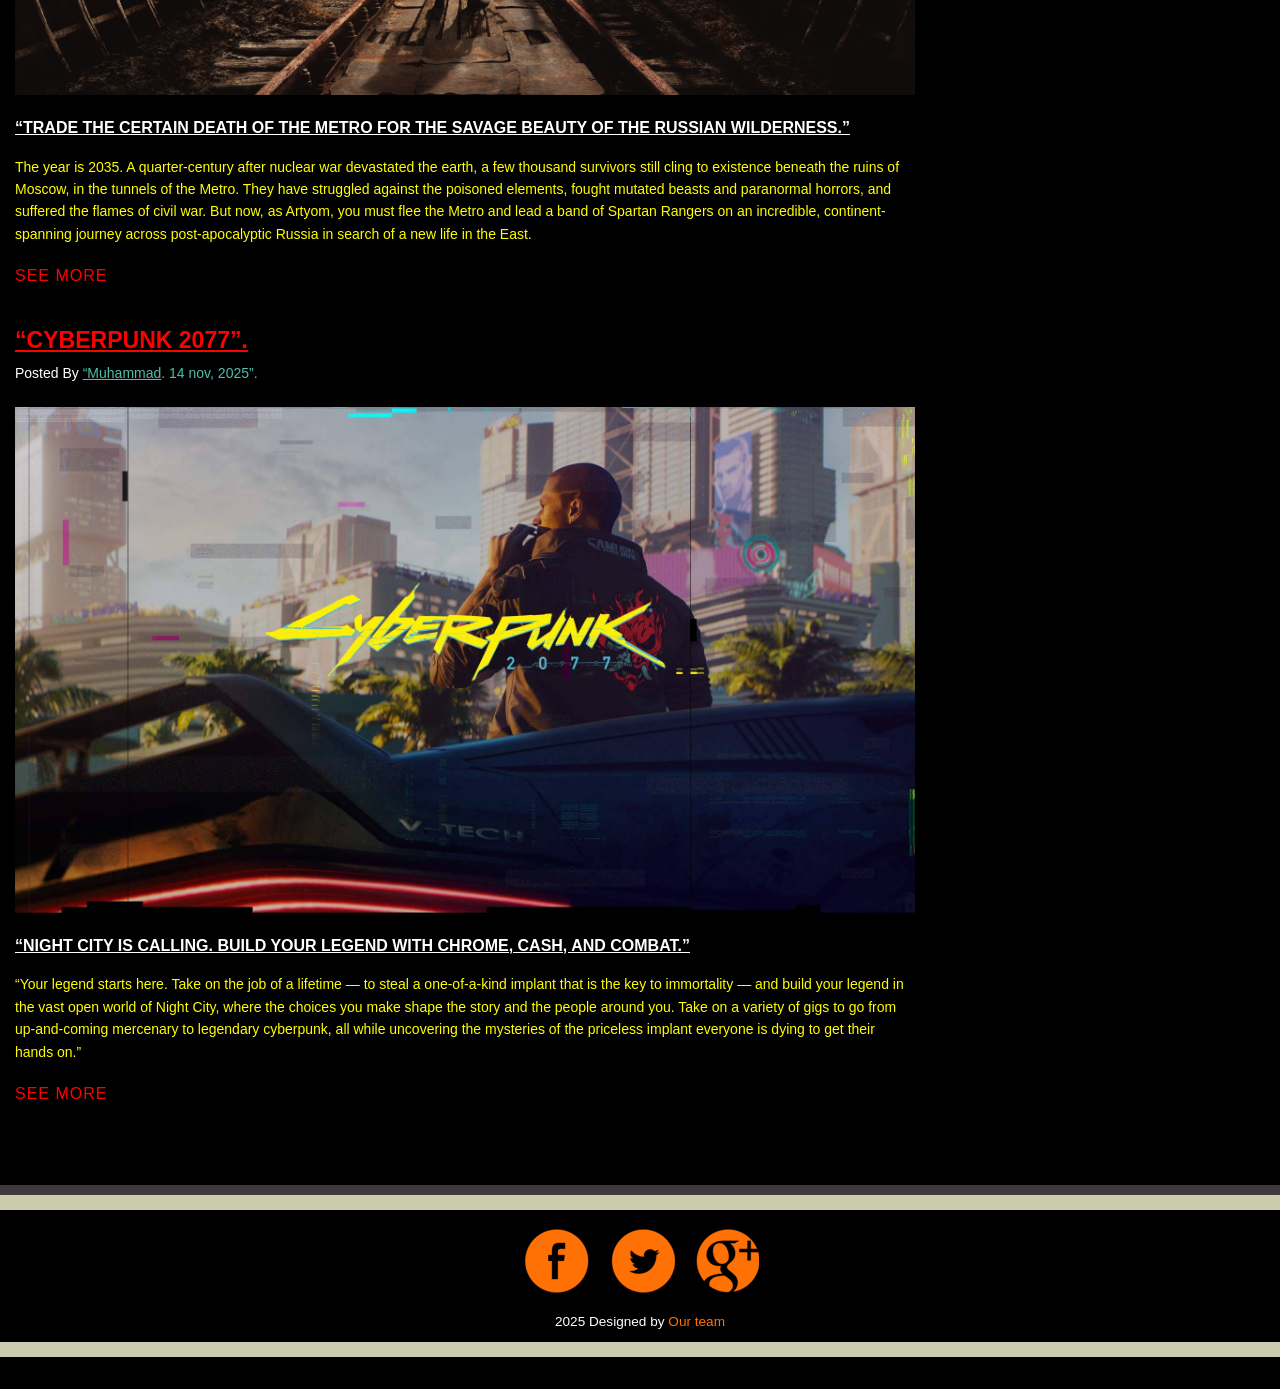
<file: blog-dark.html>
<!DOCTYPE HTML>
<html lang="en">
<head>
<title>Community News - Gaming Hub</title>
<link href="css/style2.css" rel='stylesheet' type='text/css' />
<link href="css/style_d.css" rel='stylesheet' type='text/css' />
</head>
<body>

	<a href="blog.html" class="theme-switch-btn">☀️ Light Mode</a>
<!-- Header Starts Here -->
<div class="header">
	<div class="container">
		<div class="logo">
			<a href="index.html"><img src="images/logo.png" alt=""></a>
		</div>
		<span class="menu"></span>
		<div class="navigation">
    <ul class="navig cl-effect-3" >
        <li><a href="index-dark.html">Home</a></li>
        <li><a href="blog-dark.html">Community News</a></li>
        <li><a href="games-dark.html">Local Events</a></li>
        <li><a href="achievements-dark.html">Acheivements</a></li>
        <li><a href="aboutus-dark.html">About Us</a></li>
        <li><a href="contact-dark.html">Contact</a></li>
    </ul>
</div>

	</div>
</div>
<!-- Header Ends Here -->	
<!-- Games Page Starts here -->
<div class="games">
	<div class="container">
		<div class="page-path">
			<ul class="path-list">
				<li><a href="index.html"></a></li>
				<li class="act"></li>
			</ul>
			<p><a href="index.html">Back to Home</a></p>
			<div class="clearfix"></div>
		</div>
		<div class="blog-content">
			<div class="blog-post">
				<h3><a href="https://forza.net/horizon" style="color: rgb(255, 27, 27);">“Forza Horizon 5”.</a></h3>
				<div class="post-details">
					<p style="color: white;">Posted By <a href="#">“M Hussain Khan .</a><span>10 nov, 2025”</span></p>
				</div>
						
				<img src="images/blog1.jpg" alt="Forza Horizon 5”">
				<h4 style="color: rgb(255, 255, 255);"><u><strong>“Join a community where passion for speed unites us all. Your competition is waiting.”</strong></u></h4>
				<p style="color: yellow;background-color: rgb(0, 0, 0);display: inline-block;">“Forza Horizon 5 is a racing video game set in a vibrant, open-world representation of Mexico, featuring hundreds of cars, diverse biomes like deserts, jungles, and volcanoes, and dynamic weather. Players can engage in a deep campaign, participate in online multiplayer events, and create their own experiences using the EventLab toolset. It is available on PC, Xbox One, and Xbox Series X/S. ”</p>
				<nav class="cl-effect-3"><a href="https://forza.net/horizon" style="color: rgb(255, 0, 0);">See More</a></nav>
			</div>
			<div class="blog-post">
				<h3><a href="https://www.4a-games.com.mt/our-games" style="color: red;" >“Metro Exodus”.</a></h3>
				<div class="post-details">
					<p style="color: white;">Posted By <a href="#">“Sohaib</a><span>. 13 nov, 2025”.</span> </p>
				</div>
				
				<img src="images/blog2.jpg" alt="Metro Exodus">
				<h4 style="color: rgb(255, 255, 255);"><u><strong>“Trade the certain death of the Metro for the savage beauty of the Russian wilderness.”</strong></u></h4>
				<p style="color: yellow;background-color: rgb(0, 0, 0);display: inline-block;">The year is 2035.

A quarter-century after nuclear war devastated the earth, a few thousand survivors still cling to existence beneath the ruins of Moscow, in the tunnels of the Metro.

They have struggled against the poisoned elements, fought mutated beasts and paranormal horrors, and suffered the flames of civil war.

But now, as Artyom, you must flee the Metro and lead a band of Spartan Rangers on an incredible, continent-spanning journey across post-apocalyptic Russia in search of a new life in the East.</p>
				<nav class="cl-effect-3"><a href="https://www.4a-games.com.mt/our-games" style="color: rgb(255, 0, 0);">See More</a></nav>
			</div>
			<div class="blog-post">
				<h3><a href="https://www.cyberpunk.net/pk/en/cyberpunk-2077" style="color: red;">“Cyberpunk 2077”.</a></h3>
				<div class="post-details">
					<p style="color: white;">Posted By <a href="#">“Muhammad</a><span>. 14 nov, 2025”.</span> </p>
				</div>
			
				<img src="images/blog3.jpg" alt="Cyberpunk 2077">
				<h4 style="color: rgb(255, 255, 255);"><u><strong>“Night City is calling. Build your legend with chrome, cash, and combat.”</strong></u></h4>
				<p style="color: yellow;background-color: rgb(0, 0, 0);display: inline-block;">“Your legend starts here.
Take on the job of a lifetime — to steal a one-of-a-kind implant that is the key to immortality — and build your legend in the vast open world of Night City, where the choices you make shape the story and the people around you. Take on a variety of gigs to go from up-and-coming mercenary to legendary cyberpunk, all while uncovering the mysteries of the priceless implant everyone is dying to get their hands on.”</p>
				<nav class="cl-effect-3"><a href="https://www.cyberpunk.net/pk/en/cyberpunk-2077"  style="color: rgb(255, 0, 0);">See More</a></nav>
			</div>
		

		<div class="clearfix"></div>
		
	</div>
	
</div>

<!-- What New Part Endss Here -->
<!-- Footer Starts Here -->
<div class="footer">
	<div class="container">
		<ul class="social">
	<li>
		<a href="https://web.facebook.com/groups/812639767366586">
		<i class="fa"></i>
	    </a>
	</li>
	<li>
		<a href="https://x.com/EASPORTSFC?ref_src=twsrc%5Egoogle%7Ctwcamp%5Eserp%7Ctwgr%5Eauthor&mx=2">
		<i class="fb"></i>
	    </a>
	</li>
	<li>
		<a href="https://esportsworldcup.com/en/competition/games-and-tournaments">
		<i class="fc"></i>
	    </a>
	</li>
		</ul>
		<p>2025 Designed by <a href="aboutus.html">Our team</a></p>
	</div>
	
	
	
	<div class="blog-sidebar" style="position: absolute; top: 65%; right:2%; transform: translateY(-50%); background-color: #00ff88; padding: 10px;height: 150px; width: 250px; border: 1px solid #000; border-radius: 5px;outline-color: blue;">
		<a href="contact.html" class="contact-link" style="display: block; text-align: center; margin-bottom: 5px; font-size: 12px;">
			<u>Contact Us</u>
		</a>
		<h3 class="shop-header" style="text-align: center; margin-bottom: 5px; background-color: rgb(0, 0, 0); border-radius: 70px; font-size: 14px; padding: 5px;">
			SHOP NOW
		</h3>
		<ul class="tags_links" style="list-style: none; padding: 0; text-align: center; font-size: 12px;">
			<li style="margin-bottom: 3px;"><a href="https://www.playstation.com/en-us/">Playstation</a></li>
			<li style="margin-bottom: 3px;"><a href="https://www.xbox.com/en-US/">XBOX</a></li>
			<li style="margin-bottom: 3px;"><a href="https://www.nintendo.com/us/">Nintendo</a></li>
			<li><a href="https://store.steampowered.com">Steam</a></li>
		</ul>
	</div>
	
<!-- Footer Ends Here -->
</body>
</html>
</file>
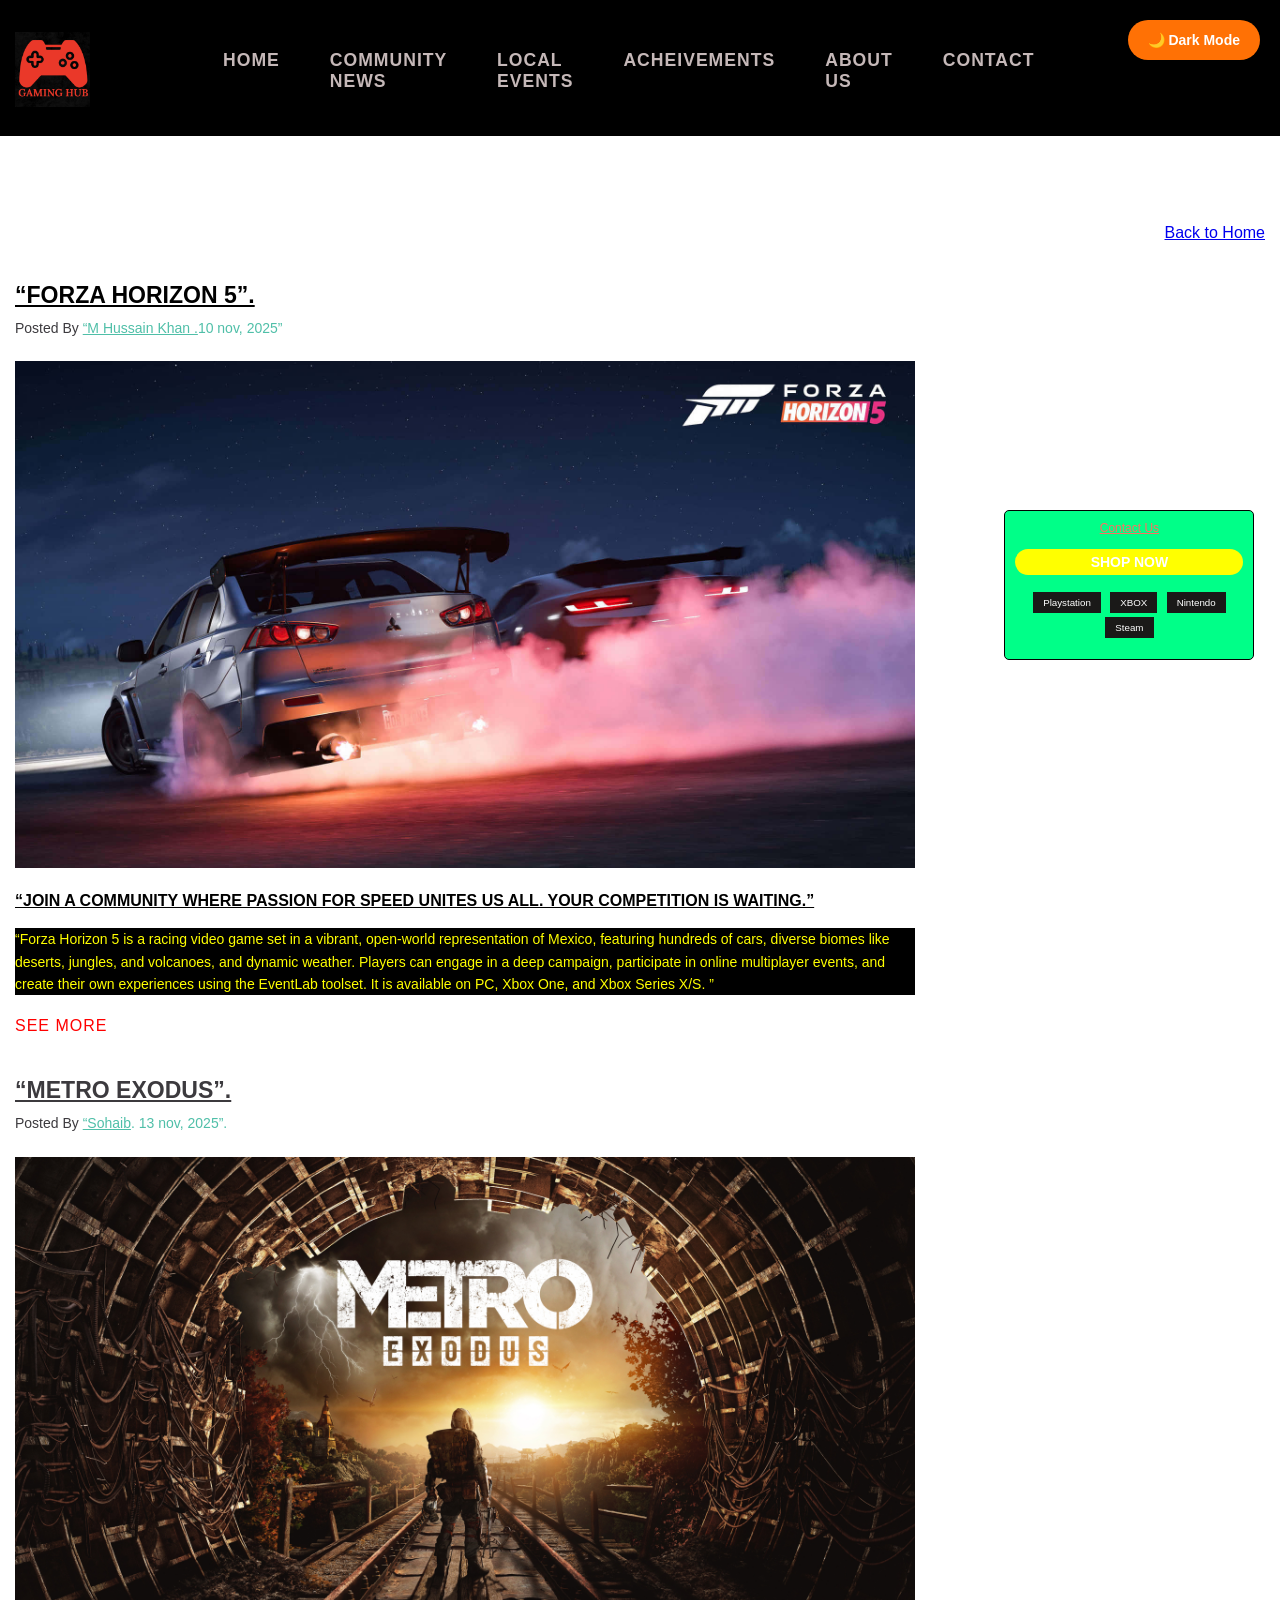
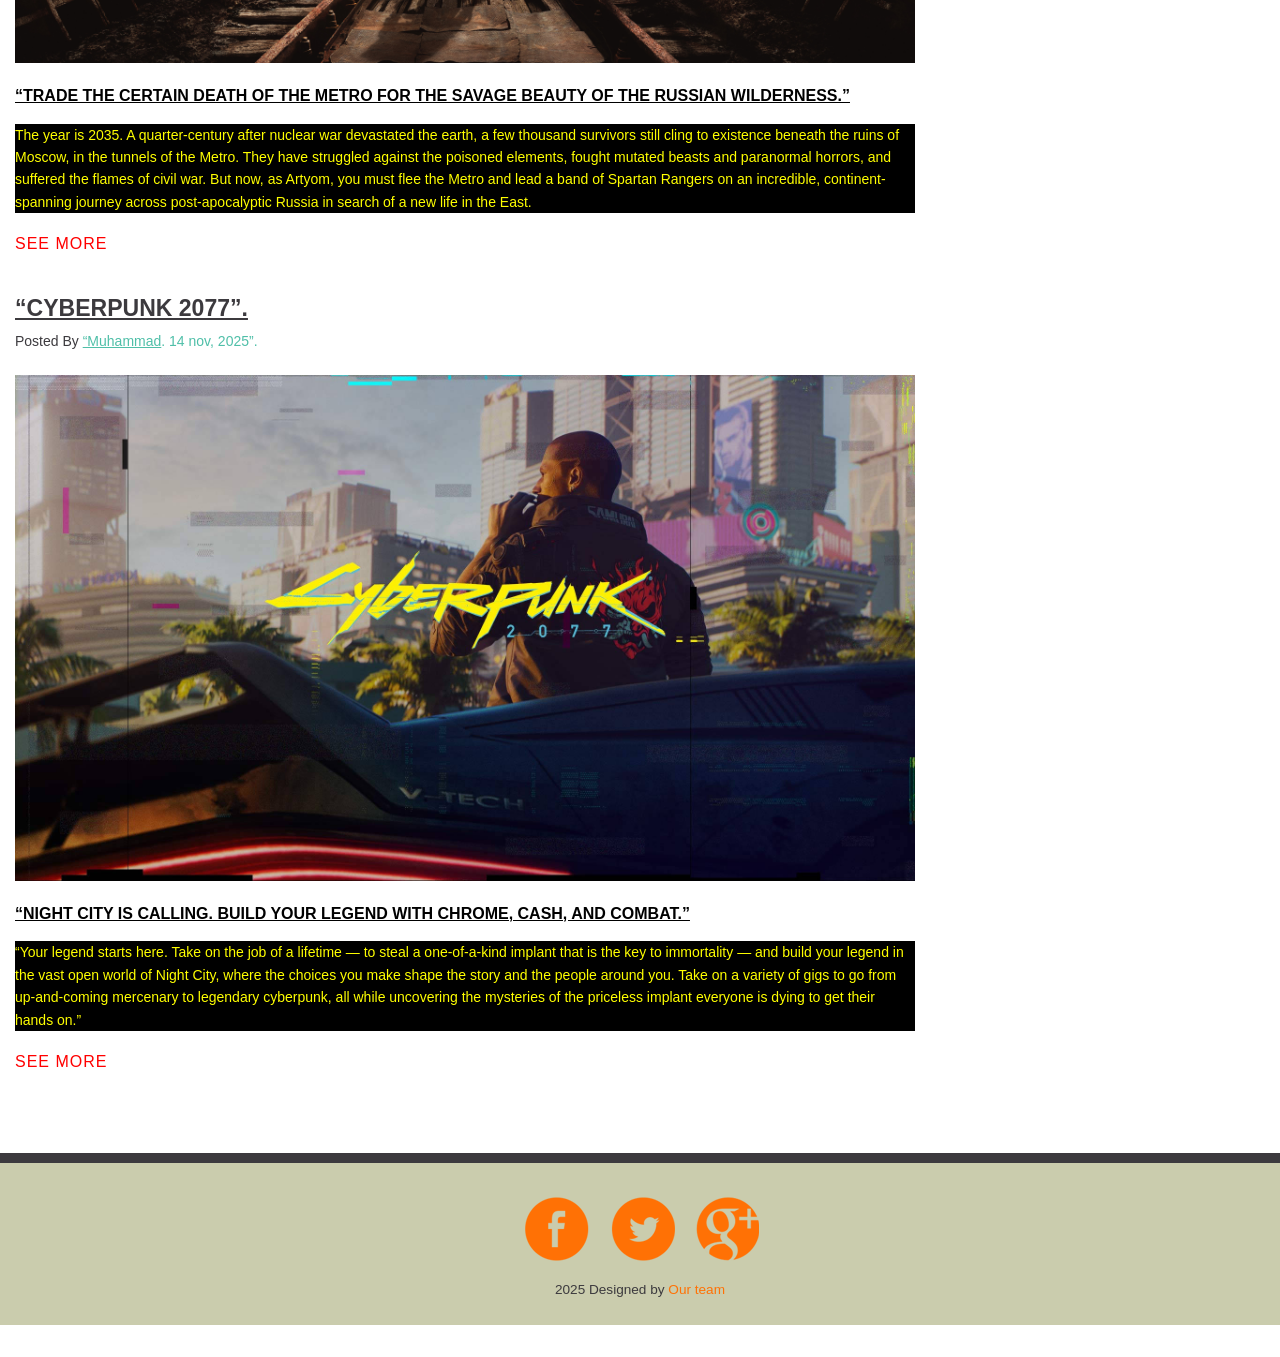
<file: blog.html>
<!DOCTYPE HTML>
<html lang="en">
<head>
<title>Community News - Gaming Hub</title>
<link href="css/style2.css" rel='stylesheet' type='text/css' />
<link href="css/style.css" rel='stylesheet' type='text/css' />
</head>
<body>

	<a href="blog-dark.html" class="theme-switch-btn">🌙 Dark Mode</a>
<!-- Header Starts Here -->
<div class="header">
	<div class="container">
		<div class="logo">
			<a href="index.html"><img src="images/logo.png" alt=""></a>
		</div>
		<span class="menu"></span>
		<div class="navigation">
			<ul class="navig cl-effect-3" >
				<li><a href="index.html">Home</a></li>
				<li><a href="blog.html">Community News</a></li>
				<li><a href="games.html">Local Events</a></li>
				<li><a href="achievements.html">Acheivements</a></li>
				<li><a href="aboutus.html">About Us</a></li>
				<li><a href="contact.html">Contact</a></li>
			</ul>
		</div>	
	</div>
</div>
<!-- Header Ends Here -->	
<!-- Games Page Starts here -->
<div class="games">
	<div class="container">
		<div class="page-path">
			<ul class="path-list">
				<li><a href="index.html"></a></li>
				<li class="act"></li>
			</ul>
			<p><a href="index.html">Back to Home</a></p>
			<div class="clearfix"></div>
		</div>
		<div class="blog-content">
			<div class="blog-post">
				<h3><a href="https://forza.net/horizon" style="color: rgb(0, 0, 0);">“Forza Horizon 5”.</a></h3>
				<div class="post-details">
					<p>Posted By <a href="#">“M Hussain Khan .</a><span>10 nov, 2025”</span></p>
				</div>
						
				<img src="images/blog1.jpg" alt="Forza Horizon 5”">
				<h4 style="color: rgb(0, 0, 0);"><u><strong>“Join a community where passion for speed unites us all. Your competition is waiting.”</strong></u></h4>
				<p style="color: yellow;background-color: rgb(0, 0, 0);display: inline-block;">“Forza Horizon 5 is a racing video game set in a vibrant, open-world representation of Mexico, featuring hundreds of cars, diverse biomes like deserts, jungles, and volcanoes, and dynamic weather. Players can engage in a deep campaign, participate in online multiplayer events, and create their own experiences using the EventLab toolset. It is available on PC, Xbox One, and Xbox Series X/S. ”</p>
				<nav class="cl-effect-3"><a href="https://forza.net/horizon" style="color: rgb(255, 0, 0);">See More</a></nav>
			</div>
			<div class="blog-post">
				<h3><a href="https://www.4a-games.com.mt/our-games" >“Metro Exodus”.</a></h3>
				<div class="post-details">
					<p>Posted By <a href="#">“Sohaib</a><span>. 13 nov, 2025”.</span> </p>
				</div>
				
				<img src="images/blog2.jpg" alt="Metro Exodus">
				<h4 style="color: black;"><u><strong>“Trade the certain death of the Metro for the savage beauty of the Russian wilderness.”</strong></u></h4>
				<p style="color: yellow;background-color: rgb(0, 0, 0);display: inline-block;">The year is 2035.

A quarter-century after nuclear war devastated the earth, a few thousand survivors still cling to existence beneath the ruins of Moscow, in the tunnels of the Metro.

They have struggled against the poisoned elements, fought mutated beasts and paranormal horrors, and suffered the flames of civil war.

But now, as Artyom, you must flee the Metro and lead a band of Spartan Rangers on an incredible, continent-spanning journey across post-apocalyptic Russia in search of a new life in the East.</p>
				<nav class="cl-effect-3"><a href="https://www.4a-games.com.mt/our-games" style="color: rgb(255, 0, 0);">See More</a></nav>
			</div>
			<div class="blog-post">
				<h3><a href="https://www.cyberpunk.net/pk/en/cyberpunk-2077">“Cyberpunk 2077”.</a></h3>
				<div class="post-details">
					<p>Posted By <a href="#">“Muhammad</a><span>. 14 nov, 2025”.</span> </p>
				</div>
			
				<img src="images/blog3.jpg" alt="Cyberpunk 2077">
				<h4 style="color: rgb(0, 0, 0);"><u><strong>“Night City is calling. Build your legend with chrome, cash, and combat.”</strong></u></h4>
				<p style="color: yellow;background-color: rgb(0, 0, 0);display: inline-block;">“Your legend starts here.
Take on the job of a lifetime — to steal a one-of-a-kind implant that is the key to immortality — and build your legend in the vast open world of Night City, where the choices you make shape the story and the people around you. Take on a variety of gigs to go from up-and-coming mercenary to legendary cyberpunk, all while uncovering the mysteries of the priceless implant everyone is dying to get their hands on.”</p>
				<nav class="cl-effect-3"><a href="https://www.cyberpunk.net/pk/en/cyberpunk-2077"  style="color: rgb(255, 0, 0);">See More</a></nav>
			</div>
		

		<div class="clearfix"></div>
		
	</div>
	
</div>

<!-- What New Part Endss Here -->
<!-- Footer Starts Here -->
<div class="footer">
	<div class="container">
		<ul class="social">
	<li>
		<a href="https://web.facebook.com/groups/812639767366586">
		<i class="fa"></i>
	    </a>
	</li>
	<li>
		<a href="https://x.com/EASPORTSFC?ref_src=twsrc%5Egoogle%7Ctwcamp%5Eserp%7Ctwgr%5Eauthor&mx=2">
		<i class="fb"></i>
	    </a>
	</li>
	<li>
		<a href="https://esportsworldcup.com/en/competition/games-and-tournaments">
		<i class="fc"></i>
	    </a>
	</li>
		</ul>
		<p>2025 Designed by <a href="aboutus.html">Our team</a></p>
	</div>
	
	
	
	<div class="blog-sidebar" style="position: absolute; top: 65%; right:2%; transform: translateY(-50%); background-color: #00ff88; padding: 10px;height: 150px; width: 250px; border: 1px solid #000; border-radius: 5px;outline-color: blue;">
		<a href="contact.html" class="contact-link" style="display: block; text-align: center; margin-bottom: 5px; font-size: 12px;">
			<u>Contact Us</u>
		</a>
		<h3 class="shop-header" style="text-align: center; margin-bottom: 5px; background-color: yellow; border-radius: 70px; font-size: 14px; padding: 5px;">
			SHOP NOW
		</h3>
		<ul class="tags_links" style="list-style: none; padding: 0; text-align: center; font-size: 12px;">
			<li style="margin-bottom: 3px;"><a href="https://www.playstation.com/en-us/">Playstation</a></li>
			<li style="margin-bottom: 3px;"><a href="https://www.xbox.com/en-US/">XBOX</a></li>
			<li style="margin-bottom: 3px;"><a href="https://www.nintendo.com/us/">Nintendo</a></li>
			<li><a href="https://store.steampowered.com">Steam</a></li>
		</ul>
	</div>
	
<!-- Footer Ends Here -->
</body>
</html>
</file>
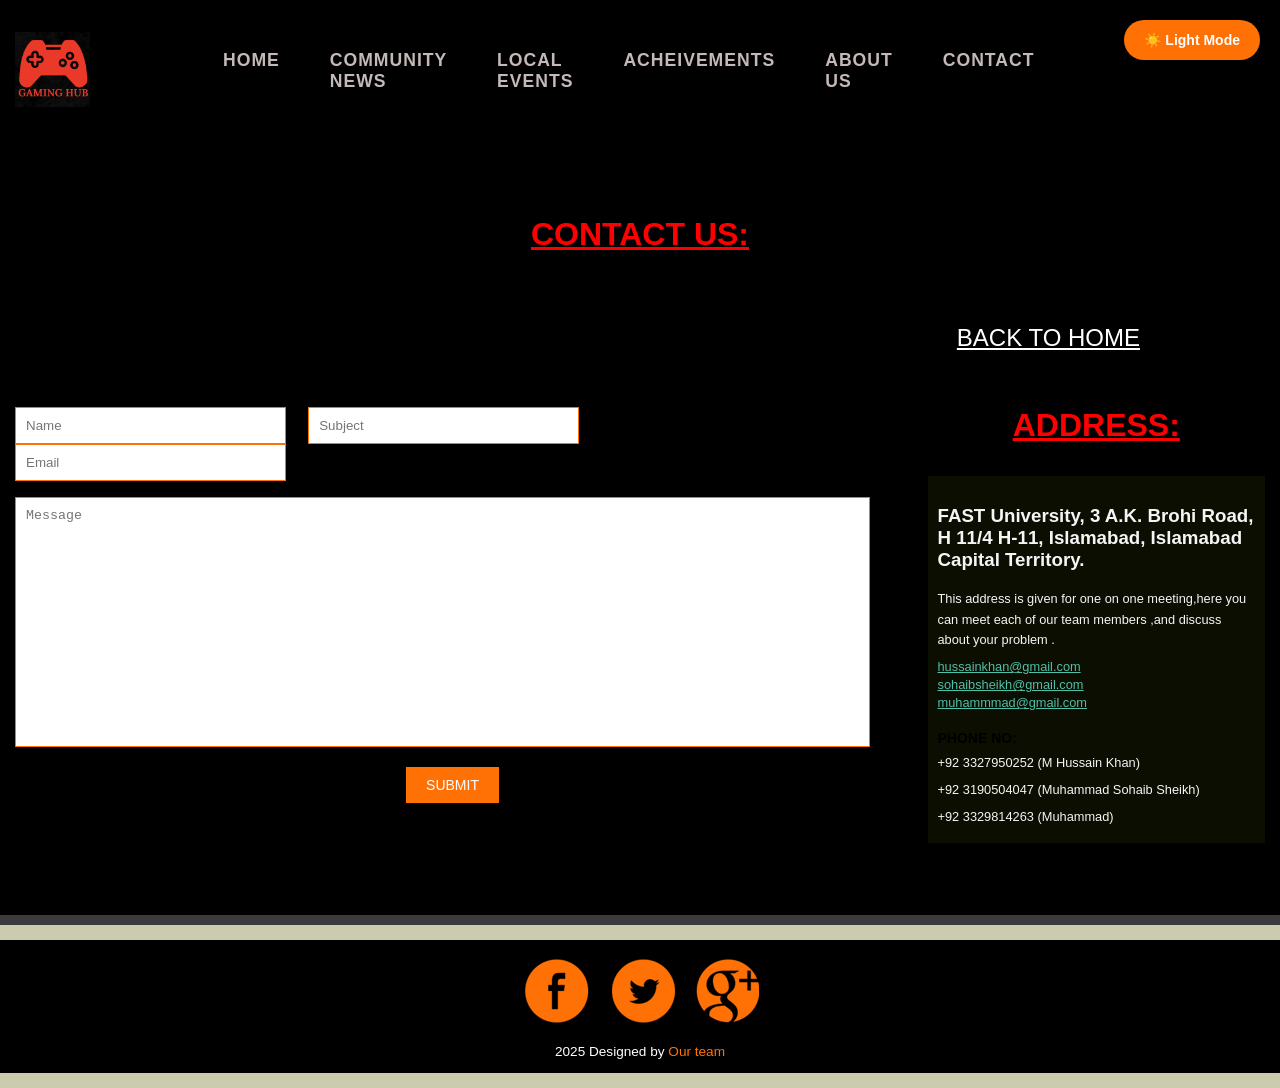
<file: contact-dark.html>
<!DOCTYPE HTML>
<html lang="en">
<head>
<title>Contact - Gaming Hub</title>
<link href="css/style2.css" rel='stylesheet' type='text/css' />
<link href="css/style_d.css" rel='stylesheet' type='text/css' />
</head>
<body>
	<a href="contact.html" class="theme-switch-btn">☀️ Light Mode</a>
<!-- Header Starts Here -->
<div class="header">
	<div class="container">
		<div class="logo">
			<a href="index.html"><img src="images/logo.png" alt=""></a>
		</div>
		<span class="menu"></span>
		<div class="navigation">
    <ul class="navig cl-effect-3" >
        <li><a href="index-dark.html">Home</a></li>
        <li><a href="blog-dark.html">Community News</a></li>
        <li><a href="games-dark.html">Local Events</a></li>
        <li><a href="achievements-dark.html">Acheivements</a></li>
        <li><a href="aboutus-dark.html">About Us</a></li>
        <li><a href="contact-dark.html">Contact</a></li>
    </ul>
</div>

	</div>
</div>
<!-- Header Ends Here -->
<!-- Games Page Starts here -->
<div class="games">
	<div class="container">
		<div class="page-path">
			
			<div class="clearfix"></div>
		</div>
		<div class="contact">
			<h3 class="page-header"><b><u >Contact Us:</u></b></h3>
			<div class="page-path">
				<ul class="path-list">
					<li><a href="index.html"></a></li>
					<li class="act"></li>
				</ul>
				<p><a href="index.html">Back to Home</a></p>
				<div class="clearfix"></div>
			</div>
			<div class="contact-box">
				<div class="text">
					<input type="text" placeholder="Name" required="text" />
					<input type="text" placeholder="Subject" required="text"/>
					<input type="text" placeholder="Email" required="text-align"/>
				</div>
				<div class="text">
					<textarea placeholder="Message" required=""></textarea>
				</div>
				<div class="text-but">
					<input type="submit" value="submit" />
				</div>
			</div>
			<div class="address-box">
				<h3 class="page-header"><b><u>Address:</u></b></h3>
				<div style="background-color: #0d0e02;color: whitesmoke;padding: 10px;">
				<h3>FAST University, 3 A.K. Brohi Road, H 11/4 H-11, Islamabad, Islamabad Capital Territory.</h3>
				<p>This address is given for one on one meeting,here you can meet each of our team members ,and discuss about your problem .</p>
				
				<a href="mailto:i252558@isb.nu.edu.pk">hussainkhan@gmail.com</a><br>
				<a href="mailto:i252572@isb.nu.edu.pk">sohaibsheikh@gmail.com</a><br>
				<a href="mailto:i253033@isb.nu.edu.pk">muhammmad@gmail.com</a>
					<h4>
					<b>	Phone No:</b>
					</h4>
				<p>+92 3327950252  (M Hussain Khan)</p>
				<p>+92 3190504047  (Muhammad Sohaib Sheikh)</p>
				<p>+92 3329814263  (Muhammad)</p>
				</div>
			</div>
			<div class="clearfix"></div>
		</div>
	</div>
</div>
<!-- Footer Starts Here -->
<div class="footer">
	<div class="container">
		<ul class="social">
	<li>
		<a href="https://web.facebook.com/groups/812639767366586">
		<i class="fa"></i>
	    </a>
	</li>
	<li>
		<a href="https://x.com/EASPORTSFC?ref_src=twsrc%5Egoogle%7Ctwcamp%5Eserp%7Ctwgr%5Eauthor&mx=2">
		<i class="fb"></i>
	    </a>
	</li>
	<li>
		<a href="https://esportsworldcup.com/en/competition/games-and-tournaments">
		<i class="fc"></i>
	    </a>
	</li>
		</ul>
		<p>2025 Designed by <a href="aboutus.html">Our team</a></p>
	</div>
<!-- Footer Ends Here -->
</body>
</html>
</file>
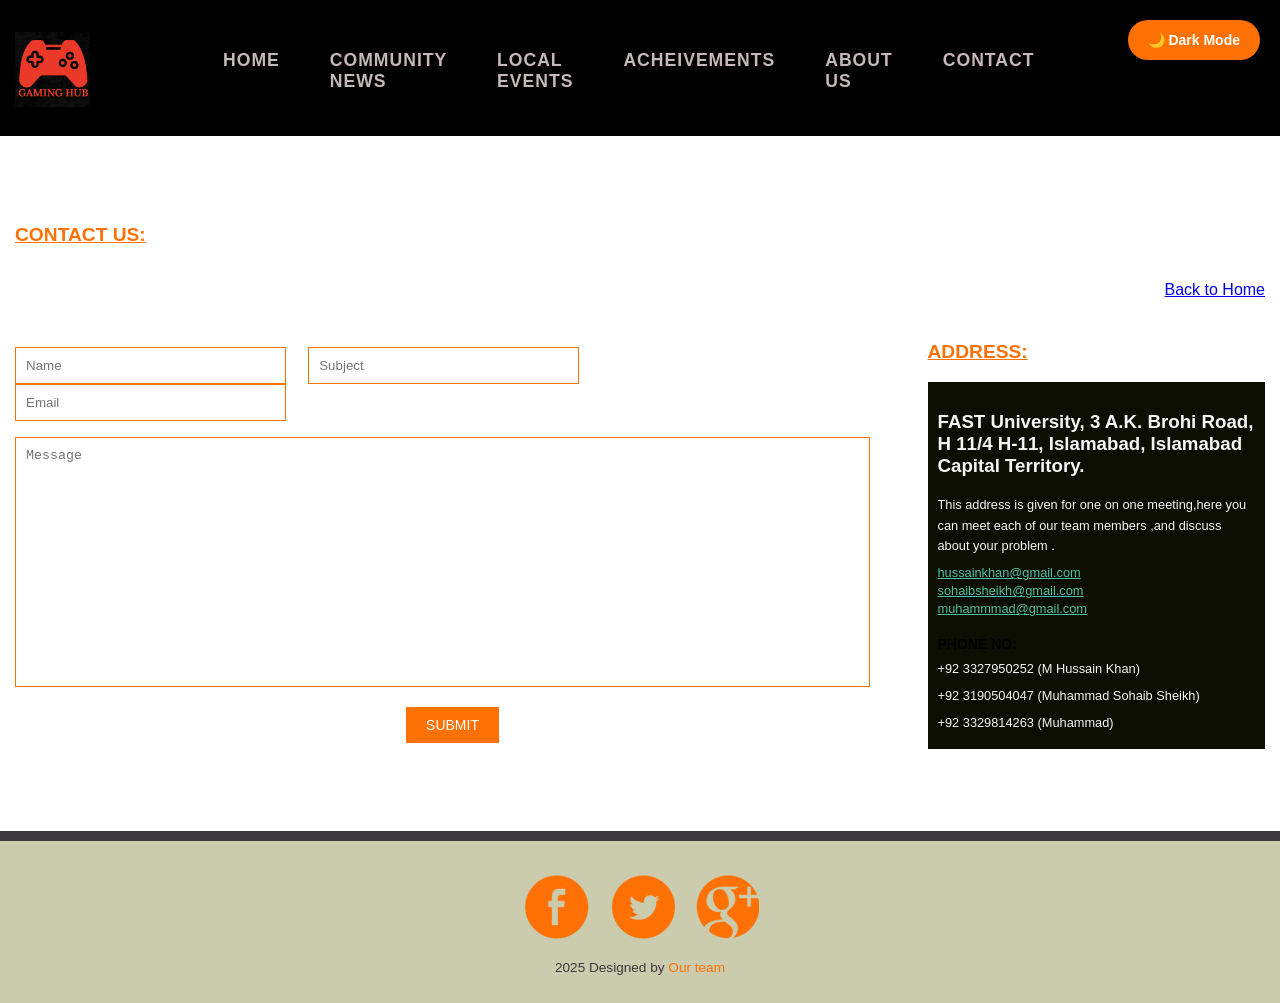
<file: contact.html>
<!DOCTYPE HTML>
<html lang="en">
<head>
<title>Contact - Gaming Hub</title>
<link href="css/style2.css" rel='stylesheet' type='text/css' />
<link href="css/style.css" rel='stylesheet' type='text/css' />
</head>
<body>

	<a href="contact-dark.html" class="theme-switch-btn">🌙 Dark Mode</a>
<!-- Header Starts Here -->
<div class="header">
	<div class="container">
		<div class="logo">
			<a href="index.html"><img src="images/logo.png" alt=""></a>
		</div>
		<span class="menu"></span>
		<div class="navigation">
			<ul class="navig cl-effect-3" >
				<li><a href="index.html">Home</a></li>
				<li><a href="blog.html">Community News</a></li>
				<li><a href="games.html">Local Events</a></li>
				<li><a href="achievements.html">Acheivements</a></li>
				<li><a href="aboutus.html">About Us</a></li>
				<li><a href="contact.html">Contact</a></li>
			</ul>
		</div>	
	</div>
</div>
<!-- Header Ends Here -->
<!-- Games Page Starts here -->
<div class="games">
	<div class="container">
		<div class="page-path">
			
			<div class="clearfix"></div>
		</div>
		<div class="contact">
			<h3 class="page-header"><b><u >Contact Us:</u></b></h3>
			<div class="page-path">
				<ul class="path-list">
					<li><a href="index.html"></a></li>
					<li class="act"></li>
				</ul>
				<p><a href="index.html">Back to Home</a></p>
				<div class="clearfix"></div>
			</div>
			<div class="contact-box">
				<div class="text">
					<input type="text" placeholder="Name" required="text" />
					<input type="text" placeholder="Subject" required="text"/>
					<input type="text" placeholder="Email" required="text-align"/>
				</div>
				<div class="text">
					<textarea placeholder="Message" required=""></textarea>
				</div>
				<div class="text-but">
					<input type="submit" value="submit" />
				</div>
			</div>
			<div class="address-box">
				<h3 class="page-header"><b><u>Address:</u></b></h3>
				<div style="background-color: #0d0e02;color: whitesmoke;padding: 10px;">
				<h3>FAST University, 3 A.K. Brohi Road, H 11/4 H-11, Islamabad, Islamabad Capital Territory.</h3>
				<p>This address is given for one on one meeting,here you can meet each of our team members ,and discuss about your problem .</p>
				
				<a href="mailto:i252558@isb.nu.edu.pk">hussainkhan@gmail.com</a><br>
				<a href="mailto:i252572@isb.nu.edu.pk">sohaibsheikh@gmail.com</a><br>
				<a href="mailto:i253033@isb.nu.edu.pk">muhammmad@gmail.com</a>
					<h4>
					<b>	Phone No:</b>
					</h4>
				<p>+92 3327950252  (M Hussain Khan)</p>
				<p>+92 3190504047  (Muhammad Sohaib Sheikh)</p>
				<p>+92 3329814263  (Muhammad)</p>
				</div>
			</div>
			<div class="clearfix"></div>
		</div>
	</div>
</div>
<!-- Footer Starts Here -->
<div class="footer">
	<div class="container">
		<ul class="social">
	<li>
		<a href="https://web.facebook.com/groups/812639767366586">
		<i class="fa"></i>
	    </a>
	</li>
	<li>
		<a href="https://x.com/EASPORTSFC?ref_src=twsrc%5Egoogle%7Ctwcamp%5Eserp%7Ctwgr%5Eauthor&mx=2">
		<i class="fb"></i>
	    </a>
	</li>
	<li>
		<a href="https://esportsworldcup.com/en/competition/games-and-tournaments">
		<i class="fc"></i>
	    </a>
	</li>
		</ul>
		<p>2025 Designed by <a href="aboutus.html">Our team</a></p>
	</div>
<!-- Footer Ends Here -->
</body>
</html>
</file>
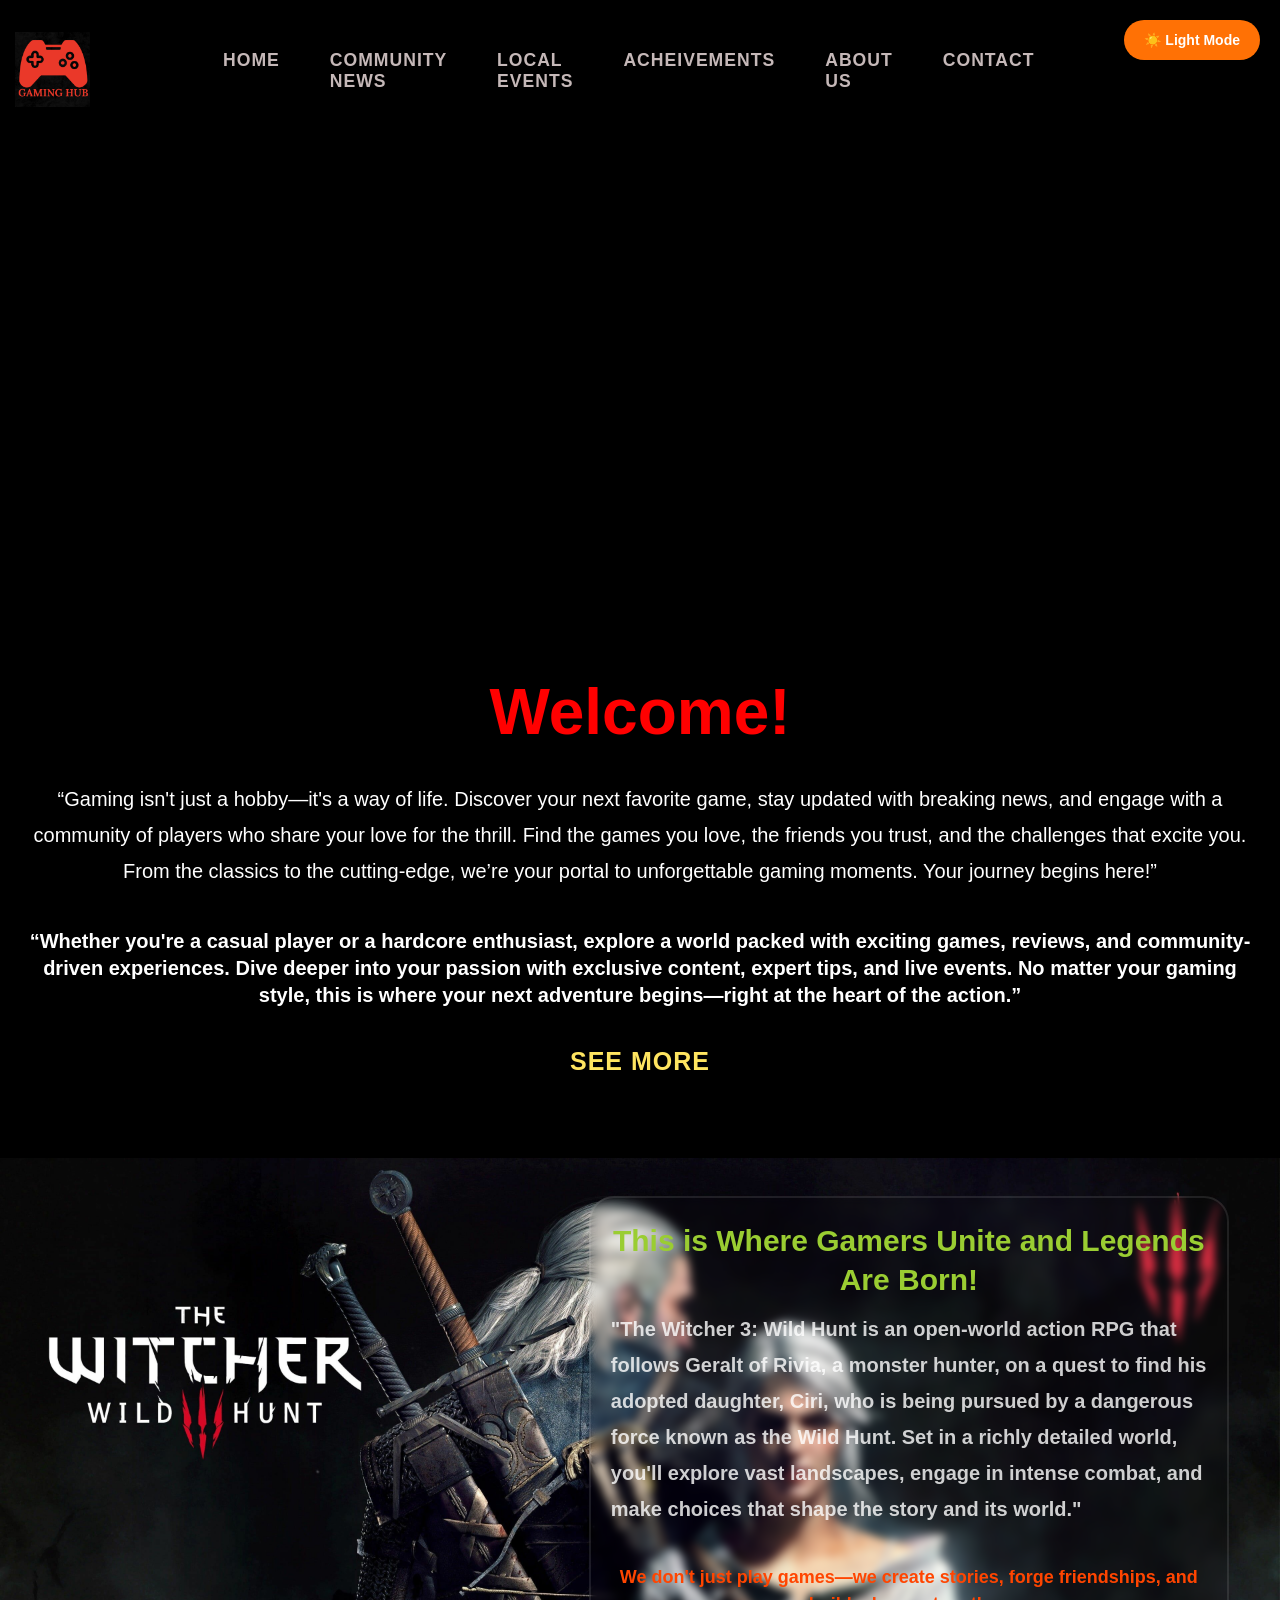
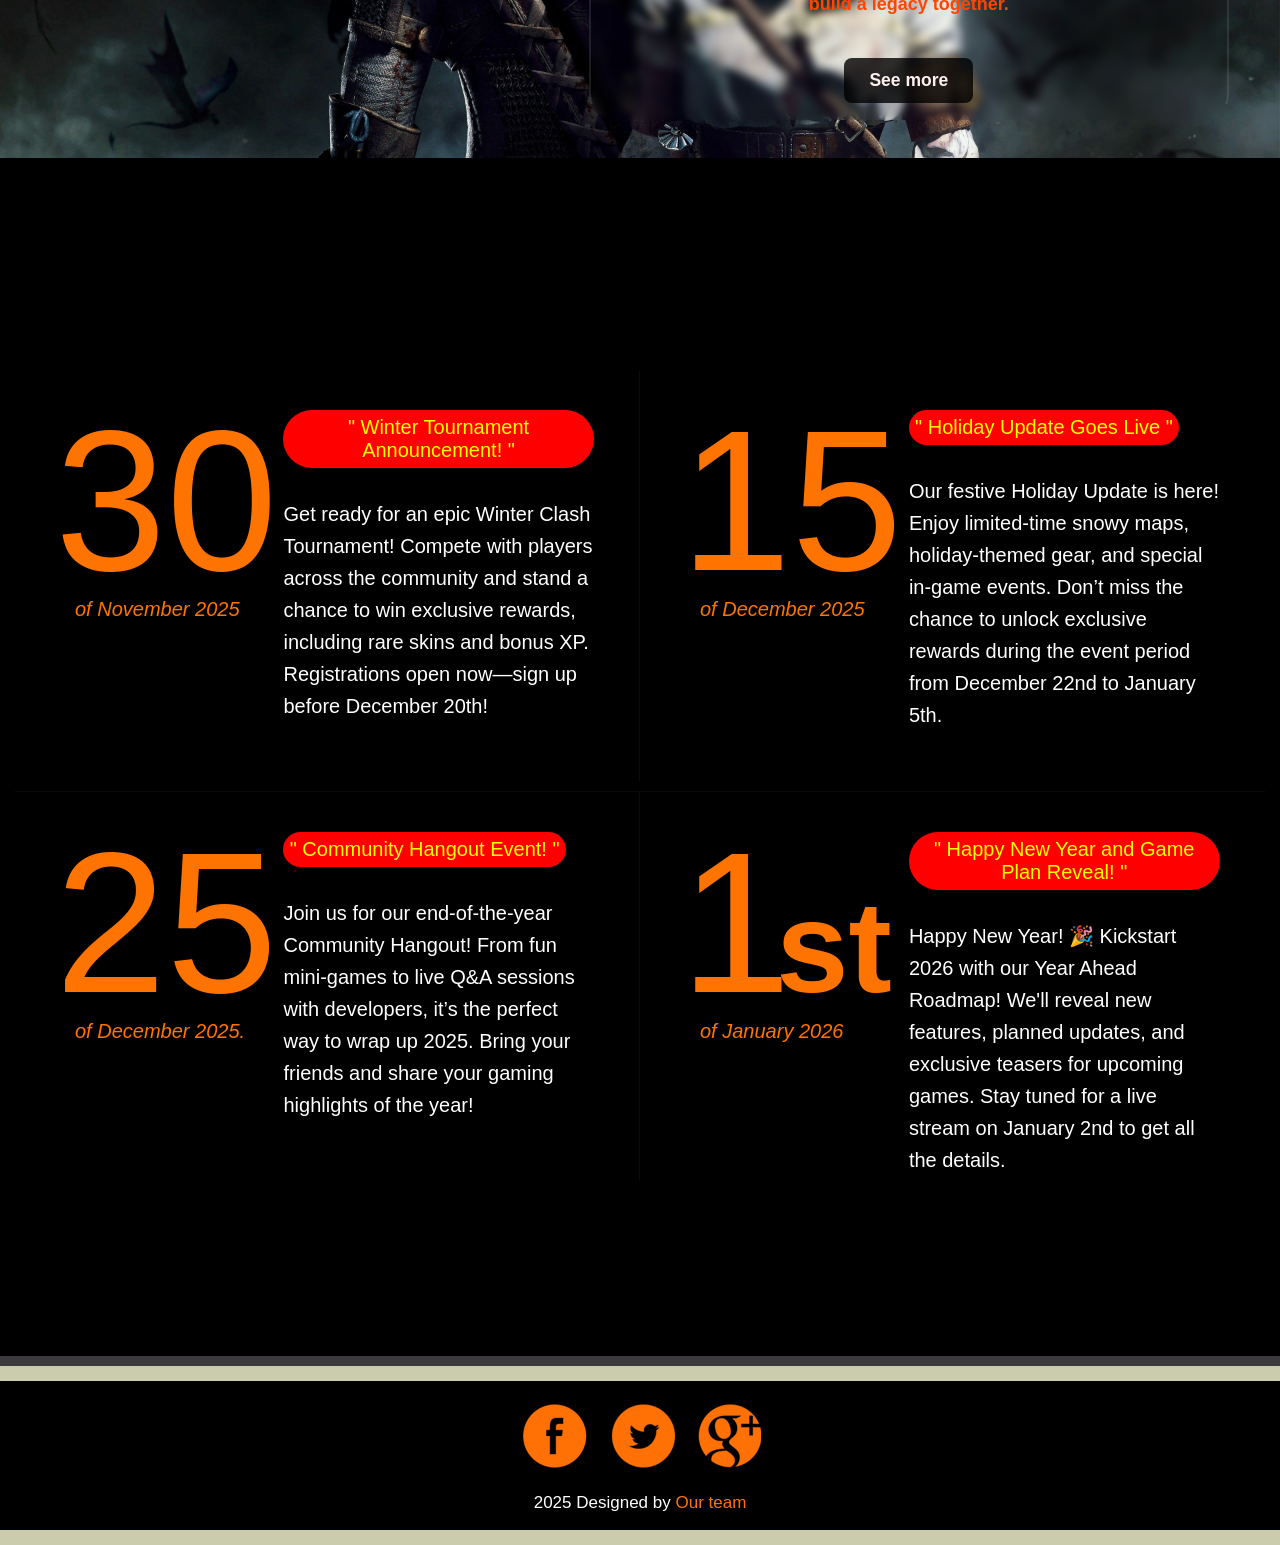
<file: index-dark.html>
<!DOCTYPE HTML>
<html lang="en";>
<head>
<title>Home - Gaming Hub</title>
<link href="css/style2.css" rel='stylesheet' type='text/css' />
<link href="css/style_d.css" rel='stylesheet' type='text/css' />
</head>
<body>

	<a href="index.html" class="theme-switch-btn">☀️ Light Mode</a>
<!-- Header Starts Here -->
<div class ="header">
	<div class="container">
		<div class="logo">
			<a href="index.html"><img src="images/logo.png" alt=""></a>
		</div>
		<span class="menu"></span>
		<div class="navigation">
    <ul class="navig cl-effect-3" >
        <li><a href="index-dark.html">Home</a></li>
        <li><a href="blog-dark.html">Community News</a></li>
        <li><a href="games-dark.html">Local Events</a></li>
        <li><a href="achievements-dark.html">Acheivements</a></li>
        <li><a href="aboutus-dark.html">About Us</a></li>
        <li><a href="contact-dark.html">Contact</a></li>
    </ul>
</div>

	</div>
</div>
<a href="https://tekken.com" class="banner-link" target="_blank">
    <div class="banner">
        <video autoplay loop muted playsinline>
            <source src="images/Video Project.mp4" type="video/mp4">
        </video>
    </div>
</a>



<!-- Header Ends Here -->	
<div class="banner-bot">
	<div class="container">
		<h2 style="color: rgb(255, 0, 0);">Welcome!</h2>
		<p style="color:rgb(255, 255, 255);font-size:20px;">“Gaming isn&#39;t just a hobby—it&#39;s a way of life. Discover your next favorite game, stay updated
			with breaking news, and engage with a community of players who share your love for the
			thrill. Find the games you love, the friends you trust, and the challenges that excite you.
			From the classics to the cutting-edge, we’re your portal to unforgettable gaming moments.
			Your journey begins here!”</p>
		<p style="color: blue;">

			<b style="text-align: center;font-size:20px;"><b style="color:rgb(255, 255, 255);font-size:20px;">“Whether you&#39;re a casual player or a hardcore enthusiast, explore a world packed with
				exciting games, reviews, and community-driven experiences. Dive deeper into your passion
				
				with exclusive content, expert tips, and live events. No matter your gaming style, this is
				where your next adventure begins—right at the heart of the action.”</b>
		</p>
		<nav class="cl-effect-3"><a href="blog.html" style="color: rgb(255, 229, 96);font-size: 25px;" >See More</a></nav>
	</div>
</div>
<!-- Video Part starts Here -->
<div class="video-serch">
    <div class="container">
        <div class="col-md-6 vid-col">
            <div class="text-overlay-box">
                <p style="font-size: 20px;"><b style="font-size: 30px;color: yellowgreen;opacity: 100%;">This is Where Gamers Unite and Legends Are Born!</b><br></p>
                <p style="color: white;text-align: left;font-size: 20px; opacity: 80%;"><b>"The Witcher 3: Wild Hunt is an open-world action RPG that follows Geralt of Rivia, a monster hunter, on a quest to find his adopted daughter, Ciri, who is being pursued by a dangerous force known as the Wild Hunt. Set in a richly detailed world, you'll explore vast landscapes, engage in intense combat, and make choices that shape the story and its world."</b></p>
                <p style="font-size: 15px;"><br><b style="font-size: 18px;color: orangered;opacity: 100%;">We don't just play games—we create stories, forge friendships, and build a legacy together.</b></p>
                <div class="more">
                    <a href="https://www.thewitcher.com/pk/en/"><b>See more</b></a>
                </div>
            </div>
        </div> 
        <div class="clearfix"></div>
    </div>  
</div>

<!-- Video Part Ends Here -->
<!-- What New Part starts Here -->
<div class="what-new">
	<div class="container">
		<h3>What's new</h3>
		<div class="blog-news">
			<div class="blog-news-grid">
				<div class="news-grid-left">
					<h4 style="color: rgb(255, 115, 0);">30</h4>
					<small style="color: rgb(255, 115, 0);">of November 2025</small>
				</div>
				<div class="news-grid-right">
					<h4 style="font-size:20px;color: rgb(251, 255, 0);background-color: red;border-radius: 50px;display: inline-block;
					padding:2%;text-align:center;">"  Winter Tournament Announcement!  "</h4>
					<p style="color: white ;" >Get ready for an epic Winter Clash Tournament! Compete with players across the community and stand a chance to win exclusive rewards, including rare skins and bonus XP. Registrations open now—sign up before December 20th! </p>
				</div>
				<div class="clearfix"></div>
			</div>
			<div class="blog-news-grid b_n_g">
				<div class="news-grid-left">
					<h4 style="color: rgb(255, 115, 0);">15</h4>
					<small style="color: rgb(255, 115, 0);">of December 2025</small>
				</div>
				<div class="news-grid-right">
					<h4 style="font-size:20px;color: rgb(251, 255, 0);background-color: red;border-radius: 50px;display: inline-block;
					padding:2%;" >"  Holiday Update Goes Live  "</h4>
					<p style="color: white;">Our festive Holiday Update is here! Enjoy limited-time snowy maps, holiday-themed gear, and special in-game events. Don’t miss the chance to unlock exclusive rewards during the event period from December 22nd to January 5th.</p>
				</div>
				<div class="clearfix"></div>
			</div>
			<div class="clearfix"></div>
		</div>
		<div class="blog-news b_n">
			<div class="blog-news-grid">
				<div class="news-grid-left">
					<h4 style="color: rgb(255, 115, 0);">25</h4>
					<small style="color: rgb(255, 115, 0);">of December 2025.</small>
				</div>
				<div class="news-grid-right">
					<h4 style="font-size: 20px;color: rgb(251, 255, 0);background-color: red;border-radius: 50px;display: inline-block;padding:2%;">"  Community Hangout Event!  "</h4>
					<p style="color: white;">Join us for our end-of-the-year Community Hangout! From fun mini-games to live Q&A sessions with developers, it’s the perfect way to wrap up 2025. Bring your friends and share your gaming highlights of the year!</p>
				</div>
				<div class="clearfix"></div>
			</div>
			<div class="blog-news-grid b_n_g">
				<div class="news-grid-left">
					<h4 style="color: rgb(255, 115, 0);">1<b style=" font-size: 130px;margin-left:-15px;">st</b></h4>
					<small style="color: rgb(255, 115, 0);">of January 2026</small>
				</div>
				<div class="news-grid-right">
					<h4 style="font-size: 20px;color: rgb(251, 255, 0);background-color: red;border-radius: 50px;display: inline-block;padding:2%;text-align:center;">"  Happy New Year and Game Plan Reveal!  "</h4>
					<p style="color: white;">Happy New Year! 🎉 Kickstart 2026 with our Year Ahead Roadmap! We'll reveal new features, planned updates, and exclusive teasers for upcoming games. Stay tuned for a live stream on January 2nd to get all the details. </p>
				</div>
				<div class="clearfix"></div>
			</div>
			<div class="clearfix"></div>
		</div>
	</div>
</div>
<!-- What New Part Endss Here -->
<!-- Footer Starts Here -->
<div class="footer">
	<div class="container">
		<ul class="social">
	<li>
		<a href="https://web.facebook.com/groups/812639767366586">
		<i class="fa"></i>
	    </a>
	</li>
	<li>
		<a href="https://x.com/EASPORTSFC?ref_src=twsrc%5Egoogle%7Ctwcamp%5Eserp%7Ctwgr%5Eauthor&mx=2">
		<i class="fb"></i>
	    </a>
	</li>
	<li>
		<a href="https://esportsworldcup.com/en/competition/games-and-tournaments">
		<i class="fc"></i>
	    </a>
	</li>
		</ul>
		<p>2025 Designed by <a href="aboutus.html">Our team</a></p>
	</div>
<!-- Footer Ends Here -->
</body>
</html>
</file>
<file: css/style2.css>
.clearfix:before,
.clearfix:after,
.container:before,
.container:after,
.container-fluid:before,
.container-fluid:after,
.row:before,
.row:after,
.form-horizontal .form-group:before,
.form-horizontal .form-group:after,
.btn-toolbar:before,
.btn-toolbar:after,
.nav:before,
.nav:after,
.navbar:before,
.navbar:after,
.navbar-header:before,
.navbar-header:after,
.navbar-collapse:before,
.navbar-collapse:after,
.pager:before,
.pager:after,
.panel-body:before,
.panel-body:after,
.modal-footer:before, 
.modal-footer:after {
  display: table;
  content: " ";
}
.clearfix:after,
.container:after,
.container-fluid:after,
.row:after,
.form-horizontal .form-group:after,
.nav:after,
.navbar:after,
.navbar-header:after,
.navbar-collapse:after,
.pager:after,
.panel-body:after,
.modal-footer:after {
  clear: both;
}
</file>
<file: css/style.css>
h1 {
  margin: 0.67em 0;
  font-size: 2em;
}

html {
  font-size: 62.5%;
}

html, body {
	font-family: 'Arial', sans-serif;
	background-color: #ffffff;
	margin: 20;
	padding: 20; 
	font-size:100%;
}

body {
  margin: 0;
}



/*-- Header Part Starts Here --*/



.header {
	background-color: #000000;
	color: white;
	padding: 15px 0;
}
.logo{
	position:absolute;
	display: flex;
	justify-content: center;
	/* left:1%; */
	/* padding:5px 10px;
	margin-top: 10px;
	height: 30px; */
}

.navigation{
	width:80%; 
	float:right;
}

.header .navigation ul {
	list-style: none;
	padding: 5px;
	margin: 5px;
	display:flex;
	justify-content: center;
}
.header .navigation ul li {
	margin: 0 25px;
}
.header .navigation ul li a {
	color: rgb(197, 184, 184);
	text-decoration: none;
	font-weight: bold;
	font-size:110%;
}
.header .navigation ul li a:hover {
	color: red;
}

ul.navig{
	padding:0;
	width: 65%;
	float: left;
	margin-top: 10px;
}
ul.navig li{
	display: inline-block;
	margin:0 10px;
}
ul.navig li a{
	text-transform:uppercase;
	font-size:1em;
	color:#fff;
	font-weight:700;
}

.banner {
    background-color: #000;  
    height: 475px;
    position: relative;
    overflow: hidden;
    margin: 0;
    padding: 0;
}

.banner video {
    width: 100%;
    height: 100%;
    object-fit: cover;
    display: block;
}




.banner-bot{
	padding:4em 0;
	text-align:center;
}
.banner-bot h2{
	font-size:4em;
	font-weight:700;
	color:#000;
	margin:0em 0 0.5em 0;
}
.banner-bot p{
	font-size:1.1em;
	font-weight:500;
	color:#000;
	line-height:1.8em;
	margin:0 0 0.5em;
}
.banner-bot p{
	font-weight:100;
	font-size:0.875em;
	margin-bottom:2em;
}
.banner-bot a{
	font-size:2em;
	text-transform:uppercase;
	font-weight:700;
	color:#000;
}
nav a , ul.navig a{
	position: relative;
	display: inline-block;
	margin: 0px 0px 10px;
	outline: none;
	color: #fff;
	text-decoration: none;
	text-transform: uppercase;
	letter-spacing: 1px;
	font-weight: 400;
	font-size: 1.35em;
}
.cl-effect-3 a{
	
	padding: 8px 0;
}

.cl-effect-3 a::after {
	position: absolute;
	top: 100%;
	left: 0;
	width: 100%;
	height: 4px;
	background: #003fbc;
	content: '';
	opacity: 0;
}

.cl-effect-3 a:hover::after {
	opacity:80%;
}
img {
    max-width: 100%;
}

/*-- Header Part Ends Here --*/
.video-serch {
    background: url(../images/vid-bg.jpg) no-repeat;
    background-size: cover;
    padding: 4em 0;
    position: relative;
    min-height: 600px;
    display: flex;
    align-items: center;
    justify-content: center;
}

.video-serch .container {
    position: relative;
    display: flex;
    align-items: center;
    justify-content: center;
    width: 100%;
}

.vid-col {
    position: absolute;
    top: 50%;
    left: 71%;
    transform: translate(-50%, -50%);
    width: 50%;
    max-width: 700px;
    z-index: 10;
}

.text-overlay-box {
    background-color: rgba(255, 255, 255, 0.0);
    backdrop-filter: blur(4px);		/*Transparent box*/
    padding: 15px 20px;
    border-radius: 25px;
    /* box-shadow: 0 10px 40px rgba(0, 0, 0, 0.5); */
    border: 2px solid rgba(255, 255, 255, 0.1);
}

.vid-col p {
    font-size: 1.2em;
    font-weight: 500;
    color: #000;
    line-height: 1.8em;
    margin: 0.5em 0;
}

.more {
    margin: 2em 0 0;
    text-align: center;
}

.more a {
    display: inline-block;
    font-size: 0.875em;
    background: rgba(0, 0, 0, 0.8);
    padding: 12px 25px;
    font-weight: 500;
    color: rgb(255, 240, 240);
    border-radius: 8px;
    text-decoration: none;
    transition: all 0.3s ease;
}

.more a:hover {
    background: #d80505;
    transform: translateY(-8%);
}

.vid-coll {
    display: none;
}

/*-- Video search Parts Ends Here --*/
/*-- What new Part Starts Here --*/
.what-new{
	padding:2em 0 4em;
	text-align:center;
}
.what-new h3{
	font-size:4em;
	font-weight:700;
	color:#000;
	margin:0.5em 0;
}
.blog-news{
	border-bottom:1px solid rgba(60, 58, 62, 0.19);
	padding:0;
}
.blog-news-grid{
	padding:2em;
	border-right:1px solid rgba(60, 58, 62, 0.19);
	width:50%;
	float:left;
	text-align:left;
}
.news-grid-left{
	width:40%;
	margin-right:2%;
	float:left;
}
.news-grid-right{
	width:57%;
	float:left;
}
.news-grid-left h4{
	font-weight:500;
	color:#3c3a3e;
	font-size:10em;
	margin:-24px 0 -18px;
}
.news-grid-left small{
	font-size:1em;
	color:#3c3a3e;
	font-weight: 100;
	font-style: italic;
	padding-left:20px;
}	
.news-grid-right h4{
	font-size:1.3em;
	font-weight:500;
	color:#3c3a3e;
	margin:0 0 0.5em 0;
}
.news-grid-right p{
	font-size:1em;
	font-weight:100;
	color:#3c3a3e;
	line-height:1.6em;
}
.b_n_g{
	margin-right:0;
	border-right:0;
}
.b_n{
	border-bottom:0;
}
	
/*-- What new Part Ends Here --*/
/*-- Footer part Starts Here --*/
.footer{
	padding:2em 0;
	text-align:center;
	border-top:10px solid #3c3a3e;
}
ul.social{
	padding:0;
	margin:1em 0 0.5em 0;
}
ul.social li{
	display:inline-block;
	margin:0 5px;
}
ul.social li i{
	width:70px;
	height:70px;
	background:url(../images/social-icons.png)no-repeat;
	display:inline-block;
	cursor:pointer;

}
ul.social li i:hover{
	opacity:0.5;
}
ul.social li i.fa{
	background-position:0px 0px;
}
ul.social li i.fb{
	background-position:-70px 0px;
}
ul.social li i.fc{
	background-position:-142px 0px;
}

.footer {
	background-color: #caccad;
	color: white;
	text-align: center;
	padding: 15px 0;
	margin-top: 40px;
}
.footer a {
	color: #ff6f61;
	text-decoration: none;
}
.footer a:hover {
	text-decoration: underline;
}

.footer p{
	font-size:0.85em;
	color:#3c3a3e;
	font-weight:100;
}
.footer p a{
	color:#ff7105;
}
.footer p a:hover{
	color:#0a0eea;
}
.blog-sidebar-right {
    position: absolute;
    top: 0; /* Adjust this to place the section vertically */
    right: 20px; /* Push to the right edge of the container */
    width: 200px; /* Adjust width as necessary */
}

.blog-sidebar-right .contact-link {
    display: block;
    margin-bottom: 15px;
    font-size: 16px;
    text-align: center;
}

.blog-sidebar-right .shop-header {
    font-size: 18px;
    margin-bottom: 10px;
    text-align: center;
}

.blog-sidebar-right .tags_links {
    list-style-type: none;
    padding: 0;
}

.blog-sidebar-right .tags_links li {
    margin-bottom: 8px;
}

.blog-sidebar-right .tags_links li a {
    color: #000; /* Link color */
    text-decoration: none;
}

.blog-sidebar-right .tags_links li a:hover {
    color: #007bff; /* Link hover color */
}

.container {
  padding-right: 15px;
  padding-left: 15px;
  margin-right: auto;
  margin-left: auto;
}

/*-- Footer part Ends Here --*/
/*-- Games Page Starts Here --*/
.games{
	padding:4em 0 2em;
}
.page-path{
	margin:0.5em 0 1em;
}
.page-path p{
	font-size:1em;
	font-weight:300;
	color:#000;
	float:right;
}
ul.path-list{
	padding:0;
	float:left;
}
ul.path-list li{
	display: inline-block;
	font-size:1em;
	font-weight:300;
	color:#000;
}
ul.path-list li a:hover, .page-path p a:hover{
	color:#4fbfa8;
}
ul.path-list li.act{
	color:#ff7105;
}
h3.page-header{
	font-size:1.2em;
	color:#ff7105;
	font-weight:500;
	margin:0.5em 0 1em;
	text-transform:uppercase;
}
.main{
	width:85%;
	float:left;
}
.side-bar{
	width:15%;
	float:left;
	padding:10px 0;
	background: aliceblue;
}
.side-bar h4{
	font-size:1.1em;
	text-transform:uppercase;
	font-weight: 500;
	text-align:center;
	margin: 0 0 1em;
}
ul.game-list{
	padding:0;
	margin:0.5em 0; 
}
ul.game-list li{
	display:block;
	
}
ul.game-list li a{
	font-size:0.875em;
	color:#3c3a3e;
	font-weight:100;
	padding:0.2em 1em 0.5em;
	border-bottom:1px solid #3c3a3e;
	display:block;
	text-transform:uppercase;
}
ul.game-list li a:hover{
	color:#ff7105;
}
.view {
   width: 300px;
   height: 200px;
   margin: 10px;
   float: left;
   border: 10px solid #fff;
   overflow: hidden;
   position: relative;
   text-align: center;
   background: #fff url(../images/bgimg.jpg) no-repeat center center;
}
.view .mask,.view .content {
   width: 300px;
   height: 200px;
   position: absolute;
   overflow: hidden;
   top: 0;
   left: 0;
}
.view img {
   display: block;
   position: relative;
}
.view h2 {
   text-transform: uppercase;
   color: #fff;
   text-align: center;
   position: relative;
   font-size: 17px;
   padding: 10px;
   margin: 20px 0 0 0;
}
.view p {
   font-family: Georgia, serif;
   font-style: italic;
   font-size: 12px;
   position: relative;
   color: #fff;
   padding: 10px 20px 20px;
   text-align: center;
}
.view a.info {
   display: inline-block;
   text-decoration: none;
   padding: 7px 14px;
   background: #000;
   color: #fff;
   text-transform: uppercase;
   
  
}
.view a.info: hover {
   box-shadow: 0 0 5px #000;
}
.view-first img {
	
   -webkit-transition: all 0.2s linear;
   -moz-transition: all 0.2s linear;
   -o-transition: all 0.2s linear;
   -ms-transition: all 0.2s linear;
   transition: all 0.2s linear;
}
.view-first .mask {
   filter: alpha(opacity=0);
   
   opacity: 0;
   background-color: rgba(219,127,8, 0.7);
   -webkit-transition: all 0.4s ease-in-out;
   -moz-transition: all 0.4s ease-in-out;
   -o-transition: all 0.4s ease-in-out;
   -ms-transition: all 0.4s ease-in-out;
   transition: all 0.4s ease-in-out;
}
.view-first h2 {
   opacity: 0;
   -webkit-transition: all 0.2s ease-in-out;
   -moz-transition: all 0.2s ease-in-out;
   -o-transition: all 0.2s ease-in-out;
   -ms-transition: all 0.2s ease-in-out;
   transition: all 0.2s ease-in-out;
}
.view-first p {
   opacity: 0;
   -webkit-transition: all 0.2s linear;
   -moz-transition: all 0.2s linear;
   -o-transition: all 0.2s linear;
   -ms-transition: all 0.2s linear;
   transition: all 0.2s linear;
}

.view-first a.info {
   opacity: 0;
   border-radius: 45%;
   padding: 3.5% 5%;
   -webkit-transition: all 0.2s ease-in-out;
   -moz-transition: all 0.2s ease-in-out;
   -o-transition: all 0.2s ease-in-out;
   -ms-transition: all 0.2s ease-in-out;
   transition: all 0.2s ease-in-out;
}
.view-first:hover .mask {
   opacity: 1;
}
.view-first:hover h2,
.view-first:hover p,
.view-first:hover a.info {
   opacity: 1;
   height: 20% ;
}

.view-first:hover p {
	display: flex;
	bottom: 12%;
   transition-delay: 0.1s;
}
.view-first:hover a.info {
   transition-delay: 0.2s;
}
				
/*-- Games Page Ends Here --*/
/*-- Blog Page Starts Here ---*/
.blog-content{
	width:72%;
	float:left;
	margin-right:2%;
}
.blog-sidebar{
	width:25%;
	padding:0 2em;
	float:left;
}
.blog-post{
	margin:0.5em 0 2em;
}
.blog-post h3, .blog-post h3 a{
	font-size:1.2em;
	text-transform:uppercase;
	color:#3c3a3e;
	font-weight:700;
	margin:0;
}
.post-details{
	margin:0.5em 0;
}
.post-details p{
	font-size:1em;
	color:#3c3a3e
	font-weight:100;
}
.post-details p a{
	font-weight:500;
	color:#4fbfa8
}
.post-details p span{
	color:#4fbfa8
}
.blog-post img{
	width:100%;
	margin:0.5em 0;
}
.blog-post h4{
	font-size: 1em;
	color:#3c3a3e;
	font-weight:500;
	text-transform:uppercase;
	margin:0.5em 0;
	line-height:1.6em;
}
.blog-post p{
	font-size:0.875em;
	color:#3c3a3e;
	font-weight:100;
	line-height:1.6em;
	margin:0.5em 0;
}
.blog-post nav a{
	font-size:1em;
	color:#000;
	font-weight:500;
	padding-bottom:0;
}
ul.product-categories{
	margin:0 0 2em;
	padding: 0;
	list-style-type: none;
}
ul.product-categories li {
	padding: 5px 0;
	border-bottom: 1px solid #eee;
	margin-bottom: 5px;
	text-transform: uppercase;
}
ul.product-categories li a:hover{
	text-decoration:none;
	color:#E23535;
}
.product-categories li span.count {
	float: right;
	margin-left: 6px;
	color: #aaa;
	font-size:0.8125em;
}
ul.product-categories li  a {
	font-size: 12px;
	color: #999;
}

.blog-sidebar h3{
	padding:0;
}
.subscribe{
	margin:1em 0;
}
.subscribe h4{
	font-size:1em;
	color:#3c3a3e;
	font-weight:500;
	text-transform:uppercase;
	margin:0 0 0.5em;
}
.subscribe input[type="text"]{
	width:100%;
	border:1px solid #3c3a3e;
	padding:10px;
	margin:1em 0;
	outline:none;
	-webkit-appearance: none;
}
.subscribe input[type="submit"]{
	background:#ff7105;
	padding:10px 15px;
	color:#fff;
	text-transform:uppercase;
	outline:none;
	-webkit-appearance: none;
	border:0;
	font-size:0.8em;
}
.subscribe input[type="submit"]:hover{
	background:green;
	transition:0.1s all;
}
ul.tags_links{
	padding:0;
	list-style:none;
	width:100%;
}
ul.tags_links li {
	display: inline-block;
	margin: 8px 3px;
}
ul.tags_links li a {
	color:#fff;
	font-size:0.8125em;
	background: #1a1918;
	padding: 5px 10px;
}
ul.tags_links li a:hover{
	text-decoration:none;
}
ul.tags_links li a:hover{
	background:#ddff00;
	color:#fff;
}
/*-- Blog Page Ends Here ---*/
/*-- About Page Starts Here --*/

.team-section {
	padding: 60px 0;
	background: #ffffff;
}
.team-section h2 {
	text-align: center;
	color: #333;
	margin-bottom: 40px;
	font-size: 2.5em;
	font-weight: bold;
}
.team-member {
	background: rgb(255, 255, 1);
	border-radius: 10px;
	box-shadow: 0 6px 15px rgba(0, 0, 0, 0.1);
	overflow: hidden;
	transition: transform 0.3s ease, box-shadow 0.3s ease;
	padding: 20px;
	text-align: center;
	margin: 20px 10px;
}
.team-member:hover {
	transform: translateY(-10px);
	box-shadow: 0 10px 20px rgba(0, 0, 0, 0.15);
}
.team-member img {
	width: 150px;
	height: 200px;
	border-radius: 30%;
	margin-bottom: 20px;
}
.team-member h3 {
	font-size: 1.8em;
	color: #333;
	margin-bottom: 10px;
}
.team-member p {
	font-size: 1em;
	color: #666;
}
.quote {
	margin: 15px 0;
	font-style: italic;
	
	color: #ff6f61;
}
.motivation {
	font-size: 0.9em;
	color: #333;
	font-weight: bold;
}
.skills {
	margin-top: 15px;
}
.skills span {
	display: inline-block;
	background: #ff6f61;
	color: rgb(0, 0, 0);
	padding: 5px 10px;
	margin: 5px;
	border-radius: 20px;
	font-size: 0.9em;
}

.about-top{
	margin:0 0 2em;
}
.about-top img{
	float:left;
	margin-right:3%;
}
.about-details{
	width:60%;
	float:left;
}
.about-details h4{
	font-size:1.1em;
	text-transform:uppercase;
	font-weight:500;
	line-height:1.6em;
	margin-bottom:0.5em;
	color:#3c3a3e;
}
.about-details p, .blog-content p{
	font-size:0.875em;
	color:#3c3a3e;
	font-weight:100;
	line-height:1.6em;
	margin-bottom:1em;
}
.about-details a{
	font-size:0.875em;
	text-transform: uppercase;
	font-weight:300;
	background:#ff7105;
	padding:10px 15px;
	color:#fff;
}
.about-details a:hover, .caption a:hover{
	background:#4fbfa8;
}
.fetures{
	position:relative;
	margin:0 0 1em;
}
.fetures img{
	width:100%;
}
.caption{
	position:absolute;
	top:10%;
}
.caption a{
	font-size:0.875em;
	text-transform: uppercase;
	font-weight:300;
	background:#ff7105;
	padding:10px 15px;
	color:#fff;
}
/*-- About Page Ends Here --*/
/*-- Contact Page Starts Here --*/
.contact{}
.map iframe{
	width:100%;
	height:250px;
}
.map{
	margin:1em 0;
}
.contact-box{
	width:70%;
	float:left;
	margin-right:3%;
}
.address-box{
	width:27%;
	float:left;
}
.text{
	margin:1em 0;
}
.text input[type="text"]{
	width:31%;
	margin-right:2%;
	padding:10px;
	border:1px solid #ff7105;
	outline:none;
}
.text textarea{
	width:97.7%;
	height:250px;
	border:1px solid #ff7105;
	outline:none;
	-webkit-appearance:none;
	padding:10px;
	resize:none;
}
.text-but{
	margin:1em 0;
	text-align:center;
}
.text-but input[type="submit"], .text-cmt input[type="submit"]{
	font-size:0.875em;
	color:#fff;
	text-transform:uppercase;
	background:#ff7105;
	padding:10px 20px;
	outline:none;
	-webkit-appearance:none;
	cursor: pointer;
	border:0;
}
.text-but input[type="submit"]:hover, .text-cmt input[type="submit"]:hover{
	background:green;
	transition:0.5s all;
	-webkit-transition:0.5s all;
	-o-transition:0.5s all;
	-moz-transition:0.5s all;
	-ms-transition:0.5s all;
}
.address-box h4{
	font-size:0.875em;
	color:#000;
	font-weight:500;
	text-transform:uppercase;
	margin-bottom:0.5em;
}
.address-box p{
	font-size:0.8em;
	font-weight:100;
	line-height:1.6em;
	margin:0.5em 0;
}
.address-box a{
	font-size:0.8em;
	color:#4fbfa8;
	font-weight:100;
}
/*-- Contact Page Ends Here --*/

.logo img {
    width: 15%;
}
    .navigation {
        width: 76%;
    }
    .header {
        padding: 2em 0 1em;
    }
    .banner {
    height: 475px;
	}

    ul.navig li a {
        font-size: 0.875em;
    }
	
	.col-md-1, .col-md-2, .col-md-3, .col-md-4, .col-md-5, .col-md-6, .col-md-7, .col-md-8, .col-md-9, .col-md-10, .col-md-11, .col-md-12 {
    float: left;
  }
  .col-md-12 {
    width: 100%;
  }
  .col-md-11 {
    width: 91.66666667%;
  }
  .col-md-10 {
    width: 83.33333333%;
  }
  .col-md-9 {
    width: 75%;
  }
  .col-md-8 {
    width: 66.66666667%;
  }
  .col-md-7 {
    width: 58.33333333%;
  }
  .col-md-6 {
    width: 50%;
  }
  .col-md-5 {
    width: 41.66666667%;
  }
  .col-md-4 {
    width: 33.33333333%;
  }
  .col-md-3 {
    width: 25%;
  }
  .col-md-2 {
    width: 16.66666667%;
  }
  .col-md-1 {
    width: 8.33333333%;
  }
  .col-md-pull-12 {
    right: 100%;
  }
  .col-md-pull-11 {
    right: 91.66666667%;
  }
  .col-md-pull-10 {
    right: 83.33333333%;
  }
  .col-md-pull-9 {
    right: 75%;
  }
  .col-md-pull-8 {
    right: 66.66666667%;
  }
  .col-md-pull-7 {
    right: 58.33333333%;
  }
  .col-md-pull-6 {
    right: 50%;
  }
  .col-md-pull-5 {
    right: 41.66666667%;
  }
  .col-md-pull-4 {
    right: 33.33333333%;
  }
  .col-md-pull-3 {
    right: 25%;
  }
  .col-md-pull-2 {
    right: 16.66666667%;
  }
  .col-md-pull-1 {
    right: 8.33333333%;
  }
  .col-md-pull-0 {
    right: 0;
  }
  .col-md-push-12 {
    left: 100%;
  }
  .col-md-push-11 {
    left: 91.66666667%;
  }
  .col-md-push-10 {
    left: 83.33333333%;
  }
  .col-md-push-9 {
    left: 75%;
  }
  .col-md-push-8 {
    left: 66.66666667%;
  }
  .col-md-push-7 {
    left: 58.33333333%;
  }
  .col-md-push-6 {
    left: 50%;
  }
  .col-md-push-5 {
    left: 41.66666667%;
  }
  .col-md-push-4 {
    left: 33.33333333%;
  }
  .col-md-push-3 {
    left: 25%;
  }
  .col-md-push-2 {
    left: 16.66666667%;
  }
  .col-md-push-1 {
    left: 8.33333333%;
  }
  .col-md-push-0 {
    left: 0;
  }
  .col-md-offset-12 {
    margin-left: 100%;
  }
  .col-md-offset-11 {
    margin-left: 91.66666667%;
  }
  .col-md-offset-10 {
    margin-left: 83.33333333%;
  }
  .col-md-offset-9 {
    margin-left: 75%;
  }
  .col-md-offset-8 {
    margin-left: 66.66666667%;
  }
  .col-md-offset-7 {
    margin-left: 58.33333333%;
  }
  .col-md-offset-6 {
    margin-left: 50%;
  }
  .col-md-offset-5 {
    margin-left: 41.66666667%;
  }
  .col-md-offset-4 {
    margin-left: 33.33333333%;
  }
  .col-md-offset-3 {
    margin-left: 25%;
  }
  .col-md-offset-2 {
    margin-left: 16.66666667%;
  }
  .col-md-offset-1 {
    margin-left: 8.33333333%;
  }
  .col-md-offset-0 {
    margin-left: 0;
  }
* {
  -webkit-box-sizing: border-box;
}

/* Theme Switch Button */
.theme-switch-btn {
    position: fixed;
    top: 20px;
    right: 20px;
    z-index: 1000;
    background-color: #ff7105;
    color: white;
    padding: 12px 20px;
    text-decoration: none;
    border-radius: 25px;
    font-weight: bold;
    font-size: 14px;
    transition: all 0.3s ease;
    box-shadow: 0 4px 8px rgba(0, 0, 0, 0.2);
}

.theme-switch-btn:hover {
    background-color: #4fbfa8;
    transform: translateY(-2px);
    box-shadow: 0 6px 12px rgba(0, 0, 0, 0.3);
}
</file>
<file: css/style_d.css>
h1 {
  margin: 0.67em 0;
  font-size: 2em;
}

html {
  font-size: 62.5%;
}

html, body {
	font-family: 'Arial', sans-serif;
	background-color: #000000;
	margin: 20;
	padding: 20; 
	font-size:100%;
}

body {
  margin: 0;
}



/*-- Header Part Starts Here --*/


/* .row{
	background-color: red;
} */



.header {
	background-color: #000000;
	/* color: white; */
	padding: 15px 0;
}
.logo{
	position:absolute;
	display: flex;
	justify-content: center;
	/* left:1%; */
	/* padding:5px 10px;
	margin-top: 10px;
	height: 30px; */
}

.navigation{
	width:80%; 
	float:right;
}

.header .navigation ul {
	list-style: none;
	padding: 5px;
	margin: 5px;
	display:flex;
	justify-content: center;
}
.header .navigation ul li {
	margin: 0 25px;
}
.header .navigation ul li a {
	color: rgb(197, 184, 184);
	text-decoration: none;
	font-weight: bold;
	font-size:110%;
}
.header .navigation ul li a:hover {
	color: red;
}

ul.navig{
	padding:0;
	width: 65%;
	float: left;
	margin-top: 10px;
}
ul.navig li{
	display: inline-block;
	margin:0 10px;
}
ul.navig li a{
	text-transform:uppercase;
	font-size:1em;
	color:#fff;
	font-weight:700;
}

.banner {
    background-color: #000;  
    height: 475px;
    position: relative;
    overflow: hidden;
    margin: 0;
    padding: 0;
}

.banner video {
    width: 100%;
    height: 100%;
    object-fit: cover;
    display: block;
}




.banner-bot{
	background-color: #000;
	padding:4em 0;
	text-align:center;
}
.banner-bot h2{
	font-size:4em;
	font-weight:700;
	color:#000;
	margin:0em 0 0.5em 0;
}
.banner-bot p{
	font-size:1.1em;
	font-weight:500;
	color:#000;
	line-height:1.8em;
	margin:0 0 0.5em;
}
.banner-bot p{
	font-weight:100;
	font-size:0.875em;
	margin-bottom:2em;
}
.banner-bot a{
	font-size:2em;
	text-transform:uppercase;
	font-weight:700;
	color:#000;
}
nav a , ul.navig a{
	position: relative;
	display: inline-block;
	margin: 0px 0px 10px;
	outline: none;
	color: #fff;
	text-decoration: none;
	text-transform: uppercase;
	letter-spacing: 1px;
	font-weight: 400;
	font-size: 1.35em;
}
.cl-effect-3 a{
	
	padding: 8px 0;
}

.cl-effect-3 a::after {
	position: absolute;
	top: 100%;
	left: 0;
	width: 100%;
	height: 4px;
	background: #003fbc;
	content: '';
	opacity: 0;
}

.cl-effect-3 a:hover::after {
	opacity:80%;
}
img {
    max-width: 100%;
}

/*-- Header Part Ends Here --*/
.video-serch {
    background: url(../images/vid-bg.jpg) no-repeat;
    background-size: cover;
    padding: 4em 0;
    position: relative;
    min-height: 600px;
    display: flex;
    align-items: center;
    justify-content: center;
}

.video-serch .container {
    position: relative;
    display: flex; 
    align-items: center;
    justify-content: center;
    width: 100%;
}

.vid-col {
    position: absolute;
    top: 50%;
    left: 71%;
    transform: translate(-50%, -50%);
    width: 50%;
    max-width: 700px;
    z-index: 10;
}

.text-overlay-box {
    background-color: rgba(255, 255, 255, 0.0);
    backdrop-filter: blur(4px);		/*Transparent box*/
    padding: 15px 20px;
    border-radius: 25px;
    /* box-shadow: 0 10px 40px rgba(0, 0, 0, 0.5); */
    border: 2px solid rgba(255, 255, 255, 0.1);
}

.vid-col p {
    font-size: 1.2em;
    font-weight: 500;
    color: #000;
    line-height: 1.8em;
    margin: 0.5em 0;
}

.more {
    margin: 2em 0 0;
    text-align: center;
}

.more a {
    display: inline-block;
    font-size: 0.875em;
    background: rgba(0, 0, 0, 0.8);
    padding: 12px 25px;
    font-weight: 500;
    color: rgb(255, 240, 240);
    border-radius: 8px;
    text-decoration: none;
    transition: all 0.3s ease;
}

.more a:hover {
    background: #d80505;
    transform: translateY(-8%);
}

.vid-coll {
    display: none;
}

/*-- Video search Parts Ends Here --*/
/*-- What new Part Starts Here --*/
.what-new{
	background-color: black;
	padding:2em 0 4em;
	text-align:center;
}
.what-new h3{
	font-size:4em;
	font-weight:700;
	color:#000;
	margin:0.5em 0;
}
.blog-news{
	border-bottom:1px solid rgba(60, 58, 62, 0.19);
	padding:0;
}
.blog-news-grid{
	padding:2em;
	border-right:1px solid rgba(60, 58, 62, 0.19);
	width:50%;
	float:left;
	text-align:left;
}
.news-grid-left{
	width:40%;
	margin-right:2%;
	float:left;
}
.news-grid-right{
	width:57%;
	float:left;
}
.news-grid-left h4{
	font-weight:500;
	color:#3c3a3e;
	font-size:10em;
	margin:-24px 0 -18px;
}
.news-grid-left small{
	font-size:1em;
	color:#3c3a3e;
	font-weight: 100;
	font-style: italic;
	padding-left:20px;
}	
.news-grid-right h4{
	font-size:1.3em;
	font-weight:500;
	color:#3c3a3e;
	margin:0 0 0.5em 0;
}
.news-grid-right p{
	font-size:1em;
	font-weight:100;
	color:#3c3a3e;
	line-height:1.6em;
}
.b_n_g{
	margin-right:0;
	border-right:0;
}
.b_n{
	border-bottom:0;
}
	
/*-- What new Part Ends Here --*/
/*-- Footer part Starts Here --*/
.footer{
	
	padding:2em 0;
	text-align:center;
	border-top:10px solid #3c3a3e;
}
ul.social{
	padding:0;
	margin:1em 0 0.5em 0;
}
ul.social li{
	display:inline-block;
	margin:0 5px;
}
ul.social li i{
	width:70px;
	height:70px;
	background:url(../images/social-icons.png)no-repeat;
	display:inline-block;
	cursor:pointer;

}
ul.social li i:hover{
	opacity:0.5;
}
ul.social li i.fa{
	background-position:0px 0px;
}
ul.social li i.fb{
	background-position:-70px 0px;
}
ul.social li i.fc{
	background-position:-142px 0px;
}

.footer {
	background-color: #caccad;
	color: white;
	text-align: center;
	padding: 15px 0;
	margin-top: 40px;
}
.footer a {
	color: #ff6f61;
	text-decoration: none;
}
.footer a:hover {
	text-decoration: underline;
}

.footer p{
	font-size:0.85em;
	color:#ffffff;
	font-weight:100;
}
.footer p a{
	color:#ff7105;
}
.footer p a:hover{
	color:#0a0eea;
}
.blog-sidebar-right {
    position: absolute;
    top: 0; /* Adjust this to place the section vertically */
    right: 20px; /* Push to the right edge of the container */
    width: 200px; /* Adjust width as necessary */
}

.blog-sidebar-right .contact-link {
    display: block;
    margin-bottom: 15px;
    font-size: 16px;
    text-align: center;
}

.blog-sidebar-right .shop-header {
    font-size: 18px;
    margin-bottom: 10px;
    text-align: center;
}

.blog-sidebar-right .tags_links {
    list-style-type: none;
    padding: 0;
}

.blog-sidebar-right .tags_links li {
    margin-bottom: 8px;
}

.blog-sidebar-right .tags_links li a {
    color: #000; /* Link color */
    text-decoration: none;
}

.blog-sidebar-right .tags_links li a:hover {
    color: #007bff; /* Link hover color */
}

.container {
	background-color: black;
  padding-right: 15px;
  padding-left: 15px;
  margin-right: auto;
  margin-left: auto;
}

/*-- Footer part Ends Here --*/
/*-- Games Page Starts Here --*/
.games{
	background-color: black;
	padding:4em 0 2em;
}
.page-path{
	margin:;
	
}
.page-path p{
	
	font-size:150%;
	font-weight:300;
	padding: 1.2% ;
	padding-right: 2%;
	padding-left: 2%;
	border-radius: 80%;
	
	
	/* background-color: rgb(255, 0, 0);
	color: red; */
	float:right;
	margin-right: 8%;
	 
}
ul.path-list{
	padding:0;
	float:left;
}
ul.path-list li{
	display: inline-block;
	font-size:1em;
	font-weight:300;
	color:#000;
}
ul.path-list li a:hover, .page-path p a:hover{
	background-color: rgb(163, 0, 0);
  color: white;
  padding: 15px 30px;
  border: none;
  border-radius: 5px;
  transition: all 0.3s ease;
	color: white;
	
}

.page-path p a{
	color: white	;
	text-transform: uppercase;
}
ul.path-list li.act{
	color:#ff7105;
}
h3.page-header{
	text-decoration-style: dashed;
	text-align: center;
	font-size:200%;
	color:red;
	font-weight:500;
	margin:0.5em 0 1em;
	text-transform:uppercase;
}
.main{
	width:85%;
	float:left;
}
.side-bar{
	width:15%;
	float:left;
	padding:10px 0;
	background: aliceblue;
}
.side-bar h4{
	font-size:1.1em;
	text-transform:uppercase;
	font-weight: 500;
	text-align:center;
	margin: 0 0 1em;
}
ul.game-list{
	padding:0;
	margin:0.5em 0; 
}
ul.game-list li{
	display:block;
	
}
ul.game-list li a{
	font-size:0.875em;
	color:#3c3a3e;
	font-weight:100;
	padding:0.2em 1em 0.5em;
	border-bottom:1px solid #3c3a3e;
	display:block;
	text-transform:uppercase;
}
ul.game-list li a:hover{
	color:#ff7105;
}
.view {
   width: 300px;
   height: 200px;
   margin: 10px;
   float: left;
   border: 10px solid #fff;
   overflow: hidden;
   position: relative;
   text-align: center;
   background: #fff url(../images/bgimg.jpg) no-repeat center center;
}
.view .mask,.view .content {
   width: 300px;
   height: 200px;
   position: absolute;
   overflow: hidden;
   top: 0;
   left: 0;
}
.view img {
   display: block;
   position: relative;
}
.view h2 {
   text-transform: uppercase;
   color: #fff;
   text-align: center;
   position: relative;
   font-size: 17px;
   padding: 10px;
   margin: 20px 0 0 0;
}
.view p {
   font-family: Georgia, serif;
   font-style: italic;
   font-size: 12px;
   position: relative;
   color: #fff;
   padding: 10px 20px 20px;
   text-align: center;
}
.view a.info {
   display: inline-block;
   text-decoration: none;
   padding: 7px 14px;
   background: #000;
   color: #fff;
   text-transform: uppercase;
   
  
}
.view a.info: hover {
   box-shadow: 0 0 5px #000;
}

.view-first img {
	
   -webkit-transition: all 0.2s linear;
   -moz-transition: all 0.2s linear;
   -o-transition: all 0.2s linear;
   -ms-transition: all 0.2s linear;
   transition: all 0.2s linear;
}
.view-first .mask {
   filter: alpha(opacity=0);
   
   opacity: 0;
   background-color: rgba(219,127,8, 0.7);
   -webkit-transition: all 0.4s ease-in-out;
   -moz-transition: all 0.4s ease-in-out;
   -o-transition: all 0.4s ease-in-out;
   -ms-transition: all 0.4s ease-in-out;
   transition: all 0.4s ease-in-out;
}
.view-first h2 {
   opacity: 0;
   -webkit-transition: all 0.2s ease-in-out;
   -moz-transition: all 0.2s ease-in-out;
   -o-transition: all 0.2s ease-in-out;
   -ms-transition: all 0.2s ease-in-out;
   transition: all 0.2s ease-in-out;
}
.view-first p {
   opacity: 0;
   -webkit-transition: all 0.2s linear;
   -moz-transition: all 0.2s linear;
   -o-transition: all 0.2s linear;
   -ms-transition: all 0.2s linear;
   transition: all 0.2s linear;
}

.view-first a.info {
   opacity: 0;
   border-radius: 45%;
   padding: 3.5% 5%;
   -webkit-transition: all 0.2s ease-in-out;
   -moz-transition: all 0.2s ease-in-out;
   -o-transition: all 0.2s ease-in-out;
   -ms-transition: all 0.2s ease-in-out;
   transition: all 0.2s ease-in-out;
}
.view-first:hover .mask {
   opacity: 1;
}
.view-first:hover h2,
.view-first:hover p,
.view-first:hover a.info {
   opacity: 1;
   height: 20% ;
}

.view-first:hover p {
	display: flex;
	bottom: 12%;
   transition-delay: 0.1s;
}
.view-first:hover a.info {
   transition-delay: 0.2s;
}
				
/*-- Games Page Ends Here --*/
/*-- Blog Page Starts Here ---*/
.blog-content{
	width:72%;
	float:left;
	margin-right:2%;
}
.blog-sidebar{
	width:25%;
	padding:0 2em;
	float:left;
}
.blog-post{
	margin:0.5em 0 2em;
}
.blog-post h3, .blog-post h3 a{
	font-size:1.2em;
	text-transform:uppercase;
	color:#3c3a3e;
	font-weight:700;
	margin:0;
}
.post-details{
	margin:0.5em 0;
}
.post-details p{
	font-size:1em;
	color:#3c3a3e
	font-weight:100;
}
.post-details p a{
	font-weight:500;
	color:#4fbfa8
}
.post-details p span{
	color:#4fbfa8
}
.blog-post img{
	width:100%;
	margin:0.5em 0;
}
.blog-post h4{
	font-size: 1em;
	color:#3c3a3e;
	font-weight:500;
	text-transform:uppercase;
	margin:0.5em 0;
	line-height:1.6em;
}
.blog-post p{
	font-size:0.875em;
	color:#3c3a3e;
	font-weight:100;
	line-height:1.6em;
	margin:0.5em 0;
}
.blog-post nav a{
	font-size:1em;
	color:#000;
	font-weight:500;
	padding-bottom:0;
}
ul.product-categories{
	margin:0 0 2em;
	padding: 0;
	list-style-type: none;
}
ul.product-categories li {
	padding: 5px 0;
	border-bottom: 1px solid #eee;
	margin-bottom: 5px;
	text-transform: uppercase;
}
ul.product-categories li a:hover{
	text-decoration:none;
	color:#E23535;
}
.product-categories li span.count {
	float: right;
	margin-left: 6px;
	color: #aaa;
	font-size:0.8125em;
}
ul.product-categories li  a {
	font-size: 12px;
	color: #999;
}

.blog-sidebar h3{
	padding:0;
}
.subscribe{
	margin:1em 0;
}
.subscribe h4{
	font-size:1em;
	color:#3c3a3e;
	font-weight:500;
	text-transform:uppercase;
	margin:0 0 0.5em;
}
.subscribe input[type="text"]{
	width:100%;
	border:1px solid #3c3a3e;
	padding:10px;
	margin:1em 0;
	outline:none;
	-webkit-appearance: none;
}
.subscribe input[type="submit"]{
	background:#ff7105;
	padding:10px 15px;
	color:#fff;
	text-transform:uppercase;
	outline:none;
	-webkit-appearance: none;
	border:0;
	font-size:0.8em;
}
.subscribe input[type="submit"]:hover{
	background:green;
	transition:0.1s all;
}
ul.tags_links{
	padding:0;
	list-style:none;
	width:100%;
}
ul.tags_links li {
	display: inline-block;
	margin: 8px 3px;
}
ul.tags_links li a {
	color:#fff;
	font-size:0.8125em;
	background: #1a1918;
	padding: 5px 10px;
}
ul.tags_links li a:hover{
	text-decoration:none;
}
ul.tags_links li a:hover{
	background:#ddff00;
	color:#fff;
}
/*-- Blog Page Ends Here ---*/
/*-- About Page Starts Here --*/

.team-section {
	padding: 60px 0;
	background: #000000;
}
.team-section h2 {
	text-align: center;
	color: #333;
	margin-bottom: 40px;
	font-size: 2.5em;
	font-weight: bold;
}
.team-member {
	background: rgb(255, 255, 1);
	border-radius: 10px;
	box-shadow: 0 6px 15px rgba(0, 0, 0, 0.1);
	overflow: hidden;
	transition: transform 0.3s ease, box-shadow 0.3s ease;
	padding: 20px;
	text-align: center;
	margin: 20px 10px;
}
.team-member:hover {
	transform: translateY(-10px);
	box-shadow: 0 10px 20px rgba(0, 0, 0, 0.15);
}
.team-member img {
	width: 150px;
	height: 200px;
	border-radius: 30%;
	margin-bottom: 20px;
}
.team-member h3 {
	font-size: 1.8em;
	color: #333;
	margin-bottom: 10px;
}
.team-member p {
	font-size: 1em;
	color: #666;
}
.quote {
	margin: 15px 0;
	font-style: italic;
	
	color: #ff6f61;
}
.motivation {
	font-size: 0.9em;
	color: #333;
	font-weight: bold;
}
.skills {
	margin-top: 15px;
}
.skills span {
	display: inline-block;
	background: #ff6f61;
	color: rgb(0, 0, 0);
	padding: 5px 10px;
	margin: 5px;
	border-radius: 20px;
	font-size: 0.9em;
}

.about-top{
	margin:0 0 2em;
}
.about-top img{
	float:left;
	margin-right:3%;
}
.about-details{
	width:60%;
	float:left;
}
.about-details h4{
	font-size:1.1em;
	text-transform:uppercase;
	font-weight:500;
	line-height:1.6em;
	margin-bottom:0.5em;
	color:#3c3a3e;
}
.about-details p, .blog-content p{
	font-size:0.875em;
	color:#3c3a3e;
	font-weight:100;
	line-height:1.6em;
	margin-bottom:1em;
}
.about-details a{
	font-size:0.875em;
	text-transform: uppercase;
	font-weight:300;
	background:#ff7105;
	padding:10px 15px;
	color:#fff;
}
.about-details a:hover, .caption a:hover{
	background:#4fbfa8;
}
.fetures{
	position:relative;
	margin:0 0 1em;
}
.fetures img{
	width:100%;
}
.caption{
	position:absolute;
	top:10%;
}
.caption a{
	font-size:0.875em;
	text-transform: uppercase;
	font-weight:300;
	background:#ff7105;
	padding:10px 15px;
	color:#fff;
}
/*-- About Page Ends Here --*/
/*-- Contact Page Starts Here --*/
.contact{}
.map iframe{
	width:100%;
	height:250px;
}
.map{
	margin:1em 0;
}
.contact-box{
	width:70%;
	float:left;
	margin-right:3%;
}
.address-box{
	width:27%;
	float:left;
}
.text{
	margin:1em 0;
}
.text input[type="text"]{
	width:31%;
	margin-right:2%;
	padding:10px;
	border:1px solid #ff7105;
	outline:none;
}
.text textarea{
	width:97.7%;
	height:250px;
	border:1px solid #ff7105;
	outline:none;
	-webkit-appearance:none;
	padding:10px;
	resize:none;
}
.text-but{
	margin:1em 0;
	text-align:center;
}
.text-but input[type="submit"], .text-cmt input[type="submit"]{
	font-size:0.875em;
	color:#fff;
	text-transform:uppercase;
	background:#ff7105;
	padding:10px 20px;
	outline:none;
	-webkit-appearance:none;
	cursor: pointer;
	border:0;
}
.text-but input[type="submit"]:hover, .text-cmt input[type="submit"]:hover{
	background:green;
	transition:0.5s all;
	-webkit-transition:0.5s all;
	-o-transition:0.5s all;
	-moz-transition:0.5s all;
	-ms-transition:0.5s all;
}
.address-box h4{
	font-size:0.875em;
	color:#000;
	font-weight:500;
	text-transform:uppercase;
	margin-bottom:0.5em;
}
.address-box p{
	font-size:0.8em;
	font-weight:100;
	line-height:1.6em;
	margin:0.5em 0;
}
.address-box a{
	font-size:0.8em;
	color:#4fbfa8;
	font-weight:100;
}
/*-- Contact Page Ends Here --*/

.logo img {
    width: 15%;
}
    .navigation {
        width: 76%;
    }
    .header {
        padding: 2em 0 1em;
    }
    .banner {
    height: 475px;
	}

    ul.navig li a {
        font-size: 0.875em;
    }
	
	.col-md-1, .col-md-2, .col-md-3, .col-md-4, .col-md-5, .col-md-6, .col-md-7, .col-md-8, .col-md-9, .col-md-10, .col-md-11, .col-md-12 {
		
    float: left;
  }
  .col-md-12 {
    width: 100%;
  }
  .col-md-11 {
    width: 91.66666667%;
  }
  .col-md-10 {
    width: 83.33333333%;
  }
  .col-md-9 {
    width: 75%;
  }
  .col-md-8 {
    width: 66.66666667%;
  }
  .col-md-7 {
    width: 58.33333333%;
  }
  .col-md-6 {
    width: 50%;
  }
  .col-md-5 {
    width: 41.66666667%;
  }
  .col-md-4 {
    width: 33.33333333%;
  }
  .col-md-3 {
    width: 25%;
  }
  .col-md-2 {
    width: 16.66666667%;
  }
  .col-md-1 {
    width: 8.33333333%;
  }
  .col-md-pull-12 {
    right: 100%;
  }
  .col-md-pull-11 {
    right: 91.66666667%;
  }
  .col-md-pull-10 {
    right: 83.33333333%;
  }
  .col-md-pull-9 {
    right: 75%;
  }
  .col-md-pull-8 {
    right: 66.66666667%;
  }
  .col-md-pull-7 {
    right: 58.33333333%;
  }
  .col-md-pull-6 {
    right: 50%;
  }
  .col-md-pull-5 {
    right: 41.66666667%;
  }
  .col-md-pull-4 {
    right: 33.33333333%;
  }
  .col-md-pull-3 {
    right: 25%;
  }
  .col-md-pull-2 {
    right: 16.66666667%;
  }
  .col-md-pull-1 {
    right: 8.33333333%;
  }
  .col-md-pull-0 {
    right: 0;
  }
  .col-md-push-12 {
    left: 100%;
  }
  .col-md-push-11 {
    left: 91.66666667%;
  }
  .col-md-push-10 {
    left: 83.33333333%;
  }
  .col-md-push-9 {
    left: 75%;
  }
  .col-md-push-8 {
    left: 66.66666667%;
  }
  .col-md-push-7 {
    left: 58.33333333%;
  }
  .col-md-push-6 {
    left: 50%;
  }
  .col-md-push-5 {
    left: 41.66666667%;
  }
  .col-md-push-4 {
    left: 33.33333333%;
  }
  .col-md-push-3 {
    left: 25%;
  }
  .col-md-push-2 {
    left: 16.66666667%;
  }
  .col-md-push-1 {
    left: 8.33333333%;
  }
  .col-md-push-0 {
    left: 0;
  }
  .col-md-offset-12 {
    margin-left: 100%;
  }
  .col-md-offset-11 {
    margin-left: 91.66666667%;
  }
  .col-md-offset-10 {
    margin-left: 83.33333333%;
  }
  .col-md-offset-9 {
    margin-left: 75%;
  }
  .col-md-offset-8 {
    margin-left: 66.66666667%;
  }
  .col-md-offset-7 {
    margin-left: 58.33333333%;
  }
  .col-md-offset-6 {
    margin-left: 50%;
  }
  .col-md-offset-5 {
    margin-left: 41.66666667%;
  }
  .col-md-offset-4 {
    margin-left: 33.33333333%;
  }
  .col-md-offset-3 {
    margin-left: 25%;
  }
  .col-md-offset-2 {
    margin-left: 16.66666667%;
  }
  .col-md-offset-1 {
    margin-left: 8.33333333%;
  }
  .col-md-offset-0 {
    margin-left: 0;
  }
* {
  -webkit-box-sizing: border-box;
}



/* Theme Switch Button */
.theme-switch-btn {
    position: fixed;
    top: 20px;
    right: 20px;
    z-index: 1000;
    background-color: #ff7105;
    color: white;
    padding: 12px 20px;
    text-decoration: none;
    border-radius: 25px;
    font-weight: bold;
    font-size: 14px;
    transition: all 0.3s ease;
    box-shadow: 0 4px 8px rgba(0, 0, 0, 0.2);
}

.theme-switch-btn:hover {
    background-color: #4fbfa8;
    transform: translateY(-2px);
    box-shadow: 0 6px 12px rgba(0, 0, 0, 0.3);
}
</file>
